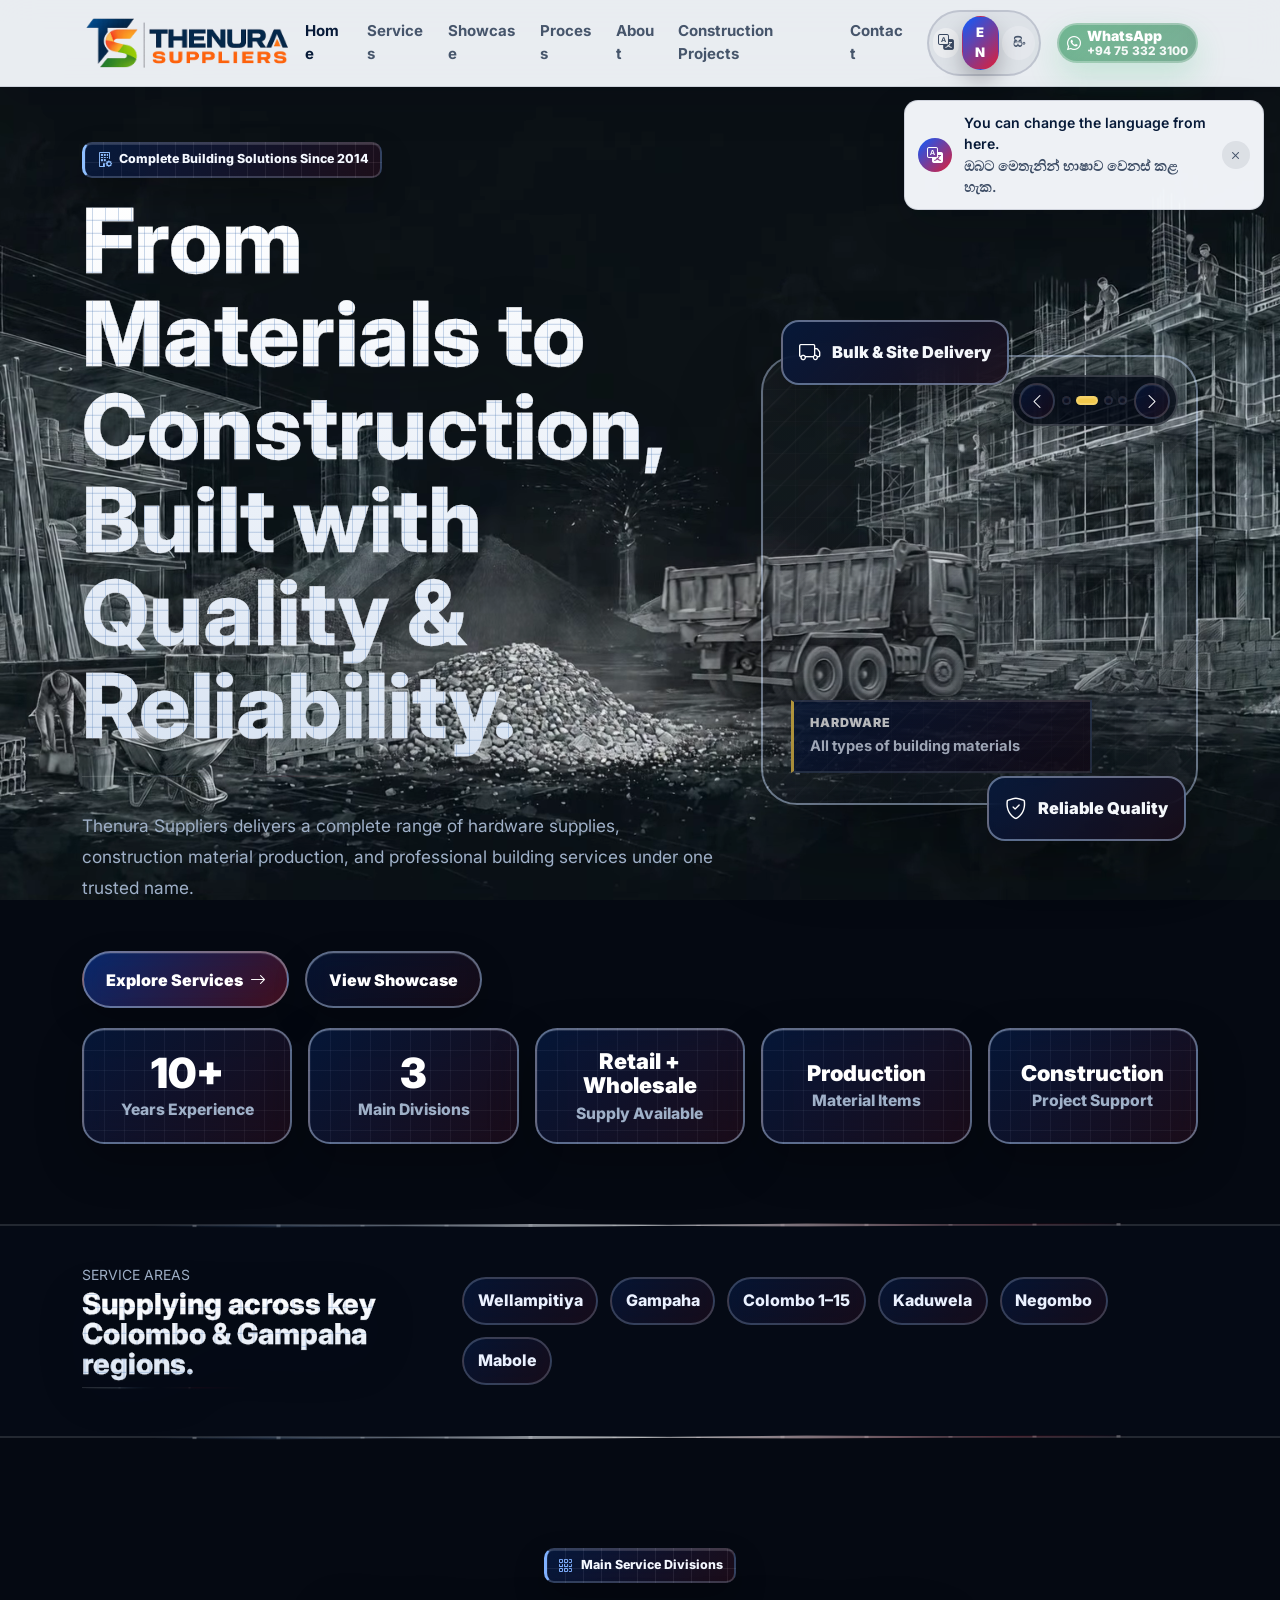
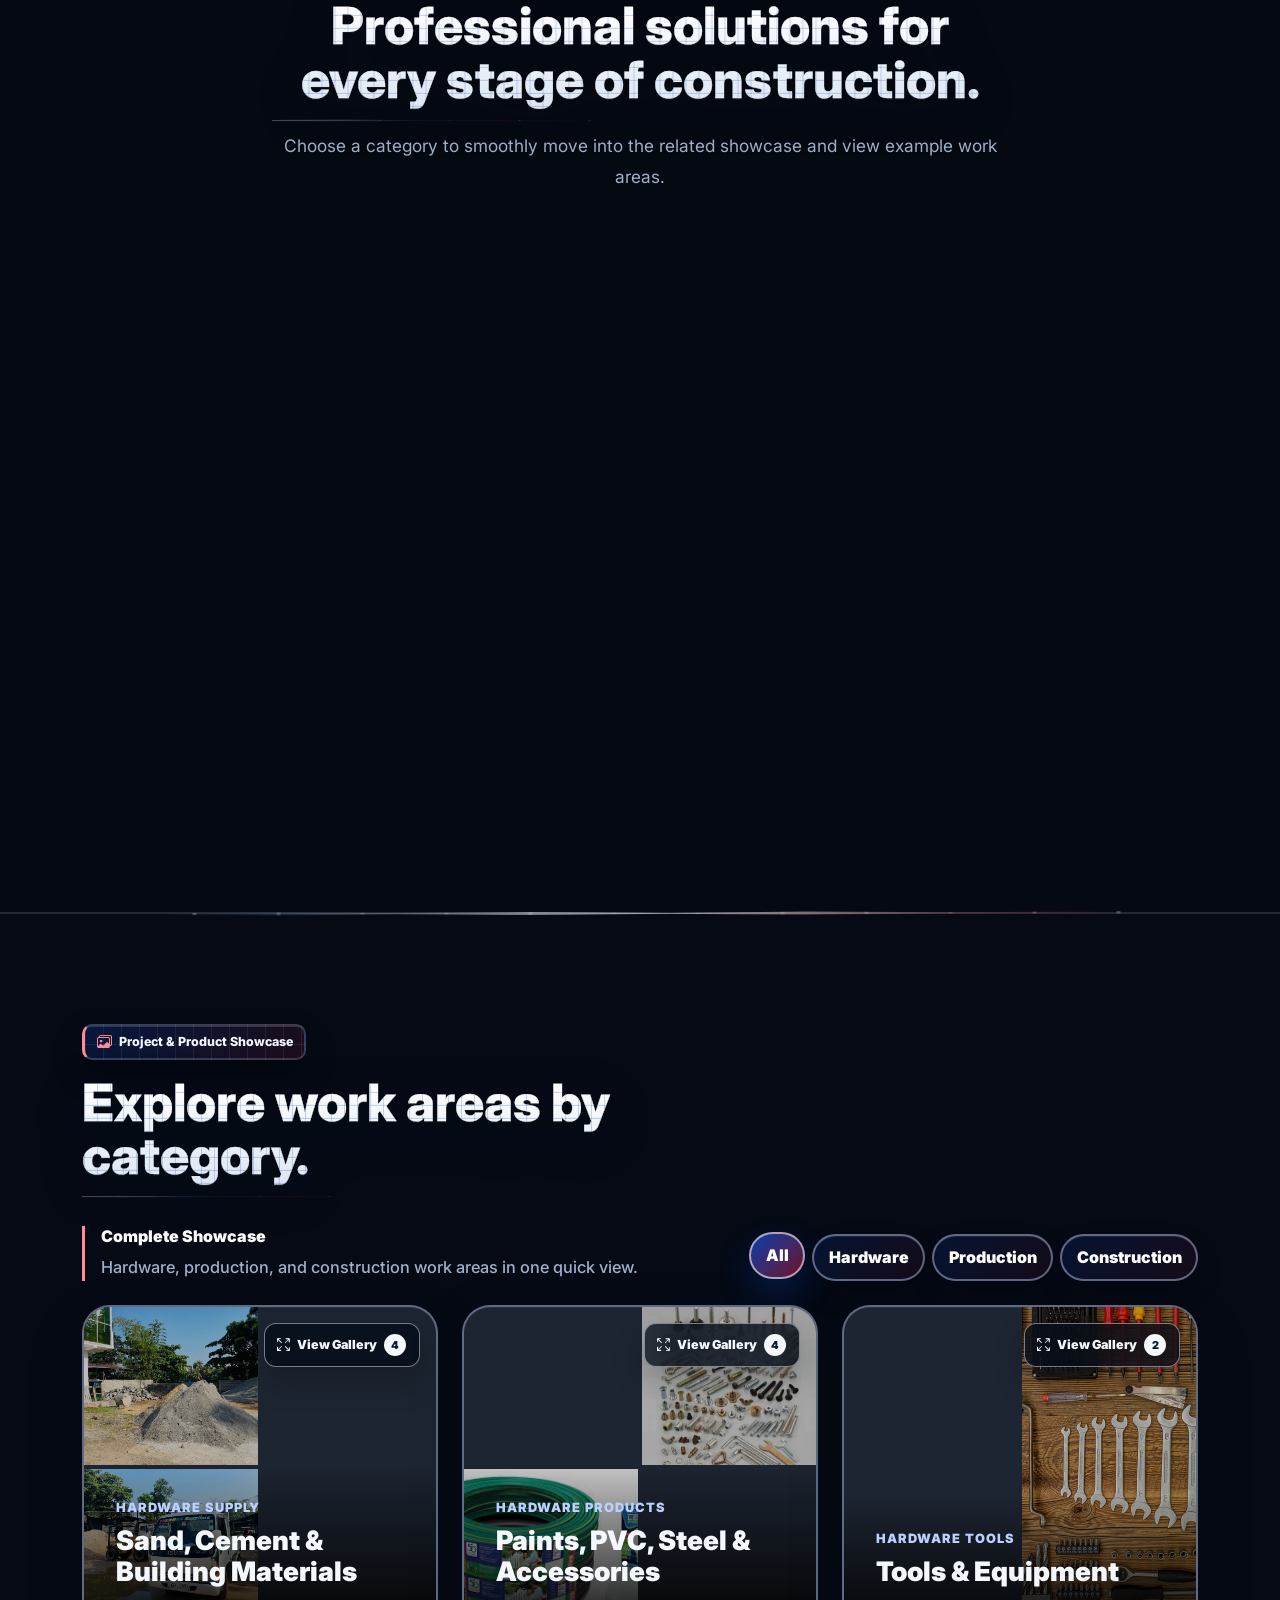
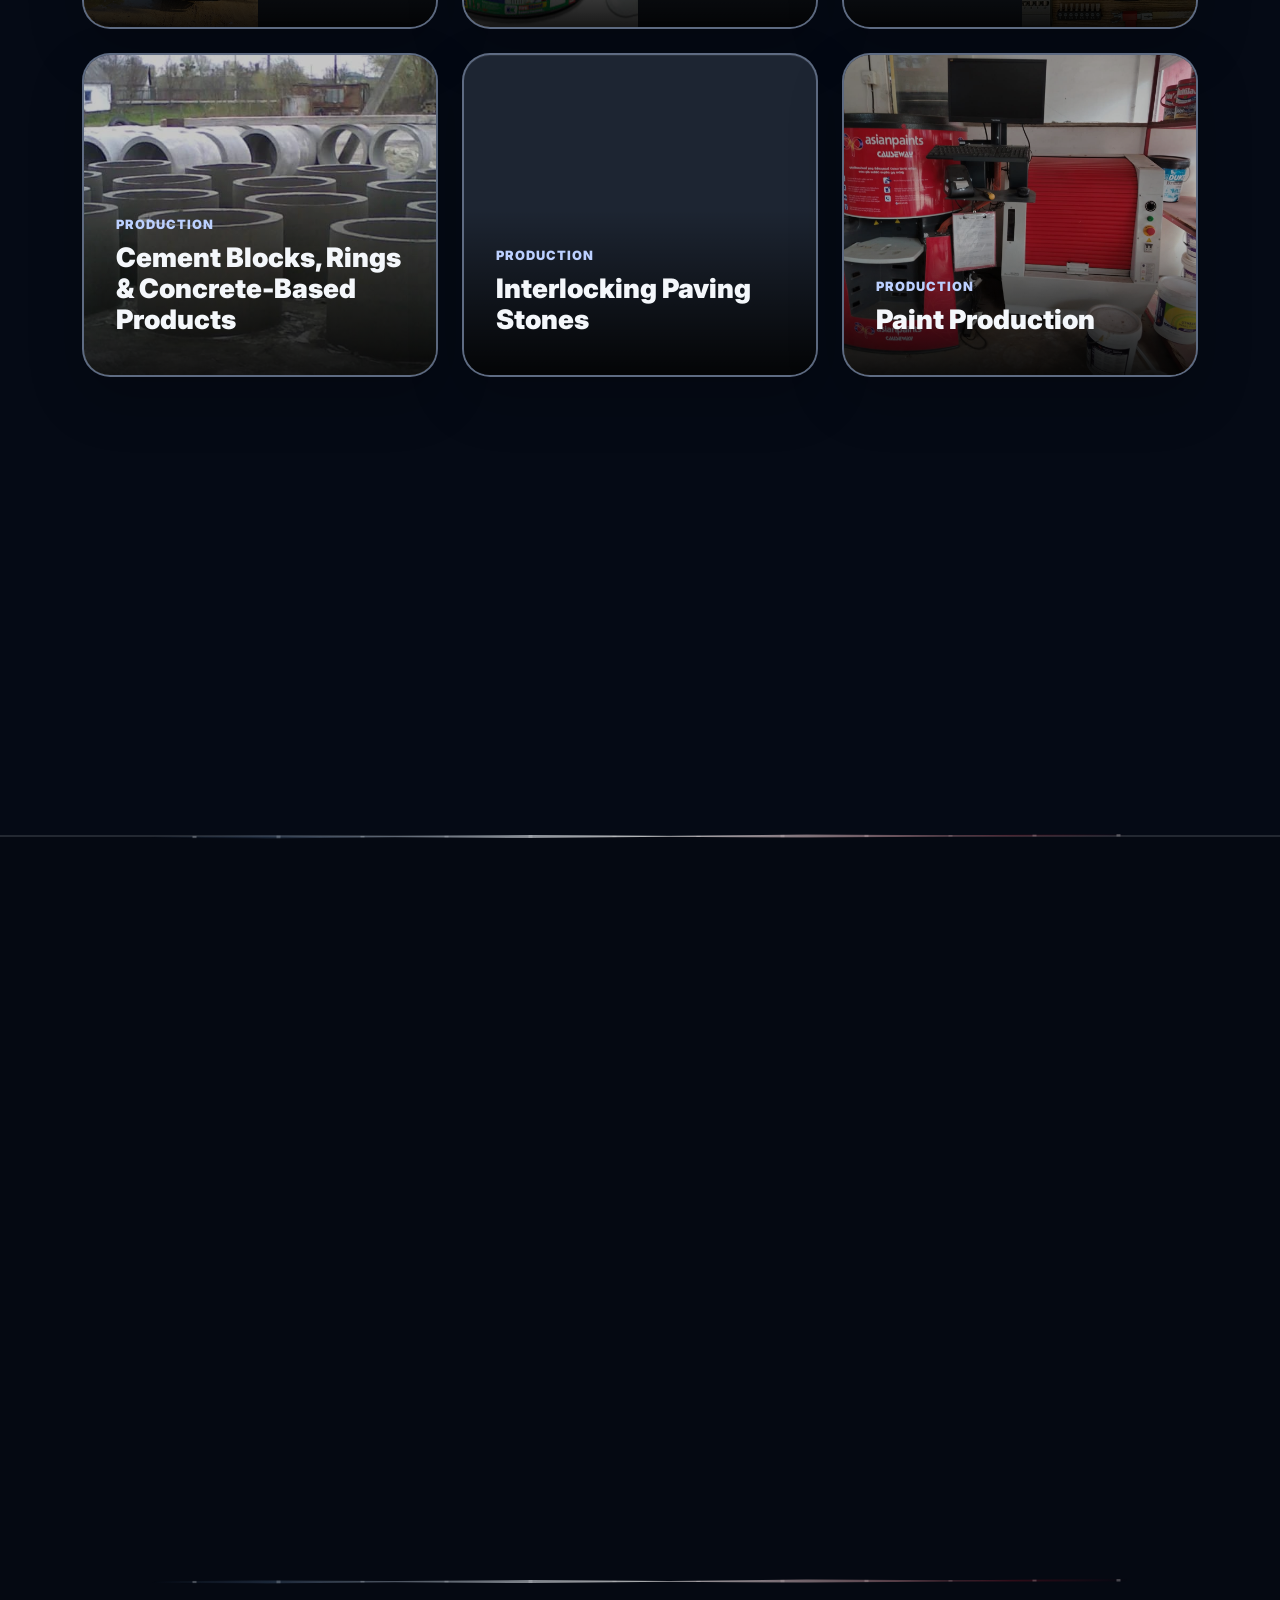
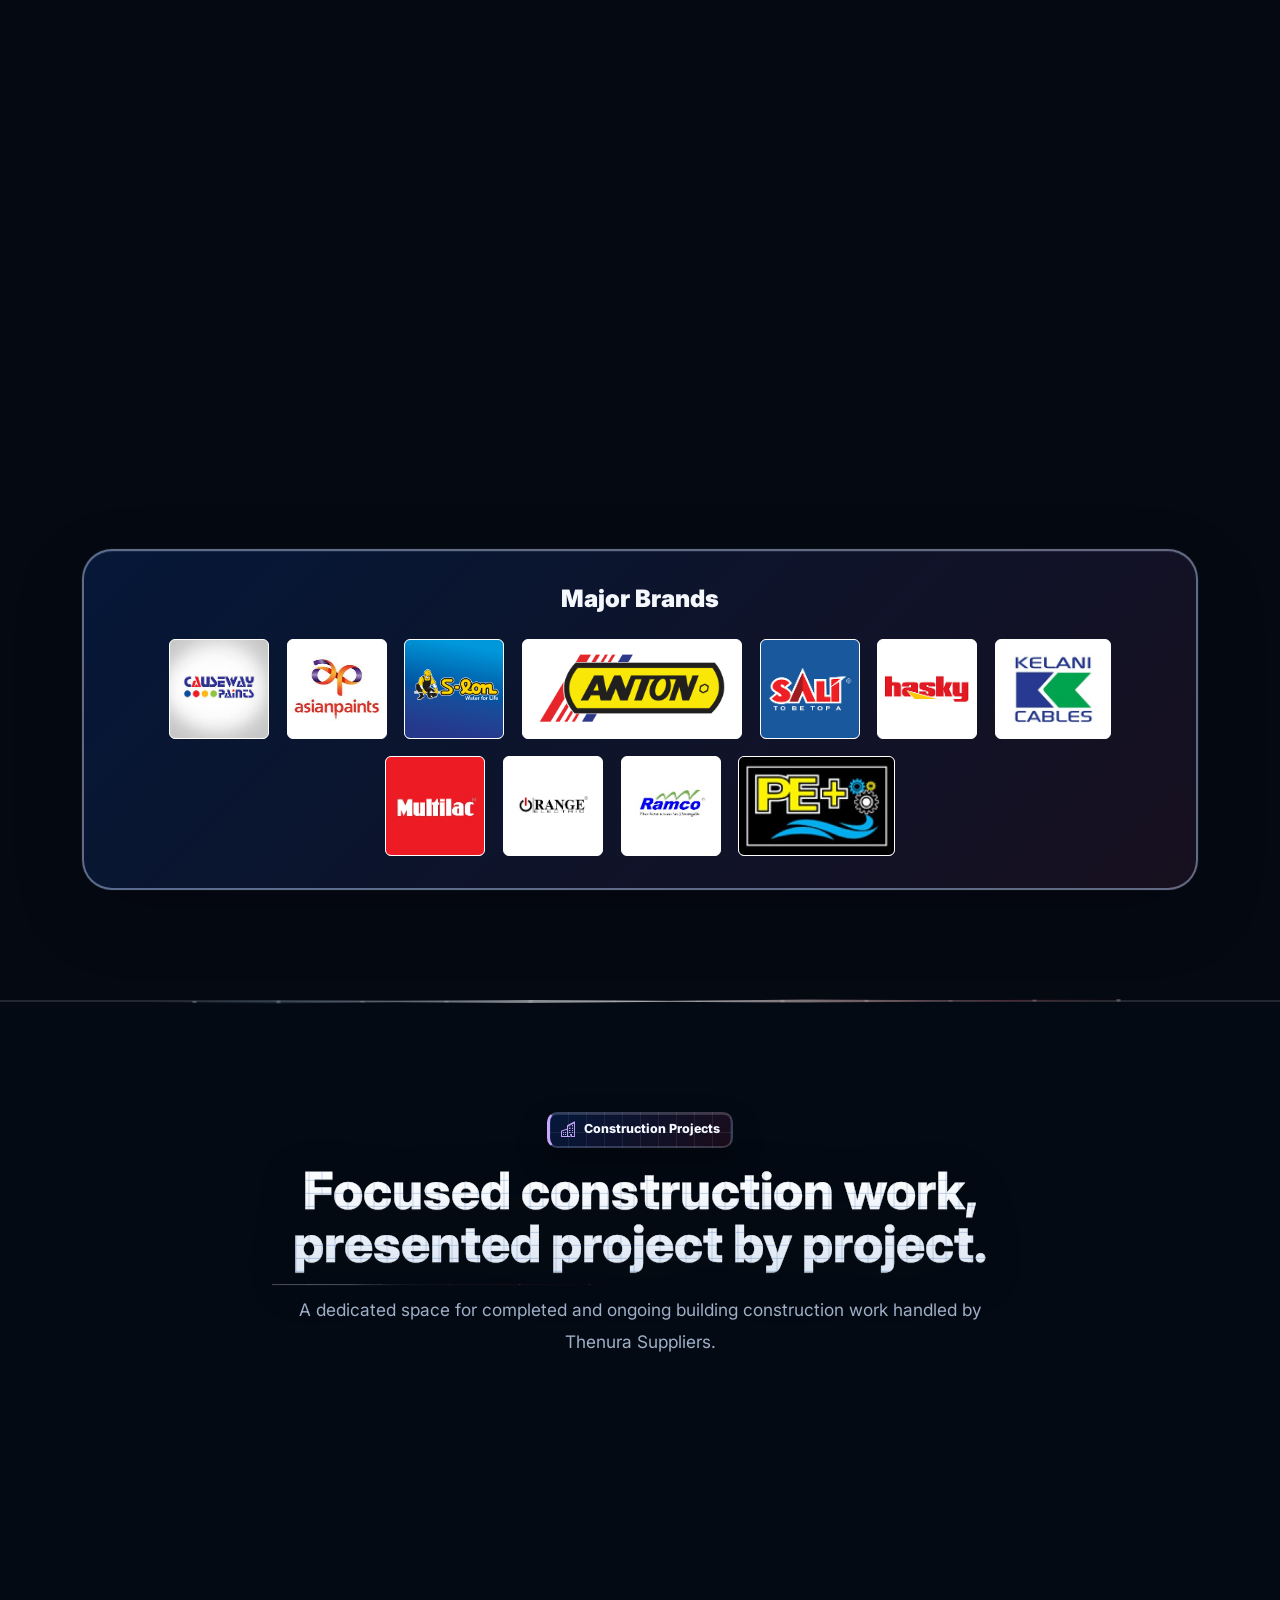
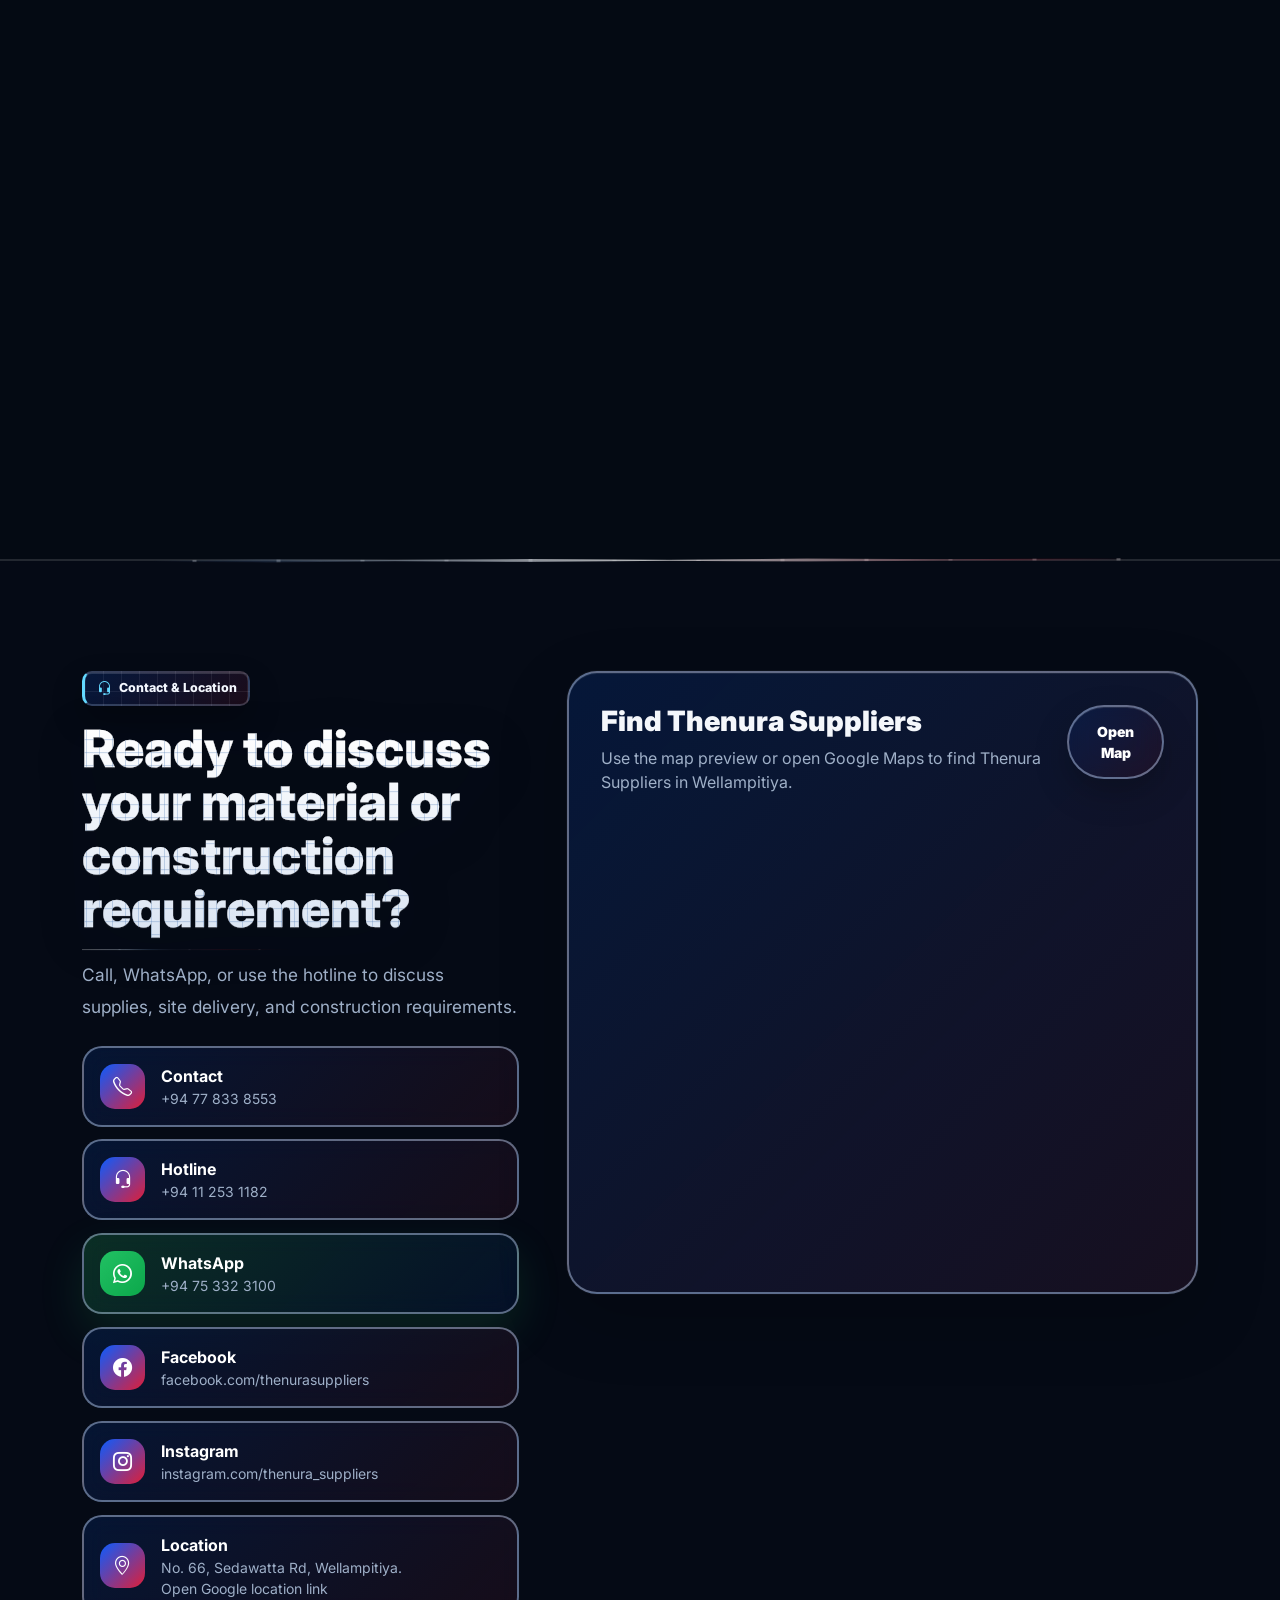
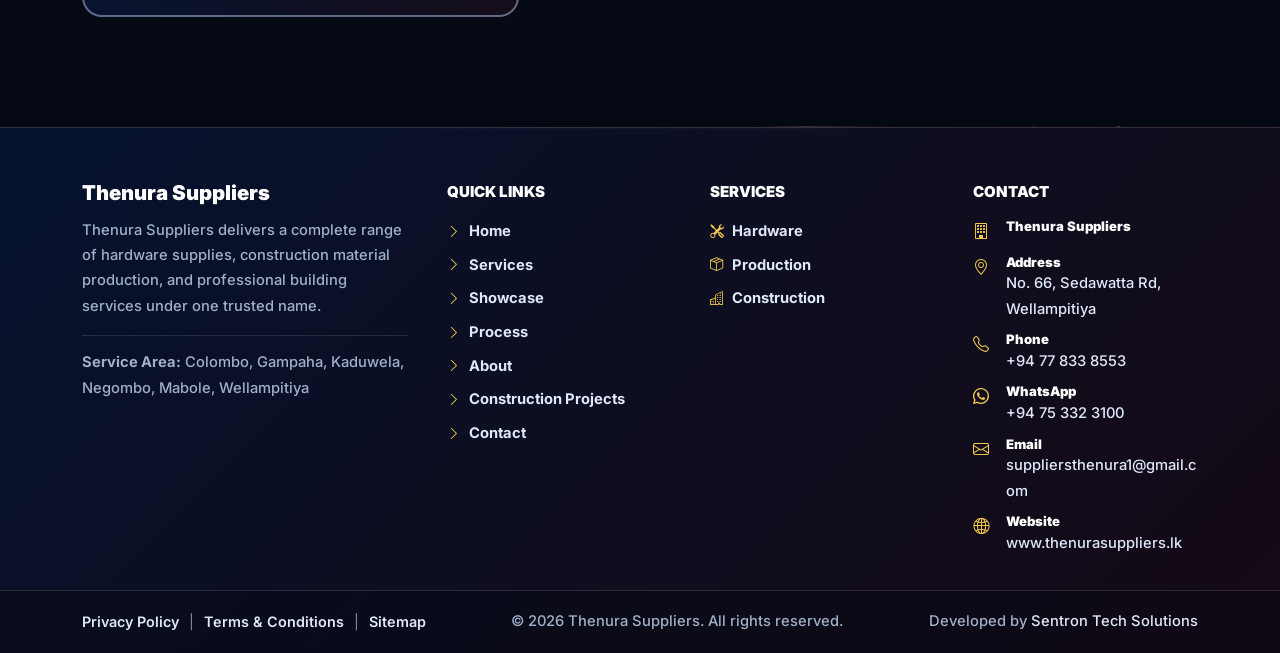
<file: index.html>
<!DOCTYPE html>
<html lang="en" data-bs-theme="dark">

<head>
  <meta charset="UTF-8" />
  <meta name="viewport" content="width=device-width, initial-scale=1.0" />
  <meta name="description" id="meta-description" data-i18n="meta.description"
    content="Thenura Suppliers provides hardware supplies, cement blocks, construction materials, and building contract services across Colombo, Gampaha, and nearby Sri Lankan regions." />
  <meta name="robots" content="index, follow, max-image-preview:large, max-snippet:-1, max-video-preview:-1" />
  <meta name="author" content="Thenura Suppliers" />
  <meta name="keywords"
    content="Thenura Suppliers, hardware supplies Sri Lanka, building materials Colombo, cement blocks Gampaha, sand cement stone supplier, construction services Sri Lanka" />
  <meta name="geo.region" content="LK" />
  <meta name="geo.placename" content="Sri Lanka" />
  <meta name="format-detection" content="telephone=yes" />
  <meta name="theme-color" content="#071a38" />
  <title data-i18n="meta.title">Thenura Suppliers | Complete Building Solutions</title>

  <link rel="canonical" href="https://www.thenurasuppliers.lk/" />
  <link rel="alternate" hreflang="en-LK" href="https://www.thenurasuppliers.lk/" />
  <link rel="alternate" hreflang="si-LK" href="https://www.thenurasuppliers.lk/" />
  <link rel="alternate" hreflang="x-default" href="https://www.thenurasuppliers.lk/" />

  <meta property="og:type" content="website" />
  <meta property="og:locale" content="en_LK" />
  <meta property="og:locale:alternate" content="si_LK" />
  <meta property="og:site_name" content="Thenura Suppliers" />
  <meta property="og:title" content="Thenura Suppliers | Complete Building Solutions" />
  <meta property="og:description"
    content="Hardware supplies, cement-based production, site delivery, and construction services for homes, contractors, and project sites in Sri Lanka." />
  <meta property="og:url" content="https://www.thenurasuppliers.lk/" />
  <meta property="og:image" content="https://www.thenurasuppliers.lk/resources/images/internal/logo.png" />
  <meta property="og:image:alt" content="Thenura Suppliers logo" />
  <meta name="twitter:card" content="summary_large_image" />
  <meta name="twitter:title" content="Thenura Suppliers | Complete Building Solutions" />
  <meta name="twitter:description"
    content="Hardware supplies, cement-based production, site delivery, and construction services in Sri Lanka." />
  <meta name="twitter:image" content="https://www.thenurasuppliers.lk/resources/images/internal/logo.png" />
  <meta name="twitter:image:alt" content="Thenura Suppliers logo" />

  <!-- favicon -->
  <link rel="icon"  sizes="any" href="favicon/favicon.ico" />
  <link rel="icon" type="image/png" sizes="48x48" href="favicon/favicon-48x48.png" />
  <link rel="icon" type="image/png" sizes="96x96" href="favicon/favicon-96x96.png" />
  <link rel="apple-touch-icon" sizes="180x180" href="favicon/apple-touch-icon.png" />

  <!-- Bootstrap CSS CDN -->
  <link href="https://cdn.jsdelivr.net/npm/bootstrap@5.3.3/dist/css/bootstrap.min.css" rel="stylesheet" />

  <!-- Bootstrap Icons CDN -->
  <link href="https://cdn.jsdelivr.net/npm/bootstrap-icons@1.11.3/font/bootstrap-icons.min.css" rel="stylesheet" />


  <!-- Google Fonts: Inter for English, Noto Sans Sinhala for Sinhala -->
  <link rel="preconnect" href="https://fonts.googleapis.com">
  <link rel="preconnect" href="https://fonts.gstatic.com" crossorigin>
  <link
    href="https://fonts.googleapis.com/css2?family=Inter:wght@400;500;600;700;800;900&family=Noto+Sans+Sinhala:wght@400;500;600;700;800;900&display=swap"
    rel="stylesheet">

  <!-- Custom CSS -->
  <link rel="stylesheet" href="assets/css/style.css" />
  <link rel="stylesheet" href="assets/css/background.css" />
  <noscript>
    <style>
      .site-loader {
        display: none !important;
      }

      body.is-loading {
        overflow: auto !important;
      }
    </style>
  </noscript>


  <script type="application/ld+json">
  {
    "@context": "https://schema.org",
    "@type": ["LocalBusiness", "HardwareStore", "ConstructionBusiness"],
    "@id": "https://www.thenurasuppliers.lk/#business",
    "name": "Thenura Suppliers",
    "url": "https://www.thenurasuppliers.lk/",
    "logo": "https://www.thenurasuppliers.lk/resources/images/internal/logo.png",
    "image": "https://www.thenurasuppliers.lk/resources/images/internal/logo.png",
    "description": "Thenura Suppliers provides hardware supplies, construction material production, site delivery, and building construction services in Sri Lanka.",
    "telephone": "+94778338553",
    "contactPoint": [
      { "@type": "ContactPoint", "telephone": "+94778338553", "contactType": "customer service" },
      { "@type": "ContactPoint", "telephone": "+94112531182", "contactType": "hotline" },
      { "@type": "ContactPoint", "telephone": "+94753323100", "contactType": "WhatsApp" }
    ],
    "foundingDate": "2014",
    "areaServed": [
      { "@type": "Place", "name": "Colombo" },
      { "@type": "Place", "name": "Gampaha" },
      { "@type": "Place", "name": "Kaduwela" },
      { "@type": "Place", "name": "Negombo" },
      { "@type": "Place", "name": "Mabole" },
      { "@type": "Place", "name": "Wellampitiya" }
    ],
    "makesOffer": [
      { "@type": "Offer", "itemOffered": { "@type": "Service", "name": "Hardware items selling and supplying" } },
      { "@type": "Offer", "itemOffered": { "@type": "Service", "name": "Construction materials production" } },
      { "@type": "Offer", "itemOffered": { "@type": "Service", "name": "Building construction and contracts" } }
    ],
    "sameAs": [
      "https://www.facebook.com/thenurasuppliers"
    ]
  }
  </script>
  <!-- Instagram profile link disabled until the official Instagram page is hosted:
  https://www.instagram.com/thenurasuppliers -->

</head>

<body class="is-loading">
  <div class="site-loader" role="status" aria-live="polite" aria-label="Loading Thenura Suppliers" data-site-loader>
    <div class="site-loader__panel">
      <img class="site-loader__logo" src="resources/images/internal/logo.png" alt="Thenura Suppliers Logo" width="218"
        height="146" />
      <div class="site-loader__bar" aria-hidden="true">
        <span></span>
      </div>
    </div>
  </div>

  <!-- Header / Navbar -->
  <header class="site-header fixed-top">
    <nav class="navbar navbar-expand-lg navbar-light">
      <div class="container">
        <a class="navbar-brand d-flex align-items-center gap-2" href="#home" aria-label="Thenura Suppliers Home">
          <!-- <span class="brand-mark">TS</span>
          <span class="brand-text">Thenura <strong>Suppliers</strong></span> -->
          <img class="brand-logo" src="resources/images/internal/logo.png" alt="Thenura Suppliers Logo" width="108"
            height="72" />
        </a>

        <button class="navbar-toggler" type="button" data-bs-toggle="collapse" data-bs-target="#mainNavbar"
          aria-controls="mainNavbar" aria-expanded="false" aria-label="Toggle navigation">
          <span class="navbar-toggler-icon"></span>
        </button>

        <div class="collapse navbar-collapse" id="mainNavbar">
          <ul class="navbar-nav ms-auto align-items-lg-center gap-lg-2">
            <li class="nav-item"><a class="nav-link" href="#home" data-i18n="nav.home">Home</a></li>
            <li class="nav-item"><a class="nav-link" href="#services" data-i18n="nav.services">Services</a></li>
            <li class="nav-item"><a class="nav-link" href="#projects" data-i18n="nav.projects">Showcase</a></li>
            <li class="nav-item"><a class="nav-link" href="#process" data-i18n="nav.process">Process</a></li>
            <li class="nav-item"><a class="nav-link" href="#about" data-i18n="nav.about">About</a></li>
            <li class="nav-item"><a class="nav-link" href="#construction-projects"
                data-i18n="nav.constructionProjects">Construction Projects</a></li>
            <li class="nav-item"><a class="nav-link" href="#contact" data-i18n="nav.contact">Contact</a></li>
            <li class="nav-item ms-lg-2">
              <!-- Language switcher: dynamically changes website content without page reload -->
              <div class="language-switcher" aria-label="Language selector">
                <span class="language-switcher-icon" aria-hidden="true"><i class="bi bi-translate"></i></span>
                <button class="lang-btn active" type="button" data-lang="en">EN</button>
                <button class="lang-btn" type="button" data-lang="si">&#3523;&#3538;&#3458;</button>
              </div>
            </li>
            <li class="nav-item ms-lg-2">
              <a class="btn btn-whatsapp btn-sm magnetic-btn" href="https://wa.me/94753323100" target="_blank"
                rel="noopener" aria-label="Contact Thenura Suppliers on WhatsApp at +94 75 332 3100">
                <i class="bi bi-whatsapp"></i>
                <span class="nav-whatsapp-copy">
                  <span data-i18n="nav.whatsapp">WhatsApp</span>
                  <span class="nav-contact-number">+94 75 332 3100</span>
                </span>
              </a>
            </li>
          </ul>
        </div>
      </div>
    </nav>
  </header>

  <!-- Language Change Notification -->
  <div class="language-hint" role="status" aria-live="polite" data-language-hint>
    <span class="language-hint__icon" aria-hidden="true"><i class="bi bi-translate"></i></span>
    <p class="mb-0">
      <span>You can change the language from here.</span>
      <span lang="si">ඔබට මෙතැනින් භාෂාව වෙනස් කළ හැක.</span>
    </p>
    <button class="language-hint__close" type="button" aria-label="Close language message" data-language-hint-close>
      <i class="bi bi-x"></i>
    </button>
  </div>

  <main>

    <!-- Background Video -->
    <section aria-hidden="true">
      <div class="bg-stack">
        <video class="bg-stack__video" autoplay muted loop playsinline preload="metadata">
          <source src="resources/videos/background-videos/bg-video-webm.webm" type="video/webm" />
          <source src="resources/videos/background-videos/bg-video-mp4.mp4" type="video/mp4" />
        </video>
      </div>
    </section>

    <!-- Hero Section -->
    <section id="home" class="hero-section min-vh-100 d-flex align-items-center">
      <div class="container">
        <div class="row align-items-center g-5">
          <div class="col-lg-7" data-reveal>
            <span class="section-kicker"><i class="bi bi-building-gear"></i> <span data-i18n="hero.kicker">Complete
                Building Solutions Since 2014</span></span>
            <h1 class="hero-title mt-3" data-i18n="hero.title">From Building Materials to Construction, Built with
              Quality &
              Reliability.</h1>
            <p class="hero-text mt-4" data-i18n="hero.text">Thenura Suppliers delivers a complete range of hardware
              supplies, construction material production, and professional building services under one trusted name.</p>

            <div class="hero-actions d-flex flex-wrap gap-3 mt-5">
              <a href="#services" class="btn btn-primary-custom magnetic-btn"><span data-i18n="hero.primaryBtn">Explore
                  Services</span> <i class="bi bi-arrow-right"></i></a>
              <a href="#projects" class="btn btn-outline-custom" data-i18n="hero.secondaryBtn">View Showcase</a>
            </div>
          </div>

          <div class="col-lg-5" data-reveal>
            <div class="hero-visual">

              <div class="floating-card card-1">
                <i class="bi bi-truck"></i>
                <span data-i18n="hero.float1">Bulk & Site Delivery</span>
              </div>

              <!-- Home Main Image Panel -->
              <div class="construction-panel">
                <div class="panel-grid" aria-hidden="true"></div>
                <!-- Hero category carousel: auto-advances every 3 seconds and still supports manual controls. -->
                <div class="category-carousel" data-category-carousel aria-live="polite">

                  <!-- Category photos used in the hero carousel. -->

                  <!-- MAIN -->
                  <article class="category-slide is-active" data-carousel-slide>
                    <img src="resources/images/home-main-panel/home-main.png"
                      alt="Thenura Suppliers hardware, production, and construction overview" loading="lazy"
                      decoding="async" width="900" height="700" />
                    <div class="category-slide-caption">
                      <span data-i18n="hero.categoryMainTitle">Hardware | Production | Construction</span>
                      <p data-i18n="hero.categoryMainText">All under one trusted name</p>
                    </div>
                  </article>

                   <!-- HARDWARE -->
                  <article class="category-slide" data-carousel-slide>
                    <img
                      src="resources/images/home-main-panel/home-hardware.png"
                      alt="Hardware supplies category preview" loading="lazy" decoding="async" width="900"
                      height="700" />
                    <div class="category-slide-caption">
                      <span data-i18n="hero.categoryHardwareTitle">Hardware</span>
                      <p data-i18n="hero.categoryHardwareText">All types of building materials</p>
                    </div>
                  </article>

                  <!-- PRODUCTION -->
                  <article class="category-slide" data-carousel-slide>
                    <img
                      src="resources/images/home-main-panel/home-production.png"
                      alt="Construction material production category preview" loading="lazy" decoding="async"
                      width="900" height="700" />
                    <div class="category-slide-caption">
                      <span data-i18n="hero.categoryProductionTitle">Production</span>
                      <p data-i18n="hero.categoryProductionText">Construction materials production</p>
                    </div>
                  </article>

                  <!-- CONSTRUCTION -->
                  <article class="category-slide" data-carousel-slide>
                    <img src="resources/images/home-main-panel/home-construction.png"
                      alt="Building construction category preview" loading="lazy" decoding="async" width="900"
                      height="700" />
                    <div class="category-slide-caption">
                      <span data-i18n="hero.categoryConstructionTitle">Construction</span>
                      <p data-i18n="hero.categoryConstructionText">Building construction and contracts</p>
                    </div>
                  </article>
                </div>

                <!-- Category carousel controls: buttons switch one card at a time with a sketch-style transition. -->
                <div class="category-carousel-controls" aria-label="Business category carousel controls">
                  <button class="carousel-control-btn" type="button" data-carousel-prev
                    aria-label="Show previous category">
                    <i class="bi bi-chevron-left"></i>
                  </button>
                  <div class="carousel-dots" role="tablist" aria-label="Business categories">
                    <button class="carousel-dot is-active" type="button" data-carousel-dot data-slide-index="0"
                      aria-label="Show main overview" aria-current="true"></button>
                    <button class="carousel-dot" type="button" data-carousel-dot data-slide-index="1"
                      aria-label="Show Hardware category"></button>
                    <button class="carousel-dot" type="button" data-carousel-dot data-slide-index="2"
                      aria-label="Show Production category"></button>
                    <button class="carousel-dot" type="button" data-carousel-dot data-slide-index="3"
                      aria-label="Show Construction category"></button>
                  </div>
                  <button class="carousel-control-btn" type="button" data-carousel-next aria-label="Show next category">
                    <i class="bi bi-chevron-right"></i>
                  </button>
                </div>
              </div>

              <div class="floating-card card-2">
                <i class="bi bi-shield-check"></i>
                <span data-i18n="hero.float2">Reliable Quality</span>
              </div>

            </div>
          </div>

          <div class="col-12 hero-stats-wrap" data-reveal>
            <div class="hero-stats row row-cols-1 row-cols-sm-2 row-cols-lg-5 g-3 justify-content-center">
              <div class="col">
                <div class="stat-card">
                  <strong data-i18n="hero.stat1Value" data-count-target="10" data-count-suffix="+">10+</strong>
                  <span data-i18n="hero.stat1Label">Years Experience</span>
                </div>
              </div>
              <div class="col">
                <div class="stat-card">
                  <strong data-i18n="hero.stat2Value" data-count-target="3">3</strong>
                  <span data-i18n="hero.stat2Label">Main Divisions</span>
                </div>
              </div>
              <div class="col">
                <div class="stat-card">
                  <strong data-i18n="hero.stat3Value">Retail + Wholesale</strong>
                  <span data-i18n="hero.stat3Label">Supply Available</span>
                </div>
              </div>
              <div class="col">
                <div class="stat-card">
                  <strong data-i18n="hero.stat4Value">Production</strong>
                  <span data-i18n="hero.stat4Label">Material Items</span>
                </div>
              </div>
              <div class="col">
                <div class="stat-card">
                  <strong data-i18n="hero.stat5Value">Construction</strong>
                  <span data-i18n="hero.stat5Label">Project Support</span>
                </div>
              </div>
            </div>
          </div>
        </div>
      </div>
    </section>

    <!-- Service Area / Brands -->
    <section class="compact-section border-section">
      <div class="container">
        <div class="row g-4 align-items-center">
          <div class="col-lg-4" data-reveal>
            <p class="mb-1 text-uppercase small text-muted-custom" data-i18n="areas.label">Service Areas</p>
            <h2 class="section-mini-title" data-i18n="areas.title">Supplying across key Colombo & Gampaha regions.</h2>
          </div>
          <div class="col-lg-8" data-reveal>
            <div class="area-list">
              <span>Wellampitiya</span>
              <span>Gampaha</span>
              <span>Colombo 1&ndash;15</span>
              <span>Kaduwela</span>
              <span>Negombo</span>
              <span>Mabole</span>
            </div>
          </div>
        </div>
      </div>
    </section>

    <!-- Services Section -->
    <section id="services" class="section-padding">
      <div class="container">
        <div class="row justify-content-center text-center mb-5" data-reveal>
          <div class="col-lg-8">
            <span class="section-kicker"><i class="bi bi-grid-3x3-gap"></i> <span data-i18n="services.kicker">Main
                Service Divisions</span></span>
            <h2 class="section-title mt-3" data-i18n="services.title">Professional solutions for every stage of
              construction.</h2>
            <p class="section-subtitle" data-i18n="services.subtitle">Choose a category to smoothly move into the
              related showcase and view example work areas.</p>
          </div>
        </div>

        <div class="row g-4">
          <div class="col-md-6 col-lg-4" data-reveal>
            <article class="service-card h-100" data-category-target="hardware">
              <div class="service-icon"><i class="bi bi-tools"></i></div>
              <h3 data-i18n="services.hardware.title">Hardware Items Selling & Supplying</h3>
              <p data-i18n="services.hardware.text">Retail and wholesale supply of sand, stones, cement, PVC, steel,
                paints, bricks, and all essential building materials.</p>
              <ul>
                <li data-i18n="services.hardware.li1">Site delivery and bulk supply</li>
                <li data-i18n="services.hardware.li2">Trusted brands and essential materials</li>
                <li data-i18n="services.hardware.li3">Hardware solutions for contractors and homeowners</li>
              </ul>
              <button class="btn btn-card-action" data-i18n="services.hardware.btn">View Hardware Showcase</button>
            </article>
          </div>

          <div class="col-md-6 col-lg-4" data-reveal>
            <article class="service-card h-100" data-category-target="production">
              <div class="service-icon"><i class="bi bi-bricks"></i></div>
              <h3 data-i18n="services.production.title">Construction Materials Production</h3>
              <p data-i18n="services.production.text">Production and supply of cement blocks, cement rings, concrete
                products, interlock stones, and construction material items.</p>
              <ul>
                <li data-i18n="services.production.li1">Cement blocks and cement rings</li>
                <li data-i18n="services.production.li2">Concrete and cement-based items</li>
                <li data-i18n="services.production.li3">Reliable production for project needs</li>
              </ul>
              <button class="btn btn-card-action" data-i18n="services.production.btn">View Production Showcase</button>
            </article>
          </div>

          <div class="col-md-12 col-lg-4" data-reveal>
            <article class="service-card h-100" data-category-target="construction">
              <div class="service-icon"><i class="bi bi-house-gear"></i></div>
              <h3 data-i18n="services.construction.title">Building Construction & Contracts</h3>
              <p data-i18n="services.construction.text">Professional building, home construction, and contract work
                supported by reliable material supply and field experience.</p>
              <ul>
                <li data-i18n="services.construction.li1">Home and building construction</li>
                <li data-i18n="services.construction.li2">Construction contracts</li>
                <li data-i18n="services.construction.li3">End-to-end project support</li>
              </ul>
              <button class="btn btn-card-action" data-i18n="services.construction.btn">View Construction
                Showcase</button>
            </article>
          </div>
        </div>
      </div>
    </section>

    <!-- Projects / Showcase Section -->
    <section id="projects" class="section-padding project-section">

      <div class="container">

        <div class="row align-items-end mb-4" data-reveal>
          <div class="col-lg-7">
            <span class="section-kicker"><i class="bi bi-images"></i> <span data-i18n="projects.kicker">Project &
                Product Showcase</span></span>
            <h2 class="section-title mt-3" data-i18n="projects.title">Explore work areas by category.</h2>
            <div class="project-filter-summary" aria-live="polite">
              <h3 data-project-summary-title>Complete Showcase</h3>
              <p class="mb-0" data-project-summary-text>Hardware, production, and construction work areas in one quick
                view.</p>
            </div>
          </div>
          <div class="col-lg-5 text-lg-end mt-4 mt-lg-0">
            <div class="filter-buttons" role="group" aria-label="Project filters">
              <button class="filter-btn active" data-filter="all" data-i18n="projects.filterAll">All</button>
              <button class="filter-btn" data-filter="hardware" data-i18n="projects.filterHardware">Hardware</button>
              <button class="filter-btn" data-filter="production"
                data-i18n="projects.filterProduction">Production</button>
              <button class="filter-btn" data-filter="construction"
                data-i18n="projects.filterConstruction">Construction</button>
            </div>
          </div>
        </div>

        <div class="row g-4 project-grid">

          <!-- Product and project showcase cards. -->

          <!-- Hardware Supply -->
          <div class="col-md-6 col-lg-4 project-item" data-category="hardware" data-reveal>
            <div class="project-card">

              <div class="project-gallery project-gallery--quad">
                <img src="resources/images/hardware/h-img1.png"
                  alt="Hardware materials and construction supplies" loading="lazy" decoding="async" width="900"
                  height="600" />
                <img src="resources/images/hardware/h-img2.png"
                  alt="Hardware items arranged for building material supply" loading="lazy" decoding="async"
                  width="900" height="600" />
                <img src="resources/images/hardware/h-img3.png"
                  alt="Construction materials and hardware products" loading="lazy" decoding="async" width="900"
                  height="600" />
                <img src="resources/images/hardware/h-img4.png"
                  alt="Bulk hardware and building materials for site requirements" loading="lazy" decoding="async"
                  width="900" height="600" />

              </div>

              <div class="project-overlay">

                <span data-i18n="projects.card1Tag">Hardware Supply</span>
                <h3 data-i18n="projects.card1Title">Sand, Cement & Building Materials</h3>
              </div>

            </div>

          </div>

          <!-- Paints, PVC, Steel & Accessories -->
          <div class="col-md-6 col-lg-4 project-item" data-category="hardware" data-reveal>

            <div class="project-card">
              <div class="project-gallery">
                <img
                  src="resources/images/hardware/h-img7.png"
                  alt="Paint, PVC, steel, and hardware products for building projects" loading="lazy" decoding="async"
                  width="900" height="600" />
                
                  <img
                  src="resources/images/hardware/h-img8.jpg"
                  alt="Paint, PVC, steel, and hardware products for building projects" loading="lazy" decoding="async"
                  width="900" height="600" />

                  <img
                  src="resources/images/hardware/h-img9.jpg"
                  alt="Paint, PVC, steel, and hardware products for building projects" loading="lazy" decoding="async"
                  width="900" height="600" />

                  <img
                  src="resources/images/hardware/h-img10.png"
                  alt="Paint, PVC, steel, and hardware products for building projects" loading="lazy" decoding="async"
                  width="900" height="600" />

              </div>
              <div class="project-overlay">
                <span data-i18n="projects.card2Tag">Hardware Products</span>
                <h3 data-i18n="projects.card2Title">Paints, PVC, Steel & Accessories</h3>
              </div>
            </div>

          </div>

          <!-- Tools & Equipments -->
          <div class="col-md-6 col-lg-4 project-item" data-category="hardware" data-reveal>
            <div class="project-card">

              <div class="project-gallery">
                <img src="resources/images/hardware/h-img5.jpeg" alt="Hardware tools and equipment for building projects"
                  loading="lazy" decoding="async" width="900" height="600" />

                 <img src="resources/images/hardware/h-img6.jpg" alt="Hardware tools and equipment for building projects"
                  loading="lazy" decoding="async" width="900" height="600" />

              </div>

              <div class="project-overlay">
                <span data-i18n="projects.card7Tag">Hardware Tools</span>
                <h3 data-i18n="projects.card7Title">Tools & Equipment</h3>
              </div>
            </div>
          </div>


          <!-- Cement Based Production -->
          <div class="col-md-6 col-lg-4 project-item" data-category="production" data-reveal>
            <div class="project-card">
              <div class="project-gallery">
                <img
                  src="resources/images/production/p-img1.jpeg"
                  alt="Cement block and concrete item production" loading="lazy" decoding="async" width="900"
                  height="600" />
              </div>
              <div class="project-overlay">
                <span data-i18n="projects.card3Tag">Production</span>
                <h3 data-i18n="projects.card3Title">Cement Blocks, Rings & Concrete-Based Products</h3>
              </div>
            </div>
          </div>

          <!-- Interlocking Paving Stones Production -->
          <div class="col-md-6 col-lg-4 project-item" data-category="production" data-reveal>
            <div class="project-card">
              <div class="project-gallery">
                <img
                  src="resources/images/production/p-img3.png"
                  alt="Concrete production materials and cement rings for site work" loading="lazy" decoding="async"
                  width="900" height="600" />
              </div>
              <div class="project-overlay">
                <span data-i18n="projects.card4Tag">Production</span>
                <h3 data-i18n="projects.card4Title">Interlocking Paving Stones</h3>
              </div>
            </div>
          </div>

          <!-- Paint Production -->
          <div class="col-md-6 col-lg-4 project-item" data-category="production" data-reveal>
            <div class="project-card">
              <div class="project-gallery">
                <img
                  src="resources/images/production/p-img2.jpeg"
                  alt="Concrete production materials and cement rings for site work" loading="lazy" decoding="async"
                  width="900" height="600" />
              </div>
              <div class="project-overlay">
                <span data-i18n="projects.card8Tag">Production</span>
                <h3 data-i18n="projects.card8Title">Paint Production</h3>
              </div>
            </div>
          </div>

          <!-- Home & Building Construction -->
          <div class="col-md-6 col-lg-4 project-item" data-category="construction" data-reveal>
            <div class="project-card">
              <div class="project-gallery">
                <img src="resources/images/construction/plan.png"
                  alt="Residential and commercial building construction project" loading="lazy" decoding="async"
                  width="900" height="600" />
              </div>
              <div class="project-overlay">
                <span data-i18n="projects.card5Tag">Construction</span>
                <h3 data-i18n="projects.card5Title">Home & Building Construction</h3>
              </div>
            </div>
          </div>

          <!-- Contract Work -->
          <div class="col-md-6 col-lg-4 project-item" data-category="construction" data-reveal>
            <div class="project-card">
              <div class="project-gallery">
                <img src="resources/images/construction/2_story_building.png"
                  alt="End-to-end construction contract work and site management" loading="lazy" decoding="async"
                  width="900" height="600" />
              </div>
              <div class="project-overlay">
                <span data-i18n="projects.card6Tag">Contracts</span>
                <h3 data-i18n="projects.card6Title">End-to-End Contract Work</h3>
              </div>
            </div>
          </div>
        </div>

      </div>
    </section>

    <!-- Process Section -->
    <section id="process" class="section-padding">
      <div class="container">
        <div class="row justify-content-center text-center mb-5" data-reveal>
          <div class="col-lg-8">
            <span class="section-kicker"><i class="bi bi-diagram-3"></i> <span data-i18n="process.kicker">How We
                Work</span></span>
            <h2 class="section-title mt-3" data-i18n="process.title">A clear process from requirement to delivery.</h2>
          </div>
        </div>

        <div class="row g-4 process-timeline">
          <div class="col-md-4" data-reveal>
            <div class="process-card">
              <span class="process-number">01</span>
              <h3 data-i18n="process.step1Title">Requirement Review</h3>
              <p data-i18n="process.step1Text">We understand the material requirement, project scale, site needs, and
                delivery expectations.</p>
            </div>
          </div>
          <div class="col-md-4" data-reveal>
            <div class="process-card">
              <span class="process-number">02</span>
              <h3 data-i18n="process.step2Title">Supply or Production</h3>
              <p data-i18n="process.step2Text">We prepare hardware items, construction materials, or produced
                cement-based items for the requirement.</p>
            </div>
          </div>
          <div class="col-md-4" data-reveal>
            <div class="process-card">
              <span class="process-number">03</span>
              <h3 data-i18n="process.step3Title">Delivery & Construction Support</h3>
              <p data-i18n="process.step3Text">We support site delivery, bulk transportation, and construction-related
                service execution.</p>
            </div>
          </div>
        </div>
      </div>
    </section>

    <!-- About Section -->
    <section id="about" class="section-padding about-section">
      <div class="container">
        <div class="row g-5 align-items-center">

          <div class="col-lg-6" data-reveal>
            <span class="section-kicker"><i class="bi bi-award"></i> <span data-i18n="about.kicker">About Thenura
                Suppliers</span></span>
            <h2 class="section-title mt-3" data-i18n="about.title">A practical construction partner for homes,
              contractors, and project sites.</h2>
            <p class="section-subtitle" data-i18n="about.text">Established in 2014, Thenura Suppliers serves retail and
              wholesale customers with building materials, hardware products, production items, and construction
              services.</p>

          </div>

          <div class="col-lg-6" data-reveal>
            <div class="about-card">
              <h3 data-i18n="about.cardTitle">What We Supply</h3>
              <div class="supply-grid">
                <span data-i18n="about.item1">Sand</span>
                <span data-i18n="about.item2">Stones</span>
                <span data-i18n="about.item3">Cement</span>
                <span data-i18n="about.item4">PVC Products</span>
                <span data-i18n="about.item5">Steel Products</span>
                <span data-i18n="about.item6">Paint Items</span>
                <span data-i18n="about.item7">Concrete Cylinders</span>
                <span data-i18n="about.item8">Cement Blocks</span>
                <span data-i18n="about.item9">Interlock Stones</span>
                <span data-i18n="about.item10">Bricks</span>
                <span data-i18n="about.item11">All kind of Building Materials</span>
              </div>
            </div>
          </div>

          <div class="col-12 mt-2" data-reveal>
            <div class="about-card major-brands-card">
              <h4 class="major-brands-title mb-4"><strong data-i18n="about.majorBrands">Major Brands</strong></h4>

              <div class="major-brand-logos">
              <img src="resources/images/brands/causeway.jpg" height="100px" class="rounded mx-auto"
                style="border: ridge 1px white">
              <img src="resources/images/brands/asian-paints.jpg" height="100px" class="rounded mx-auto "
                style="border: ridge 1px white">
              <img src="resources/images/brands/s-lon.jpeg" height="100px" class="rounded mx-auto"
                style="border: ridge 1px white">
              <img src="resources/images/brands/anton.png" height="100px" class="rounded mx-auto"
                style="border: ridge 1px white">
              <img src="resources/images/brands/sali.png" height="100px" class="rounded mx-auto"
                style="border: ridge 1px white">
              <img src="resources/images/brands/hasky.png" height="100px" class="rounded mx-auto"
                style="border: ridge 1px white">
              <img src="resources/images/brands/kelani_cables.jpeg" height="100px" class="rounded mx-auto"
                style="border: ridge 1px white">
              <img src="resources/images/brands/multilac.jpeg" height="100px" class="rounded mx-auto"
                style="border: ridge 1px white">
              <img src="resources/images/brands/orange.jpeg" height="100px" class="rounded mx-auto"
                style="border: ridge 1px white">
              <img src="resources/images/brands/ramco.jpeg" height="100px" class="rounded mx-auto"
                style="border: ridge 1px white">
              <img src="resources/images/brands/pe.jpeg" height="100px" class="rounded mx-auto"
                style="border: ridge 1px white">


              </div>
            </div>

          </div>

        </div>
      </div>
    </section>

    <!-- Construction Projects Section -->
    <section id="construction-projects" class="section-padding construction-projects-section">
      <div class="container">
        <div class="row justify-content-center text-center mb-5" data-reveal>
          <div class="col-lg-8">
            <span class="section-kicker"><i class="bi bi-buildings"></i> <span
                data-i18n="constructionProjects.kicker">Construction Projects</span></span>
            <h2 class="section-title mt-3" data-i18n="constructionProjects.title">Focused construction work, presented
              project by project.</h2>
            <p class="section-subtitle" data-i18n="constructionProjects.subtitle">A dedicated space for completed and
              ongoing building construction work handled by Thenura Suppliers.</p>
          </div>
        </div>

        <div class="construction-project-carousel about-card" data-construction-project-carousel data-reveal>
          <div class="construction-project-frame">
            <div class="construction-project-grid" aria-hidden="true"></div>

            <!-- Construction project cards are rendered from assets/js/main.js for easy future updates. -->
            <div class="construction-project-slides" data-construction-project-slides aria-live="polite"></div>

            <!-- These controls move through one construction project card at a time. -->
            <div class="construction-project-controls" aria-label="Construction project carousel controls">
              <button class="carousel-control-btn" type="button" data-construction-project-prev
                aria-label="Show previous construction project">
                <i class="bi bi-chevron-left"></i>
              </button>
              <div class="carousel-dots construction-project-dots" data-construction-project-dots role="tablist"
                aria-label="Construction projects"></div>
              <button class="carousel-control-btn" type="button" data-construction-project-next
                aria-label="Show next construction project">
                <i class="bi bi-chevron-right"></i>
              </button>
            </div>
          </div>
        </div>
      </div>
    </section>

    <!-- Contact Section -->
    <section id="contact" class="section-padding contact-section">
      <div class="container">
        <div class="row g-5">
          <div class="col-lg-5" data-reveal>
            <span class="section-kicker"><i class="bi bi-headset"></i> <span data-i18n="contact.kicker">Contact &
                Location</span></span>
            <h2 class="section-title mt-3" data-i18n="contact.title">Ready to discuss your material or construction
              requirement?</h2>
            <p class="section-subtitle" data-i18n="contact.subtitle">Call, WhatsApp, or use the hotline to discuss
              supplies, site delivery, and construction requirements.</p>

            <div class="contact-list mt-4">
              <a href="tel:+94778338553" class="contact-item">
                <i class="bi bi-telephone"></i>
                <span><strong data-i18n="contact.contactLabel">Contact</strong><small>+94 77 833 8553</small></span>
              </a>
              <a href="tel:+94112531182" class="contact-item">
                <i class="bi bi-headset"></i>
                <span><strong data-i18n="contact.hotlineLabel">Hotline</strong><small>+94 11 253 1182</small></span>
              </a>
              <a href="https://wa.me/94753323100" target="_blank" rel="noopener" class="contact-item whatsapp-special">
                <i class="bi bi-whatsapp"></i>
                <span><strong data-i18n="contact.whatsappLabel">WhatsApp</strong><small>+94 75 332 3100</small></span>
              </a>
              <a href="https://www.facebook.com/thenurasuppliers" target="_blank" rel="noopener" class="contact-item">
                <i class="bi bi-facebook"></i>
                <span><strong>Facebook</strong><small>facebook.com/thenurasuppliers</small></span>
              </a>
              
              <!-- Instagram -->
              <a href="https://www.instagram.com/thenura_suppliers" target="_blank" rel="noopener" class="contact-item">
                <i class="bi bi-instagram"></i>
                <span><strong>Instagram</strong><small>instagram.com/thenura_suppliers</small></span>
              </a> 

              <a href="https://share.google/AQuJoamq6BBmkPFFu" target="_blank" rel="noopener" class="contact-item">
                <i class="bi bi-geo-alt"></i>
                <span><strong data-i18n="contact.locationLabel">Location</strong><small>No. 66, Sedawatta Rd,
                    Wellampitiya.</small><small data-i18n="contact.locationText">Open Google location link</small></span>
              </a>
            </div>
          </div>

          <div class="col-lg-7" data-reveal>
            <div class="map-card">
              <div class="map-header">
                <div>
                  <h3 data-i18n="contact.mapTitle">Find Thenura Suppliers</h3>
                  <p data-i18n="contact.mapText">Use the map preview or open Google Maps to find Thenura Suppliers in
                    Wellampitiya.</p>
                </div>
                <a href="https://maps.app.goo.gl/KZBJQb39rgdTDu1A9" target="_blank" rel="noopener"
                  class="btn btn-outline-custom btn-sm" data-i18n="contact.mapBtn">Open Map</a>
              </div>
              <!-- Google short/share links cannot be embedded directly as iframe maps, so this uses a search-based Google Maps preview. -->
              <iframe title="Thenura Suppliers map preview"
                src="https://www.google.com/maps?q=Thenura%20Suppliers%20Sri%20Lanka&output=embed" loading="lazy"
                referrerpolicy="no-referrer-when-downgrade"></iframe>
            </div>
          </div>
        </div>
      </div>
    </section>
  </main>

  <button class="back-to-top" type="button" aria-label="Back to top" data-back-to-top>
    <i class="bi bi-arrow-up"></i>
  </button>

  <!-- Footer -->
  <footer class="site-footer">
    <div class="site-footer__top">
      <div class="container">
        <div class="site-footer__grid">
          <div class="footer-column">
            <h2 class="footer-brand">Thenura Suppliers</h2>
            <p class="footer-text mb-0" data-i18n="footer.companyText">Thenura Suppliers delivers a complete range of
              hardware supplies, construction material production, and professional building services under one trusted
              name.</p>
            <p class="footer-area mb-0"><strong data-i18n="footer.serviceAreaLabel">Service Area:</strong> Colombo,
              Gampaha, Kaduwela, Negombo, Mabole, Wellampitiya</p>
          </div>

          <div class="footer-column">
            <h3 class="footer-title" data-i18n="footer.quickLinksTitle">Quick Links</h3>
            <ul class="footer-list">
              <li><a href="index.html#home"><i class="bi bi-chevron-right"></i><span data-i18n="nav.home">Home</span></a></li>
              <li><a href="index.html#services"><i class="bi bi-chevron-right"></i><span data-i18n="nav.services">Services</span></a></li>
              <li><a href="index.html#projects"><i class="bi bi-chevron-right"></i><span data-i18n="nav.projects">Showcase</span></a></li>
              <li><a href="index.html#process"><i class="bi bi-chevron-right"></i><span data-i18n="nav.process">Process</span></a></li>
              <li><a href="index.html#about"><i class="bi bi-chevron-right"></i><span data-i18n="nav.about">About</span></a></li>
              <li><a href="index.html#construction-projects"><i class="bi bi-chevron-right"></i><span data-i18n="nav.constructionProjects">Construction Projects</span></a></li>
              <li><a href="index.html#contact"><i class="bi bi-chevron-right"></i><span data-i18n="nav.contact">Contact</span></a></li>
            </ul>
          </div>

          <div class="footer-column">
            <h3 class="footer-title" data-i18n="footer.servicesTitle">Services</h3>
            <ul class="footer-list">
              <li><a href="index.html?showcase=hardware#projects" data-showcase-filter="hardware"><i class="bi bi-tools"></i><span data-i18n="projects.filterHardware">Hardware</span></a></li>
              <li><a href="index.html?showcase=production#projects" data-showcase-filter="production"><i class="bi bi-box-seam"></i><span data-i18n="projects.filterProduction">Production</span></a></li>
              <li><a href="index.html?showcase=construction#projects" data-showcase-filter="construction"><i class="bi bi-buildings"></i><span data-i18n="projects.filterConstruction">Construction</span></a></li>
            </ul>
          </div>

          <div class="footer-column">
            <h3 class="footer-title" data-i18n="footer.contactTitle">Contact</h3>
            <ul class="footer-contact-list">
              <li class="footer-contact-line"><i class="bi bi-building"></i><span><strong>Thenura Suppliers</strong></span></li>
              <li class="footer-contact-line"><i class="bi bi-geo-alt"></i><span><strong data-i18n="footer.addressLabel">Address</strong>No. 66, Sedawatta Rd, Wellampitiya</span></li>
              <li><a class="footer-contact-line" href="tel:+94778338553"><i class="bi bi-telephone"></i><span><strong data-i18n="footer.phoneLabel">Phone</strong>+94 77 833 8553</span></a></li>
              <li><a class="footer-contact-line" href="https://wa.me/94753323100" target="_blank" rel="noopener"><i class="bi bi-whatsapp"></i><span><strong data-i18n="footer.whatsappLabel">WhatsApp</strong>+94 75 332 3100</span></a></li>
              <li><a class="footer-contact-line" href="mailto:suppliersthenura1@gmail.com"><i class="bi bi-envelope"></i><span><strong data-i18n="footer.emailLabel">Email</strong>suppliersthenura1@gmail.com</span></a></li>
              <li><a class="footer-contact-line" href="https://www.thenurasuppliers.lk/"><i class="bi bi-globe2"></i><span><strong data-i18n="footer.websiteLabel">Website</strong>www.thenurasuppliers.lk</span></a></li>
            </ul>
          </div>
        </div>
      </div>
    </div>

    <div class="site-footer__bottom">
      <div class="container">
        <div class="footer-bottom">
          <nav class="footer-bottom-links" aria-label="Footer legal links">
            <a href="privacy-policy.html" data-i18n="footer.privacyLink">Privacy Policy</a>
            <span aria-hidden="true">|</span>
            <a href="terms-and-conditions.html" data-i18n="footer.termsLink">Terms &amp; Conditions</a>
            <span aria-hidden="true">|</span>
            <a href="sitemap.html" data-i18n="footer.sitemapLink">Sitemap</a>
          </nav>
          <p class="footer-copy">&copy; <span id="year"></span> Thenura Suppliers. <span
              data-i18n="footer.rights">All rights reserved.</span></p>
          <p class="footer-dev mb-0"><span data-i18n="footer.developedBy">Developed by</span>
            <a href="https://sentrontech.online/" target="_blank" rel="noopener">Sentron Tech Solutions</a></p>
        </div>
      </div>
    </div>
  </footer>

  <!-- Bootstrap JS Bundle -->
  <script src="https://cdn.jsdelivr.net/npm/bootstrap@5.3.3/dist/js/bootstrap.bundle.min.js"></script>

  <!-- Custom JS -->
  <script src="assets/js/main.js"></script>
  <script src="assets/js/background.js"></script>
</body>

</html>
</file>
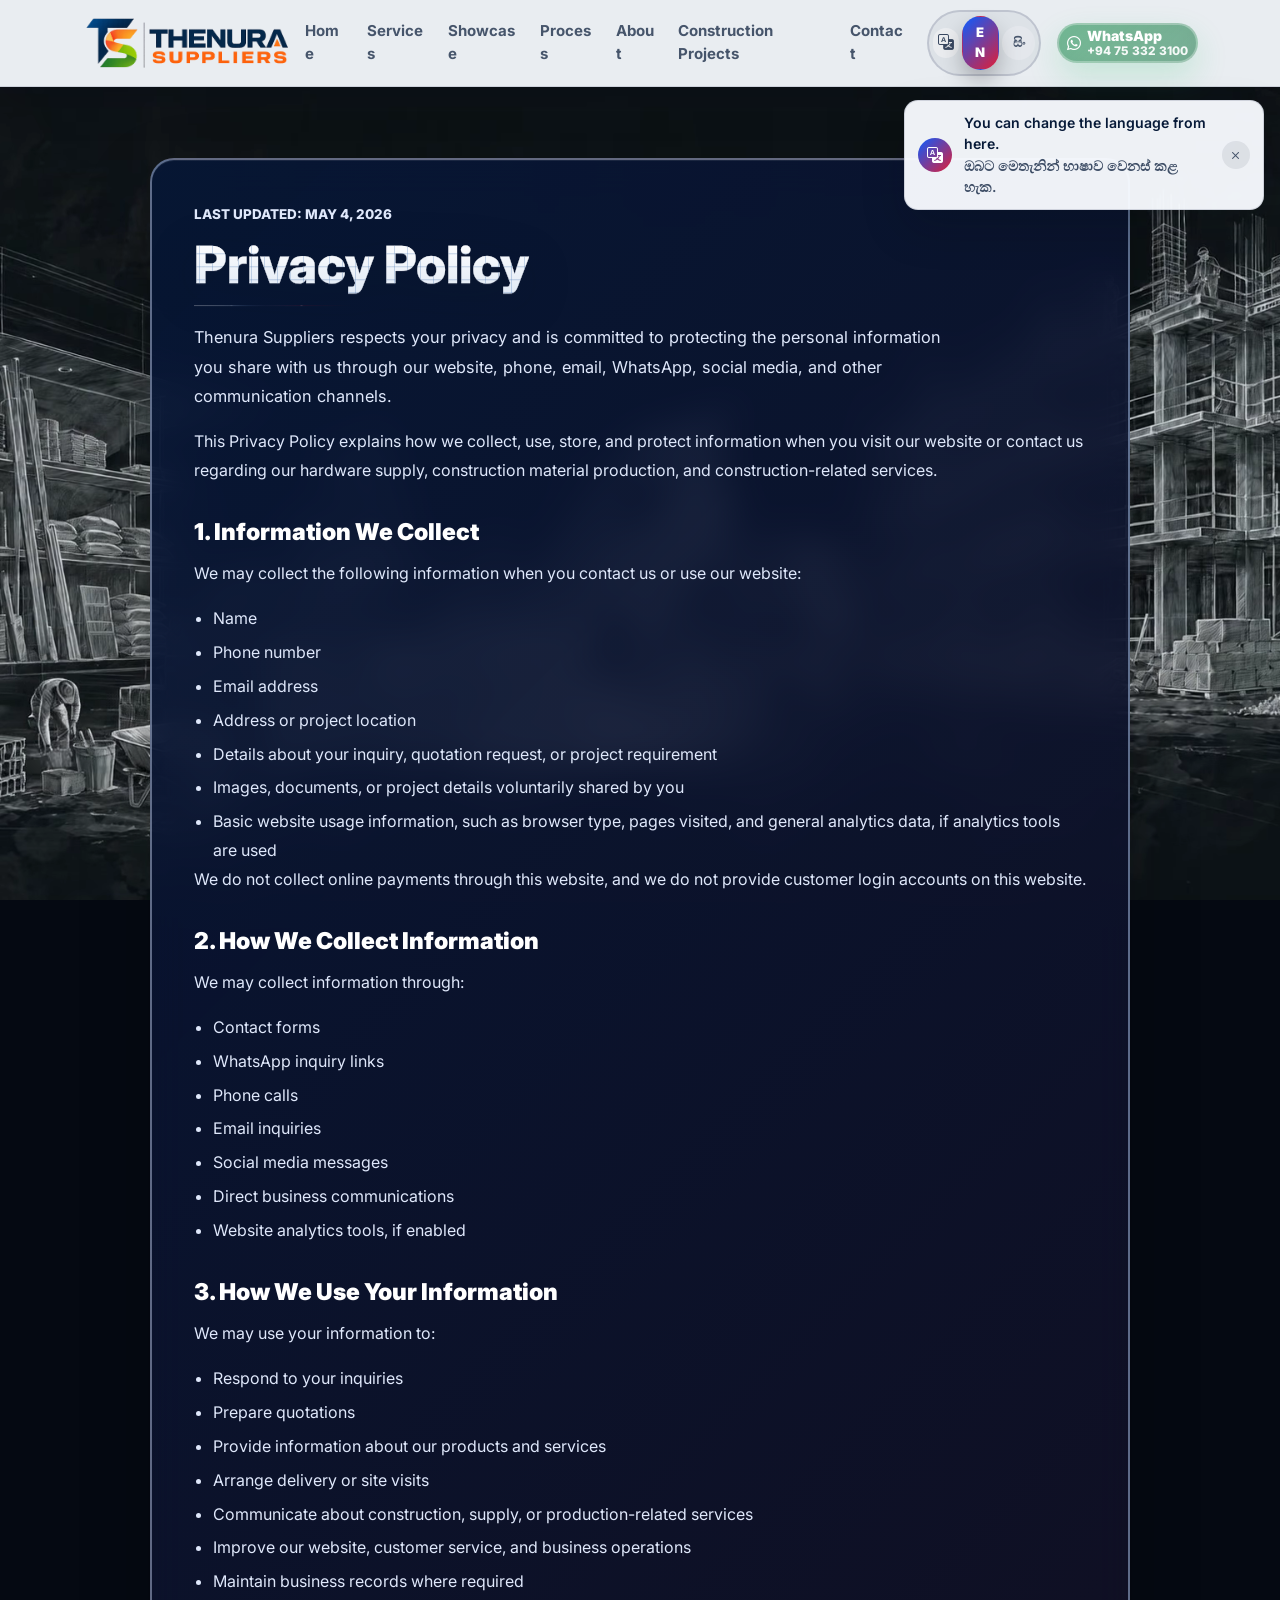
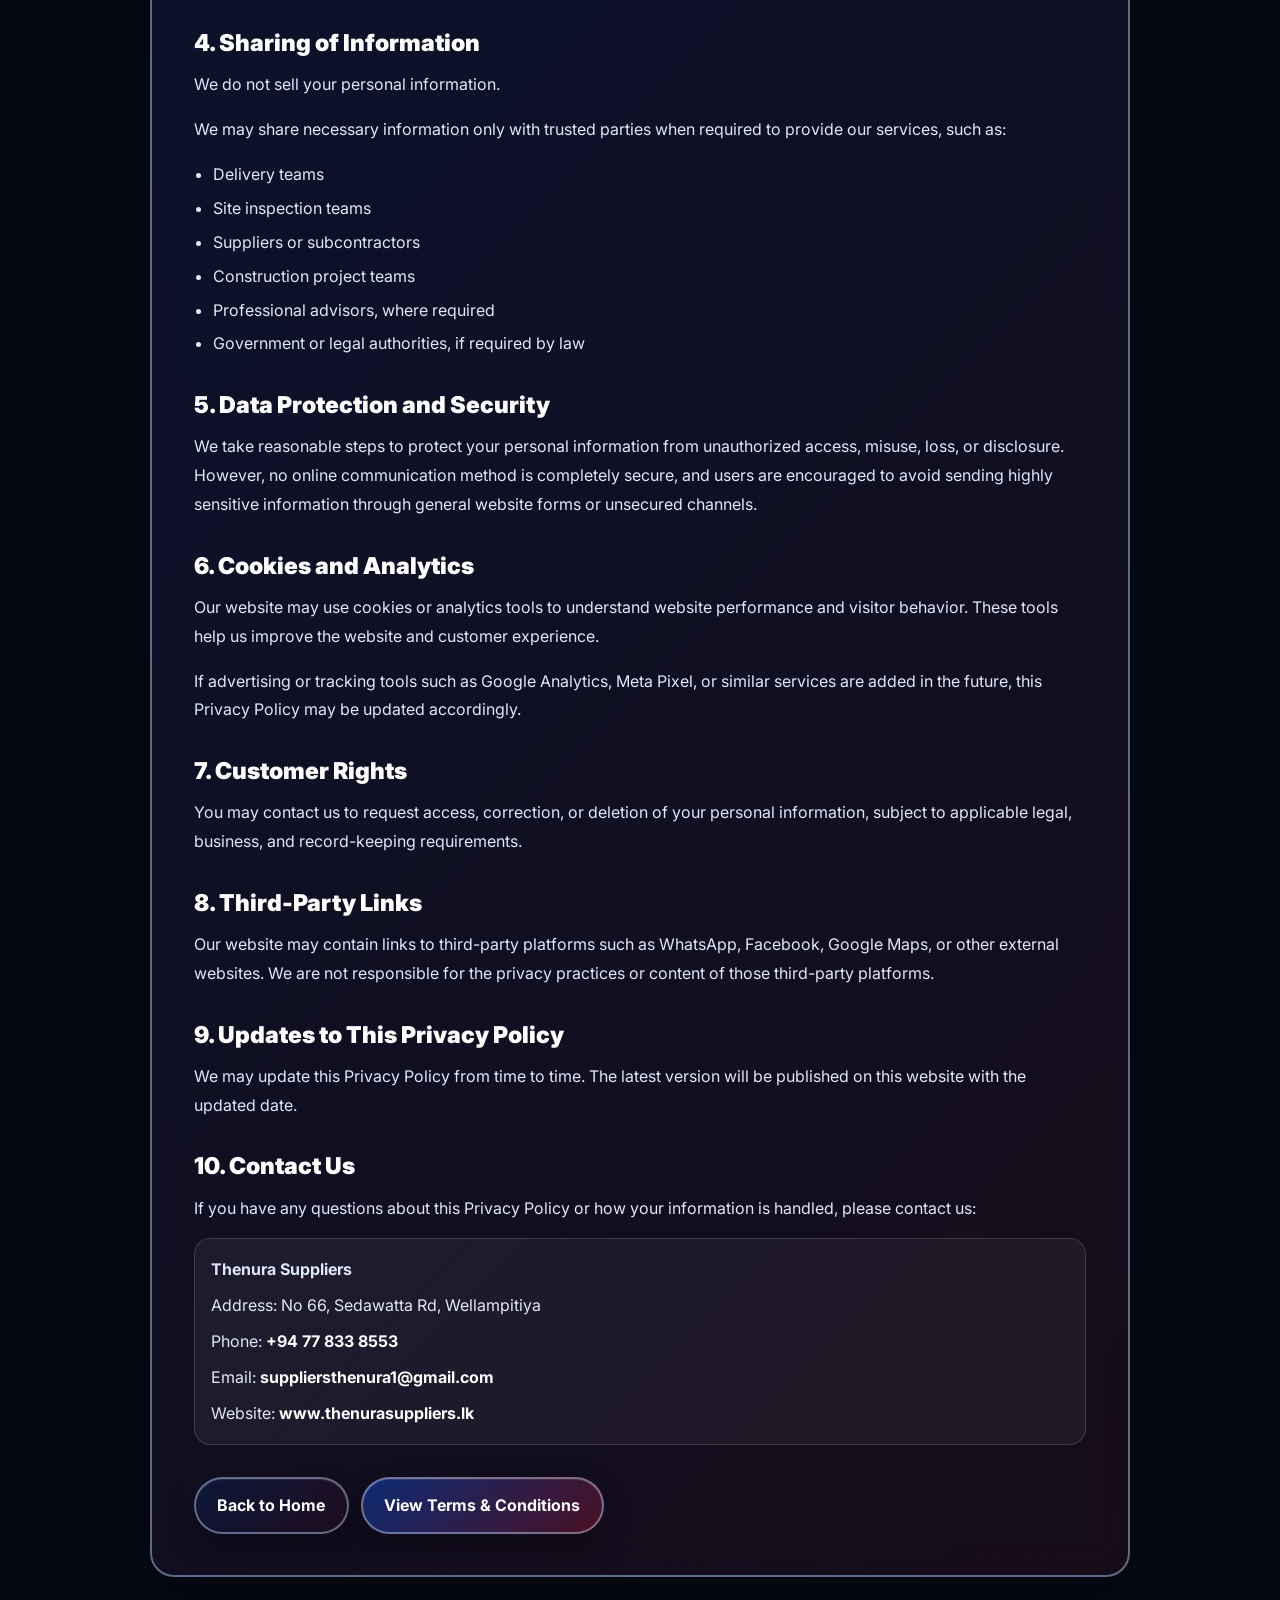
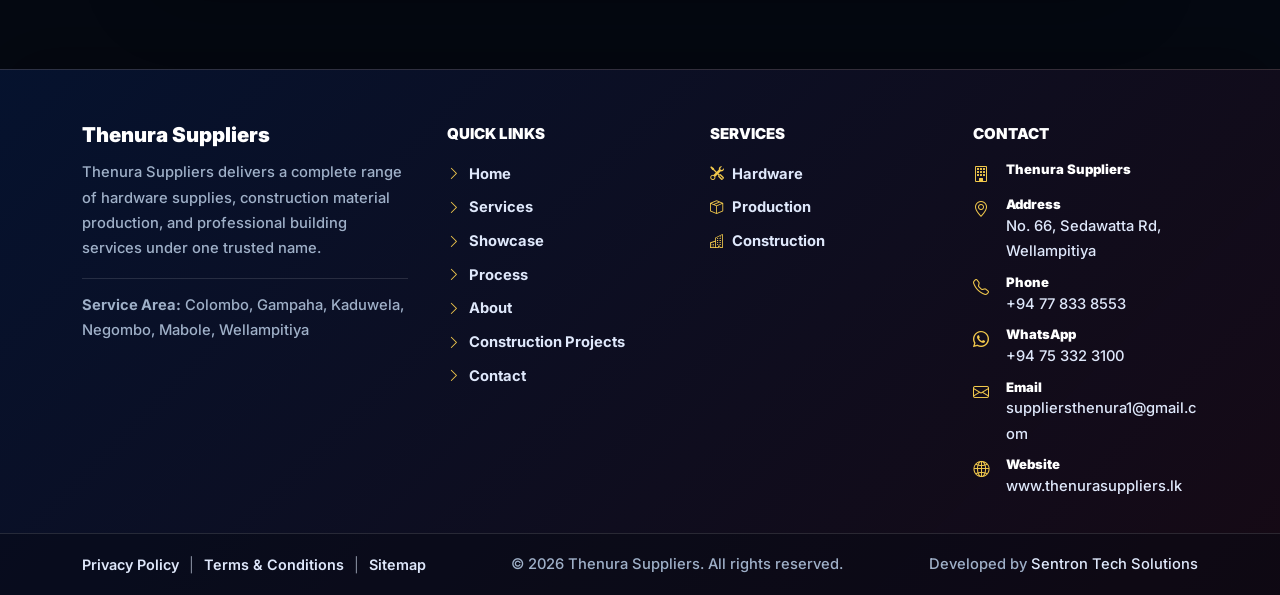
<file: privacy-policy.html>
<!DOCTYPE html>
<html lang="en" data-bs-theme="dark">

<head>
  <meta charset="UTF-8" />
  <meta name="viewport" content="width=device-width, initial-scale=1.0" />
  <meta name="description"
    content="Privacy Policy for Thenura Suppliers, explaining how customer information is collected, used, stored, and protected." />
  <meta name="robots" content="index, follow" />
  <meta name="author" content="Thenura Suppliers" />
  <meta name="theme-color" content="#071a38" />
  <title>Privacy Policy | Thenura Suppliers</title>

  <link rel="canonical" href="https://www.thenurasuppliers.lk/privacy-policy.html" />

  <!-- favicons -->
  <link rel="icon"  sizes="any" href="favicon/favicon.ico" />
  <link rel="icon" type="image/png" sizes="48x48" href="favicon/favicon-48x48.png" />
  <link rel="icon" type="image/png" sizes="96x96" href="favicon/favicon-96x96.png" />
  <link rel="apple-touch-icon" sizes="180x180" href="favicon/apple-touch-icon.png" />

  <link href="https://cdn.jsdelivr.net/npm/bootstrap@5.3.3/dist/css/bootstrap.min.css" rel="stylesheet" />
  <link href="https://cdn.jsdelivr.net/npm/bootstrap-icons@1.11.3/font/bootstrap-icons.min.css" rel="stylesheet" />
  <link rel="preconnect" href="https://fonts.googleapis.com">
  <link rel="preconnect" href="https://fonts.gstatic.com" crossorigin>
  <link
    href="https://fonts.googleapis.com/css2?family=Inter:wght@400;500;600;700;800;900&family=Noto+Sans+Sinhala:wght@400;500;600;700;800;900&display=swap"
    rel="stylesheet">

  <link rel="stylesheet" href="assets/css/style.css" />
  <link rel="stylesheet" href="assets/css/background.css" />
  <noscript>
    <style>
      .site-loader {
        display: none !important;
      }

      body.is-loading {
        overflow: auto !important;
      }
    </style>
  </noscript>
</head>

<body class="is-loading">
  <div class="site-loader" role="status" aria-live="polite" aria-label="Loading Thenura Suppliers" data-site-loader>
    <div class="site-loader__panel">
      <img class="site-loader__logo" src="resources/images/internal/logo.png" alt="Thenura Suppliers Logo" width="218"
        height="146" />
      <div class="site-loader__bar" aria-hidden="true">
        <span></span>
      </div>
    </div>
  </div>

  <header class="site-header fixed-top">
    <nav class="navbar navbar-expand-lg navbar-light">
      <div class="container">
        <a class="navbar-brand d-flex align-items-center gap-2" href="index.html#home"
          aria-label="Thenura Suppliers Home">
          <img class="brand-logo" src="resources/images/internal/logo.png" alt="Thenura Suppliers Logo" width="108"
            height="72" />
        </a>

        <button class="navbar-toggler" type="button" data-bs-toggle="collapse" data-bs-target="#mainNavbar"
          aria-controls="mainNavbar" aria-expanded="false" aria-label="Toggle navigation">
          <span class="navbar-toggler-icon"></span>
        </button>

        <div class="collapse navbar-collapse" id="mainNavbar">
          <ul class="navbar-nav ms-auto align-items-lg-center gap-lg-2">
            <li class="nav-item"><a class="nav-link" href="index.html#home" data-i18n="nav.home">Home</a></li>
            <li class="nav-item"><a class="nav-link" href="index.html#services" data-i18n="nav.services">Services</a>
            </li>
            <li class="nav-item"><a class="nav-link" href="index.html#projects" data-i18n="nav.projects">Showcase</a>
            </li>
            <li class="nav-item"><a class="nav-link" href="index.html#process" data-i18n="nav.process">Process</a>
            </li>
            <li class="nav-item"><a class="nav-link" href="index.html#about" data-i18n="nav.about">About</a></li>
            <li class="nav-item"><a class="nav-link" href="index.html#construction-projects"
                data-i18n="nav.constructionProjects">Construction Projects</a></li>
            <li class="nav-item"><a class="nav-link" href="index.html#contact" data-i18n="nav.contact">Contact</a>
            </li>
            <li class="nav-item ms-lg-2">
              <div class="language-switcher" aria-label="Language selector">
                <span class="language-switcher-icon" aria-hidden="true"><i class="bi bi-translate"></i></span>
                <button class="lang-btn active" type="button" data-lang="en">EN</button>
                <button class="lang-btn" type="button" data-lang="si">&#3523;&#3538;&#3458;</button>
              </div>
            </li>
            <li class="nav-item ms-lg-2">
              <a class="btn btn-whatsapp btn-sm magnetic-btn" href="https://wa.me/94753323100" target="_blank"
                rel="noopener" aria-label="Contact Thenura Suppliers on WhatsApp at +94 75 332 3100">
                <i class="bi bi-whatsapp"></i>
                <span class="nav-whatsapp-copy">
                  <span data-i18n="nav.whatsapp">WhatsApp</span>
                  <span class="nav-contact-number">+94 75 332 3100</span>
                </span>
              </a>
            </li>
          </ul>
        </div>
      </div>
    </nav>
  </header>

  <div class="language-hint" role="status" aria-live="polite" data-language-hint>
    <span class="language-hint__icon" aria-hidden="true"><i class="bi bi-translate"></i></span>
    <p class="mb-0">
      <span>You can change the language from here.</span>
      <span lang="si">ඔබට මෙතැනින් භාෂාව වෙනස් කළ හැක.</span>
    </p>
    <button class="language-hint__close" type="button" aria-label="Close language message" data-language-hint-close>
      <i class="bi bi-x"></i>
    </button>
  </div>

  <main>
    <section aria-hidden="true">
      <div class="bg-stack">
        <video class="bg-stack__video" autoplay muted loop playsinline preload="metadata">
          <source src="resources/videos/background-videos/bg-video-webm.webm" type="video/webm" />
          <source src="resources/videos/background-videos/bg-video-mp4.mp4" type="video/mp4" />
        </video>
      </div>
    </section>

    <section class="legal-section">
      <div class="container">
        <div class="legal-shell">
          <article class="legal-card">
            <p class="legal-eyebrow">Last Updated: May 4, 2026</p>
            <h1 class="section-title legal-title">Privacy Policy</h1>
            <p class="legal-intro">Thenura Suppliers respects your privacy and is committed to protecting the personal
              information you share with us through our website, phone, email, WhatsApp, social media, and other
              communication channels.</p>
            <p>This Privacy Policy explains how we collect, use, store, and protect information when you visit our
              website or contact us regarding our hardware supply, construction material production, and
              construction-related services.</p>

            <h2>1. Information We Collect</h2>
            <p>We may collect the following information when you contact us or use our website:</p>
            <ul>
              <li>Name</li>
              <li>Phone number</li>
              <li>Email address</li>
              <li>Address or project location</li>
              <li>Details about your inquiry, quotation request, or project requirement</li>
              <li>Images, documents, or project details voluntarily shared by you</li>
              <li>Basic website usage information, such as browser type, pages visited, and general analytics data, if
                analytics tools are used</li>
            </ul>
            <p>We do not collect online payments through this website, and we do not provide customer login accounts on
              this website.</p>

            <h2>2. How We Collect Information</h2>
            <p>We may collect information through:</p>
            <ul>
              <li>Contact forms</li>
              <li>WhatsApp inquiry links</li>
              <li>Phone calls</li>
              <li>Email inquiries</li>
              <li>Social media messages</li>
              <li>Direct business communications</li>
              <li>Website analytics tools, if enabled</li>
            </ul>

            <h2>3. How We Use Your Information</h2>
            <p>We may use your information to:</p>
            <ul>
              <li>Respond to your inquiries</li>
              <li>Prepare quotations</li>
              <li>Provide information about our products and services</li>
              <li>Arrange delivery or site visits</li>
              <li>Communicate about construction, supply, or production-related services</li>
              <li>Improve our website, customer service, and business operations</li>
              <li>Maintain business records where required</li>
            </ul>

            <h2>4. Sharing of Information</h2>
            <p>We do not sell your personal information.</p>
            <p>We may share necessary information only with trusted parties when required to provide our services, such
              as:</p>
            <ul>
              <li>Delivery teams</li>
              <li>Site inspection teams</li>
              <li>Suppliers or subcontractors</li>
              <li>Construction project teams</li>
              <li>Professional advisors, where required</li>
              <li>Government or legal authorities, if required by law</li>
            </ul>

            <h2>5. Data Protection and Security</h2>
            <p>We take reasonable steps to protect your personal information from unauthorized access, misuse, loss, or
              disclosure. However, no online communication method is completely secure, and users are encouraged to avoid
              sending highly sensitive information through general website forms or unsecured channels.</p>

            <h2>6. Cookies and Analytics</h2>
            <p>Our website may use cookies or analytics tools to understand website performance and visitor behavior.
              These tools help us improve the website and customer experience.</p>
            <p>If advertising or tracking tools such as Google Analytics, Meta Pixel, or similar services are added in
              the future, this Privacy Policy may be updated accordingly.</p>

            <h2>7. Customer Rights</h2>
            <p>You may contact us to request access, correction, or deletion of your personal information, subject to
              applicable legal, business, and record-keeping requirements.</p>

            <h2>8. Third-Party Links</h2>
            <p>Our website may contain links to third-party platforms such as WhatsApp, Facebook, Google Maps,
              or other external websites. We are not responsible for the privacy practices or content of those
              third-party platforms.</p>

            <h2>9. Updates to This Privacy Policy</h2>
            <p>We may update this Privacy Policy from time to time. The latest version will be published on this website
              with the updated date.</p>

            <h2>10. Contact Us</h2>
            <p>If you have any questions about this Privacy Policy or how your information is handled, please contact
              us:</p>
            <div class="legal-contact">
              <p><strong>Thenura Suppliers</strong></p>
              <p>Address: No 66, Sedawatta Rd, Wellampitiya</p>
              <p>Phone: <a href="tel:+94778338553">+94 77 833 8553</a></p>
              <p>Email: <a href="mailto:suppliersthenura1@gmail.com">suppliersthenura1@gmail.com</a></p>
              <p>Website: <a href="https://www.thenurasuppliers.lk/">www.thenurasuppliers.lk</a></p>
            </div>

            <div class="legal-actions">
              <a href="index.html#home" class="btn btn-outline-custom">Back to Home</a>
              <a href="terms-and-conditions.html" class="btn btn-primary-custom">View Terms &amp; Conditions</a>
            </div>
          </article>
        </div>
      </div>
    </section>
  </main>

  <button class="back-to-top" type="button" aria-label="Back to top" data-back-to-top>
    <i class="bi bi-arrow-up"></i>
  </button>

  <footer class="site-footer">
    <div class="site-footer__top">
      <div class="container">
        <div class="site-footer__grid">
          <div class="footer-column">
            <h2 class="footer-brand">Thenura Suppliers</h2>
            <p class="footer-text mb-0" data-i18n="footer.companyText">Thenura Suppliers delivers a complete range of
              hardware supplies, construction material production, and professional building services under one trusted
              name.</p>
            <p class="footer-area mb-0"><strong data-i18n="footer.serviceAreaLabel">Service Area:</strong> Colombo,
              Gampaha, Kaduwela, Negombo, Mabole, Wellampitiya</p>
          </div>

          <div class="footer-column">
            <h3 class="footer-title" data-i18n="footer.quickLinksTitle">Quick Links</h3>
            <ul class="footer-list">
              <li><a href="index.html#home"><i class="bi bi-chevron-right"></i><span data-i18n="nav.home">Home</span></a></li>
              <li><a href="index.html#services"><i class="bi bi-chevron-right"></i><span data-i18n="nav.services">Services</span></a></li>
              <li><a href="index.html#projects"><i class="bi bi-chevron-right"></i><span data-i18n="nav.projects">Showcase</span></a></li>
              <li><a href="index.html#process"><i class="bi bi-chevron-right"></i><span data-i18n="nav.process">Process</span></a></li>
              <li><a href="index.html#about"><i class="bi bi-chevron-right"></i><span data-i18n="nav.about">About</span></a></li>
              <li><a href="index.html#construction-projects"><i class="bi bi-chevron-right"></i><span data-i18n="nav.constructionProjects">Construction Projects</span></a></li>
              <li><a href="index.html#contact"><i class="bi bi-chevron-right"></i><span data-i18n="nav.contact">Contact</span></a></li>
            </ul>
          </div>

          <div class="footer-column">
            <h3 class="footer-title" data-i18n="footer.servicesTitle">Services</h3>
            <ul class="footer-list">
              <li><a href="index.html?showcase=hardware#projects" data-showcase-filter="hardware"><i class="bi bi-tools"></i><span data-i18n="projects.filterHardware">Hardware</span></a></li>
              <li><a href="index.html?showcase=production#projects" data-showcase-filter="production"><i class="bi bi-box-seam"></i><span data-i18n="projects.filterProduction">Production</span></a></li>
              <li><a href="index.html?showcase=construction#projects" data-showcase-filter="construction"><i class="bi bi-buildings"></i><span data-i18n="projects.filterConstruction">Construction</span></a></li>
            </ul>
          </div>

          <div class="footer-column">
            <h3 class="footer-title" data-i18n="footer.contactTitle">Contact</h3>
            <ul class="footer-contact-list">
              <li class="footer-contact-line"><i class="bi bi-building"></i><span><strong>Thenura Suppliers</strong></span></li>
              <li class="footer-contact-line"><i class="bi bi-geo-alt"></i><span><strong data-i18n="footer.addressLabel">Address</strong>No. 66, Sedawatta Rd, Wellampitiya</span></li>
              <li><a class="footer-contact-line" href="tel:+94778338553"><i class="bi bi-telephone"></i><span><strong data-i18n="footer.phoneLabel">Phone</strong>+94 77 833 8553</span></a></li>
              <li><a class="footer-contact-line" href="https://wa.me/94753323100" target="_blank" rel="noopener"><i class="bi bi-whatsapp"></i><span><strong data-i18n="footer.whatsappLabel">WhatsApp</strong>+94 75 332 3100</span></a></li>
              <li><a class="footer-contact-line" href="mailto:suppliersthenura1@gmail.com"><i class="bi bi-envelope"></i><span><strong data-i18n="footer.emailLabel">Email</strong>suppliersthenura1@gmail.com</span></a></li>
              <li><a class="footer-contact-line" href="https://www.thenurasuppliers.lk/"><i class="bi bi-globe2"></i><span><strong data-i18n="footer.websiteLabel">Website</strong>www.thenurasuppliers.lk</span></a></li>
            </ul>
          </div>
        </div>
      </div>
    </div>

    <div class="site-footer__bottom">
      <div class="container">
        <div class="footer-bottom">
          <nav class="footer-bottom-links" aria-label="Footer legal links">
            <a href="privacy-policy.html" aria-current="page" data-i18n="footer.privacyLink">Privacy Policy</a>
            <span aria-hidden="true">|</span>
            <a href="terms-and-conditions.html" data-i18n="footer.termsLink">Terms &amp; Conditions</a>
            <span aria-hidden="true">|</span>
            <a href="sitemap.html" data-i18n="footer.sitemapLink">Sitemap</a>
          </nav>
          <p class="footer-copy">&copy; <span id="year"></span> Thenura Suppliers. <span
              data-i18n="footer.rights">All rights reserved.</span></p>
          <p class="footer-dev mb-0"><span data-i18n="footer.developedBy">Developed by</span>
            <a href="https://sentrontech.online/" target="_blank" rel="noopener">Sentron Tech Solutions</a></p>
        </div>
      </div>
    </div>
  </footer>

  <script src="https://cdn.jsdelivr.net/npm/bootstrap@5.3.3/dist/js/bootstrap.bundle.min.js"></script>
  <script src="assets/js/main.js"></script>
  <script src="assets/js/background.js"></script>
</body>

</html>
</file>
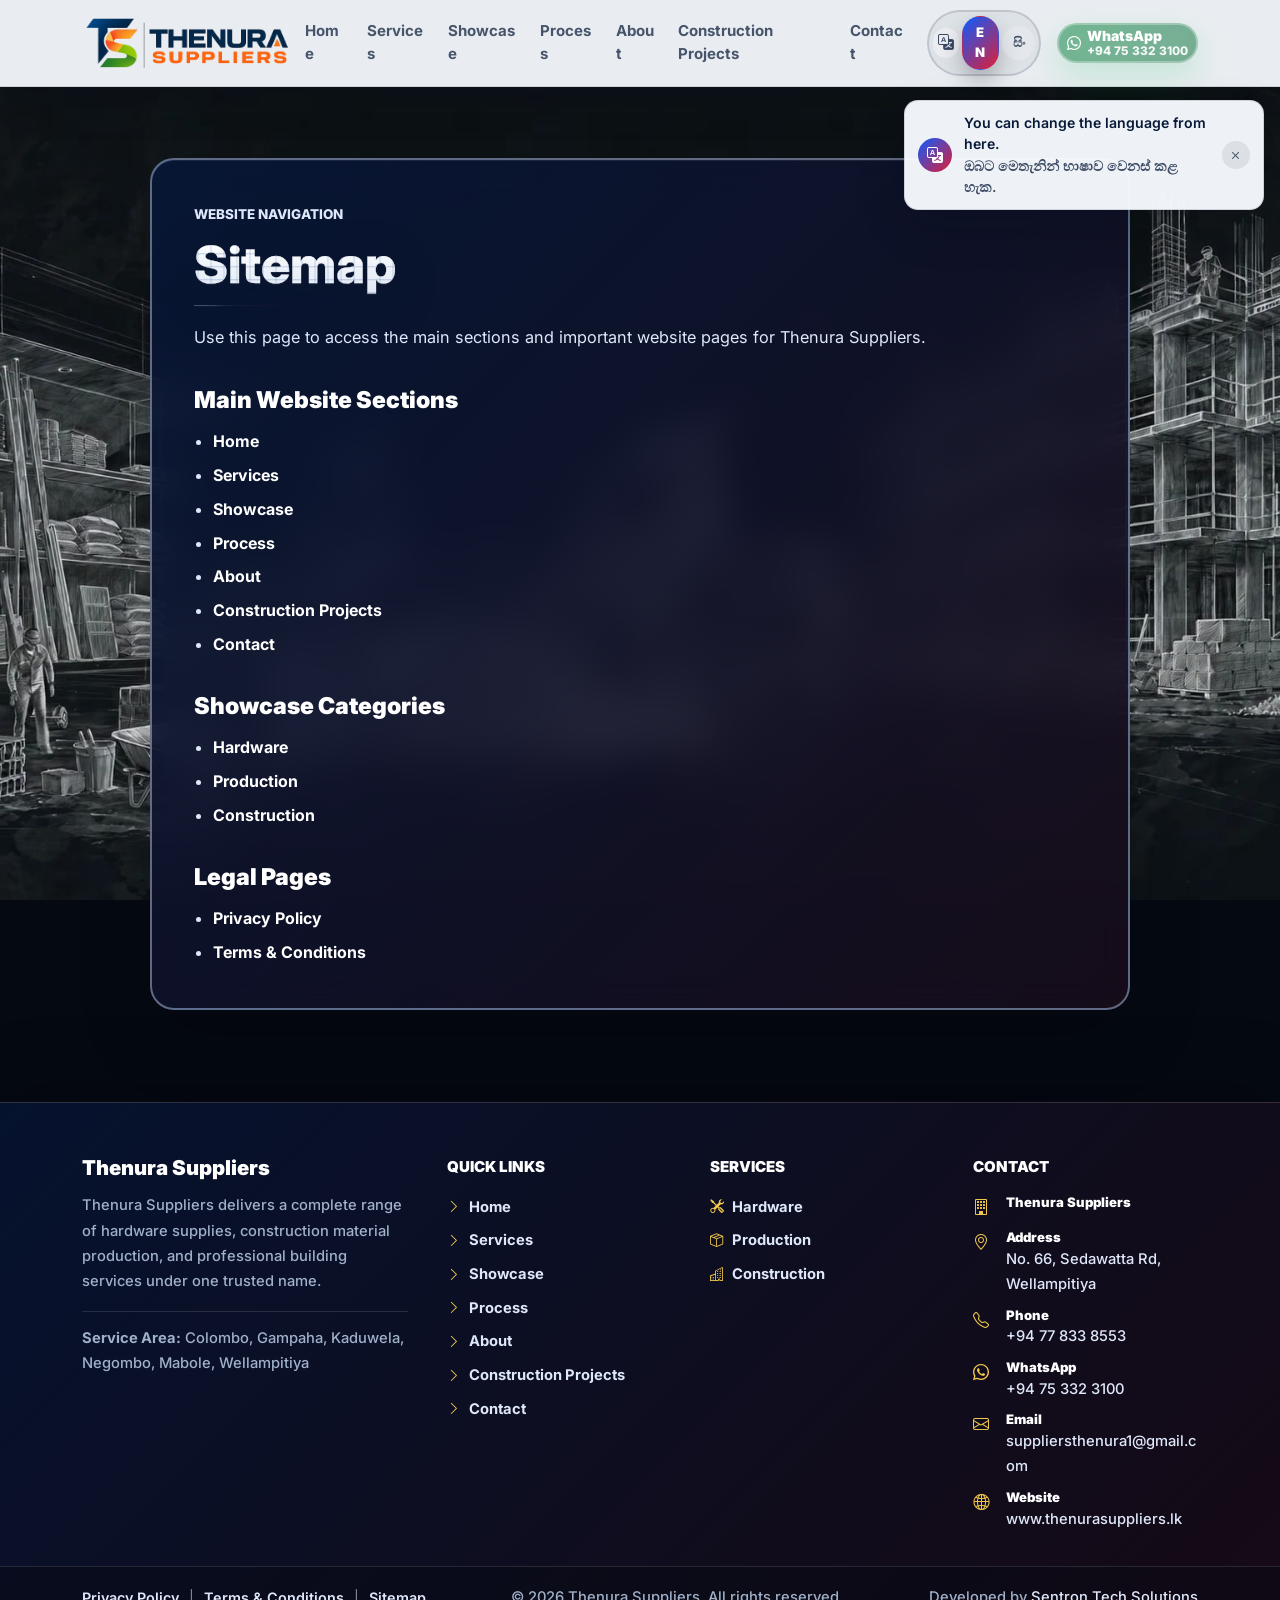
<file: sitemap.html>
<!DOCTYPE html>
<html lang="en" data-bs-theme="dark">

<head>
  <meta charset="UTF-8" />
  <meta name="viewport" content="width=device-width, initial-scale=1.0" />
  <meta name="description" content="Sitemap for Thenura Suppliers website pages and main sections." />
  <meta name="robots" content="index, follow" />
  <meta name="author" content="Thenura Suppliers" />
  <meta name="theme-color" content="#071a38" />
  <title>Sitemap | Thenura Suppliers</title>

  <link rel="canonical" href="https://www.thenurasuppliers.lk/sitemap.html" />

    <!-- favicons -->
  <link rel="icon"  sizes="any" href="favicon/favicon.ico" />
  <link rel="icon" type="image/png" sizes="48x48" href="favicon/favicon-48x48.png" />
  <link rel="icon" type="image/png" sizes="96x96" href="favicon/favicon-96x96.png" />
  <link rel="apple-touch-icon" sizes="180x180" href="favicon/apple-touch-icon.png" />

  <link href="https://cdn.jsdelivr.net/npm/bootstrap@5.3.3/dist/css/bootstrap.min.css" rel="stylesheet" />
  <link href="https://cdn.jsdelivr.net/npm/bootstrap-icons@1.11.3/font/bootstrap-icons.min.css" rel="stylesheet" />
  <link rel="preconnect" href="https://fonts.googleapis.com">
  <link rel="preconnect" href="https://fonts.gstatic.com" crossorigin>
  <link
    href="https://fonts.googleapis.com/css2?family=Inter:wght@400;500;600;700;800;900&family=Noto+Sans+Sinhala:wght@400;500;600;700;800;900&display=swap"
    rel="stylesheet">

  <link rel="stylesheet" href="assets/css/style.css" />
  <link rel="stylesheet" href="assets/css/background.css" />
  <noscript>
    <style>
      .site-loader {
        display: none !important;
      }

      body.is-loading {
        overflow: auto !important;
      }
    </style>
  </noscript>
</head>

<body class="is-loading">
  <div class="site-loader" role="status" aria-live="polite" aria-label="Loading Thenura Suppliers" data-site-loader>
    <div class="site-loader__panel">
      <img class="site-loader__logo" src="resources/images/internal/logo.png" alt="Thenura Suppliers Logo" width="218"
        height="146" />
      <div class="site-loader__bar" aria-hidden="true">
        <span></span>
      </div>
    </div>
  </div>

  <header class="site-header fixed-top">
    <nav class="navbar navbar-expand-lg navbar-light">
      <div class="container">
        <a class="navbar-brand d-flex align-items-center gap-2" href="index.html#home"
          aria-label="Thenura Suppliers Home">
          <img class="brand-logo" src="resources/images/internal/logo.png" alt="Thenura Suppliers Logo" width="108"
            height="72" />
        </a>

        <button class="navbar-toggler" type="button" data-bs-toggle="collapse" data-bs-target="#mainNavbar"
          aria-controls="mainNavbar" aria-expanded="false" aria-label="Toggle navigation">
          <span class="navbar-toggler-icon"></span>
        </button>

        <div class="collapse navbar-collapse" id="mainNavbar">
          <ul class="navbar-nav ms-auto align-items-lg-center gap-lg-2">
            <li class="nav-item"><a class="nav-link" href="index.html#home" data-i18n="nav.home">Home</a></li>
            <li class="nav-item"><a class="nav-link" href="index.html#services" data-i18n="nav.services">Services</a></li>
            <li class="nav-item"><a class="nav-link" href="index.html#projects" data-i18n="nav.projects">Showcase</a></li>
            <li class="nav-item"><a class="nav-link" href="index.html#process" data-i18n="nav.process">Process</a></li>
            <li class="nav-item"><a class="nav-link" href="index.html#about" data-i18n="nav.about">About</a></li>
            <li class="nav-item"><a class="nav-link" href="index.html#construction-projects"
                data-i18n="nav.constructionProjects">Construction Projects</a></li>
            <li class="nav-item"><a class="nav-link" href="index.html#contact" data-i18n="nav.contact">Contact</a></li>
            <li class="nav-item ms-lg-2">
              <div class="language-switcher" aria-label="Language selector">
                <span class="language-switcher-icon" aria-hidden="true"><i class="bi bi-translate"></i></span>
                <button class="lang-btn active" type="button" data-lang="en">EN</button>
                <button class="lang-btn" type="button" data-lang="si">&#3523;&#3538;&#3458;</button>
              </div>
            </li>
            <li class="nav-item ms-lg-2">
              <a class="btn btn-whatsapp btn-sm magnetic-btn" href="https://wa.me/94753323100" target="_blank"
                rel="noopener" aria-label="Contact Thenura Suppliers on WhatsApp at +94 75 332 3100">
                <i class="bi bi-whatsapp"></i>
                <span class="nav-whatsapp-copy">
                  <span data-i18n="nav.whatsapp">WhatsApp</span>
                  <span class="nav-contact-number">+94 75 332 3100</span>
                </span>
              </a>
            </li>
          </ul>
        </div>
      </div>
    </nav>
  </header>

  <div class="language-hint" role="status" aria-live="polite" data-language-hint>
    <span class="language-hint__icon" aria-hidden="true"><i class="bi bi-translate"></i></span>
    <p class="mb-0">
      <span>You can change the language from here.</span>
      <span lang="si">ඔබට මෙතැනින් භාෂාව වෙනස් කළ හැක.</span>
    </p>
    <button class="language-hint__close" type="button" aria-label="Close language message" data-language-hint-close>
      <i class="bi bi-x"></i>
    </button>
  </div>

  <main>
    <section aria-hidden="true">
      <div class="bg-stack">
        <video class="bg-stack__video" autoplay muted loop playsinline preload="metadata">
          <source src="resources/videos/background-videos/bg-video-webm.webm" type="video/webm" />
          <source src="resources/videos/background-videos/bg-video-mp4.mp4" type="video/mp4" />
        </video>
      </div>
    </section>

    <section class="legal-section">
      <div class="container">
        <div class="legal-shell">
          <article class="legal-card">
            <p class="legal-eyebrow">Website Navigation</p>
            <h1 class="section-title legal-title">Sitemap</h1>
            <p class="legal-intro">Use this page to access the main sections and important website pages for Thenura
              Suppliers.</p>

            <h2>Main Website Sections</h2>
            <ul>
              <li><a href="index.html#home">Home</a></li>
              <li><a href="index.html#services">Services</a></li>
              <li><a href="index.html#projects">Showcase</a></li>
              <li><a href="index.html#process">Process</a></li>
              <li><a href="index.html#about">About</a></li>
              <li><a href="index.html#construction-projects">Construction Projects</a></li>
              <li><a href="index.html#contact">Contact</a></li>
            </ul>

            <h2>Showcase Categories</h2>
            <ul>
              <li><a href="index.html?showcase=hardware#projects">Hardware</a></li>
              <li><a href="index.html?showcase=production#projects">Production</a></li>
              <li><a href="index.html?showcase=construction#projects">Construction</a></li>
            </ul>

            <h2>Legal Pages</h2>
            <ul>
              <li><a href="privacy-policy.html">Privacy Policy</a></li>
              <li><a href="terms-and-conditions.html">Terms &amp; Conditions</a></li>
            </ul>
          </article>
        </div>
      </div>
    </section>
  </main>

  <button class="back-to-top" type="button" aria-label="Back to top" data-back-to-top>
    <i class="bi bi-arrow-up"></i>
  </button>

  <footer class="site-footer">
    <div class="site-footer__top">
      <div class="container">
        <div class="site-footer__grid">
          <div class="footer-column">
            <h2 class="footer-brand">Thenura Suppliers</h2>
            <p class="footer-text mb-0" data-i18n="footer.companyText">Thenura Suppliers delivers a complete range of
              hardware supplies, construction material production, and professional building services under one trusted
              name.</p>
            <p class="footer-area mb-0"><strong data-i18n="footer.serviceAreaLabel">Service Area:</strong> Colombo,
              Gampaha, Kaduwela, Negombo, Mabole, Wellampitiya</p>
          </div>

          <div class="footer-column">
            <h3 class="footer-title" data-i18n="footer.quickLinksTitle">Quick Links</h3>
            <ul class="footer-list">
              <li><a href="index.html#home"><i class="bi bi-chevron-right"></i><span data-i18n="nav.home">Home</span></a></li>
              <li><a href="index.html#services"><i class="bi bi-chevron-right"></i><span data-i18n="nav.services">Services</span></a></li>
              <li><a href="index.html#projects"><i class="bi bi-chevron-right"></i><span data-i18n="nav.projects">Showcase</span></a></li>
              <li><a href="index.html#process"><i class="bi bi-chevron-right"></i><span data-i18n="nav.process">Process</span></a></li>
              <li><a href="index.html#about"><i class="bi bi-chevron-right"></i><span data-i18n="nav.about">About</span></a></li>
              <li><a href="index.html#construction-projects"><i class="bi bi-chevron-right"></i><span data-i18n="nav.constructionProjects">Construction Projects</span></a></li>
              <li><a href="index.html#contact"><i class="bi bi-chevron-right"></i><span data-i18n="nav.contact">Contact</span></a></li>
            </ul>
          </div>

          <div class="footer-column">
            <h3 class="footer-title" data-i18n="footer.servicesTitle">Services</h3>
            <ul class="footer-list">
              <li><a href="index.html?showcase=hardware#projects"><i class="bi bi-tools"></i><span data-i18n="projects.filterHardware">Hardware</span></a></li>
              <li><a href="index.html?showcase=production#projects"><i class="bi bi-box-seam"></i><span data-i18n="projects.filterProduction">Production</span></a></li>
              <li><a href="index.html?showcase=construction#projects"><i class="bi bi-buildings"></i><span data-i18n="projects.filterConstruction">Construction</span></a></li>
            </ul>
          </div>

          <div class="footer-column">
            <h3 class="footer-title" data-i18n="footer.contactTitle">Contact</h3>
            <ul class="footer-contact-list">
              <li class="footer-contact-line"><i class="bi bi-building"></i><span><strong>Thenura Suppliers</strong></span></li>
              <li class="footer-contact-line"><i class="bi bi-geo-alt"></i><span><strong data-i18n="footer.addressLabel">Address</strong>No. 66, Sedawatta Rd, Wellampitiya</span></li>
              <li><a class="footer-contact-line" href="tel:+94778338553"><i class="bi bi-telephone"></i><span><strong data-i18n="footer.phoneLabel">Phone</strong>+94 77 833 8553</span></a></li>
              <li><a class="footer-contact-line" href="https://wa.me/94753323100" target="_blank" rel="noopener"><i class="bi bi-whatsapp"></i><span><strong data-i18n="footer.whatsappLabel">WhatsApp</strong>+94 75 332 3100</span></a></li>
              <li><a class="footer-contact-line" href="mailto:suppliersthenura1@gmail.com"><i class="bi bi-envelope"></i><span><strong data-i18n="footer.emailLabel">Email</strong>suppliersthenura1@gmail.com</span></a></li>
              <li><a class="footer-contact-line" href="https://www.thenurasuppliers.lk/"><i class="bi bi-globe2"></i><span><strong data-i18n="footer.websiteLabel">Website</strong>www.thenurasuppliers.lk</span></a></li>
            </ul>
          </div>
        </div>
      </div>
    </div>

    <div class="site-footer__bottom">
      <div class="container">
        <div class="footer-bottom">
          <nav class="footer-bottom-links" aria-label="Footer legal links">
            <a href="privacy-policy.html" data-i18n="footer.privacyLink">Privacy Policy</a>
            <span aria-hidden="true">|</span>
            <a href="terms-and-conditions.html" data-i18n="footer.termsLink">Terms &amp; Conditions</a>
            <span aria-hidden="true">|</span>
            <a href="sitemap.html" aria-current="page" data-i18n="footer.sitemapLink">Sitemap</a>
          </nav>
          <p class="footer-copy">&copy; <span id="year"></span> Thenura Suppliers. <span
              data-i18n="footer.rights">All rights reserved.</span></p>
          <p class="footer-dev mb-0"><span data-i18n="footer.developedBy">Developed by</span>
            <a href="https://sentrontech.online/" target="_blank" rel="noopener">Sentron Tech Solutions</a></p>
        </div>
      </div>
    </div>
  </footer>

  <script src="https://cdn.jsdelivr.net/npm/bootstrap@5.3.3/dist/js/bootstrap.bundle.min.js"></script>
  <script src="assets/js/main.js"></script>
  <script src="assets/js/background.js"></script>
</body>

</html>
</file>
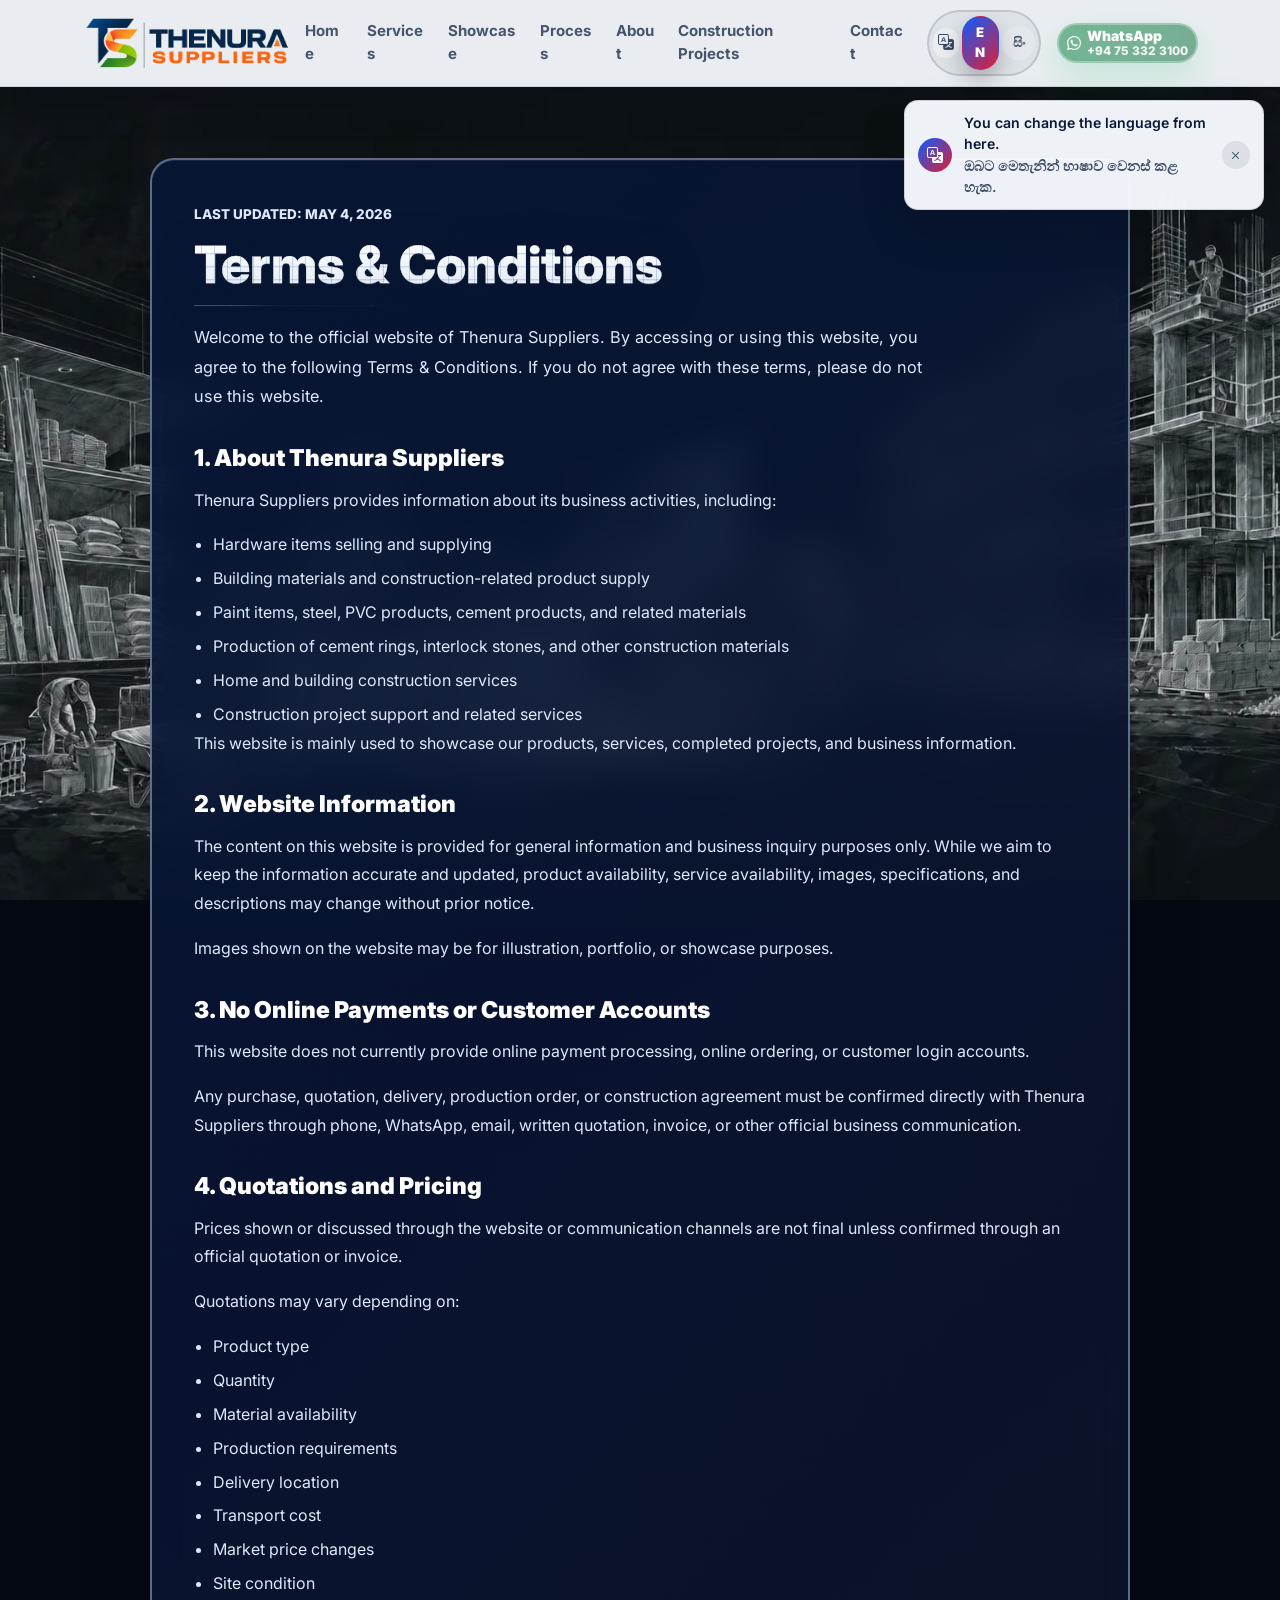
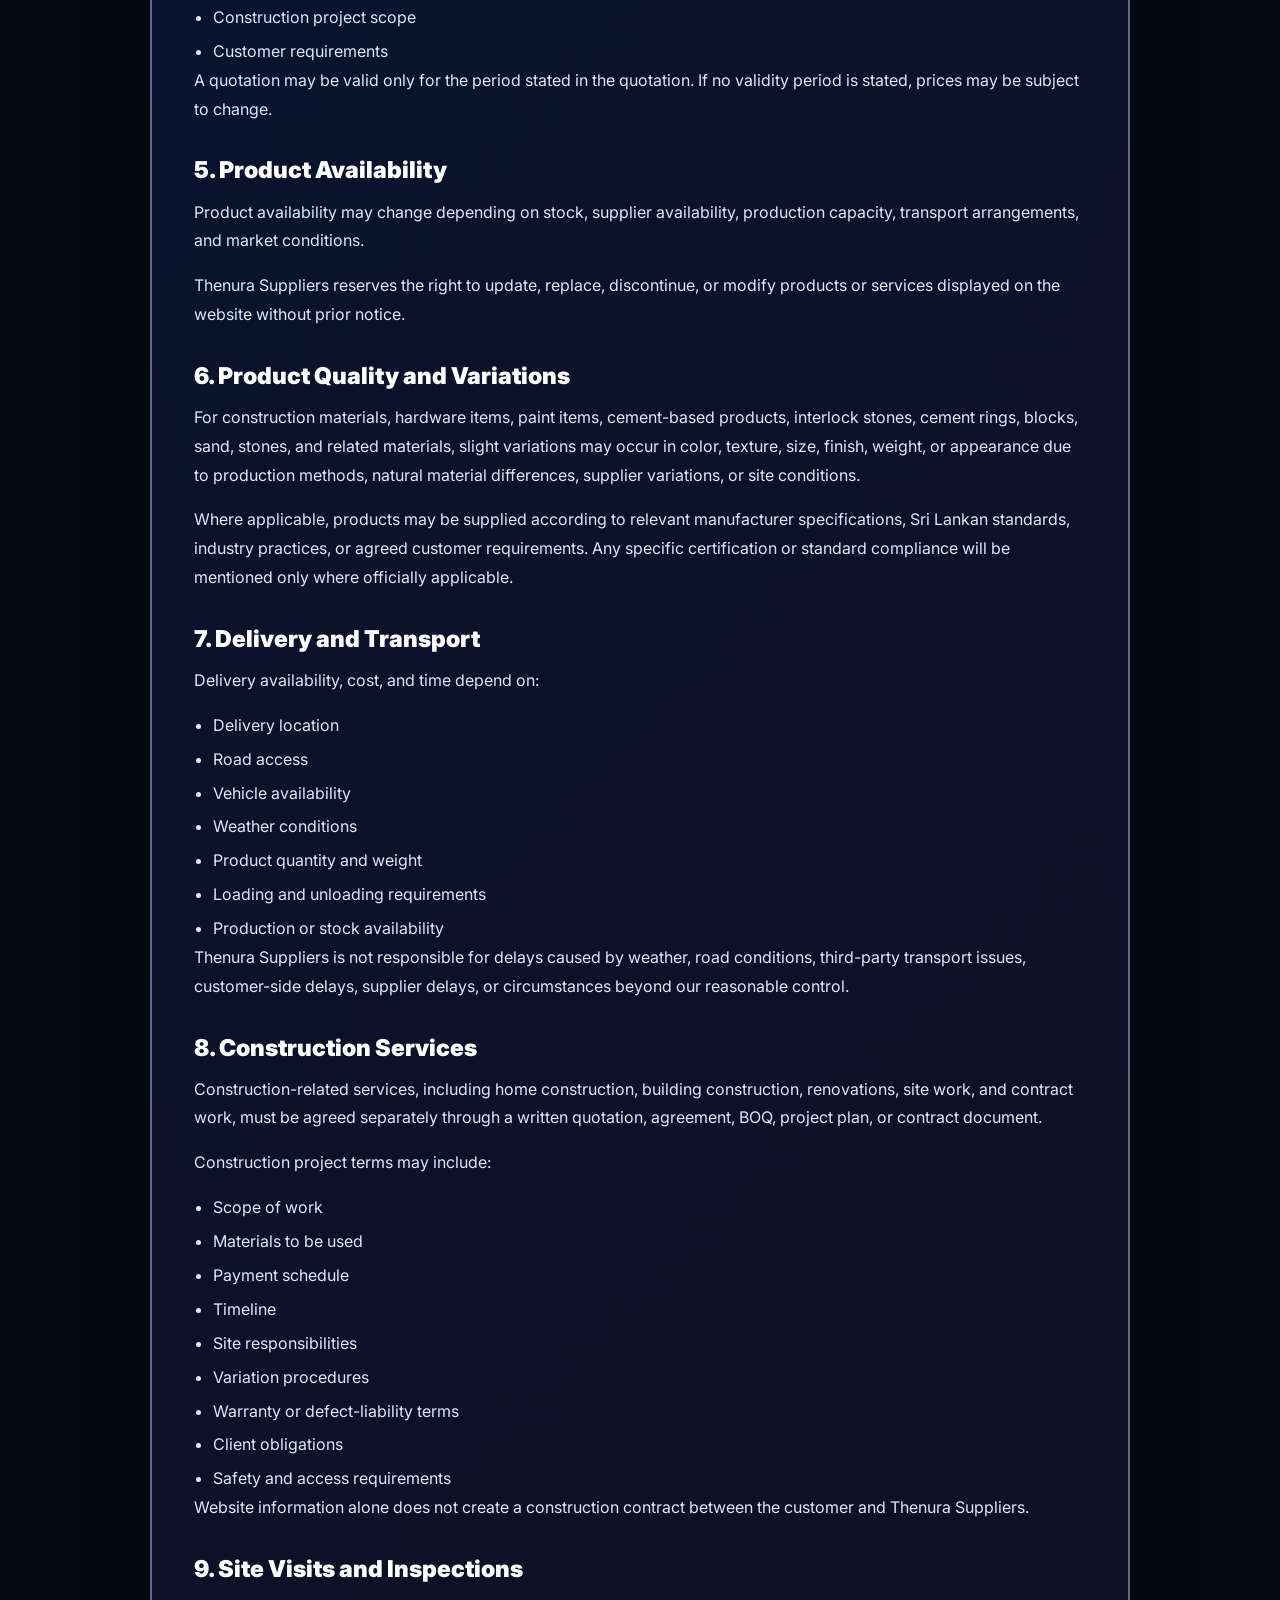
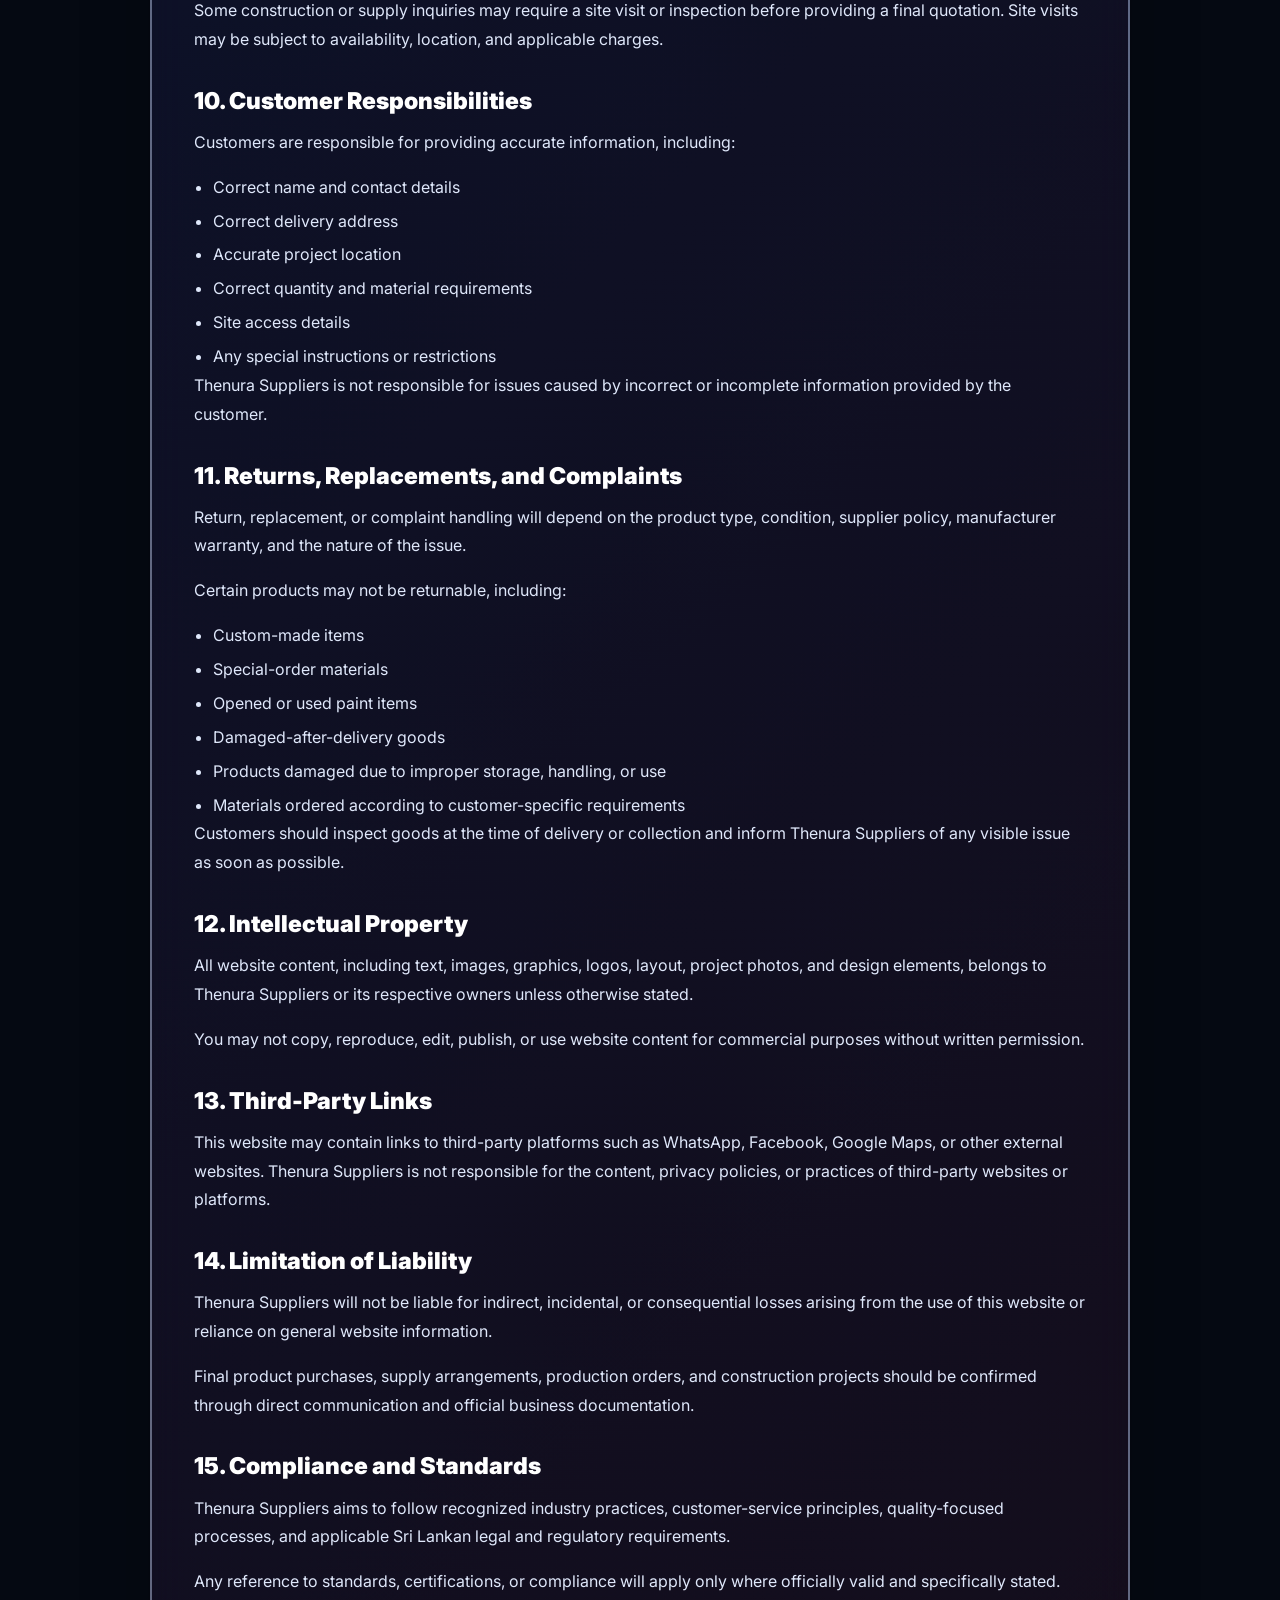
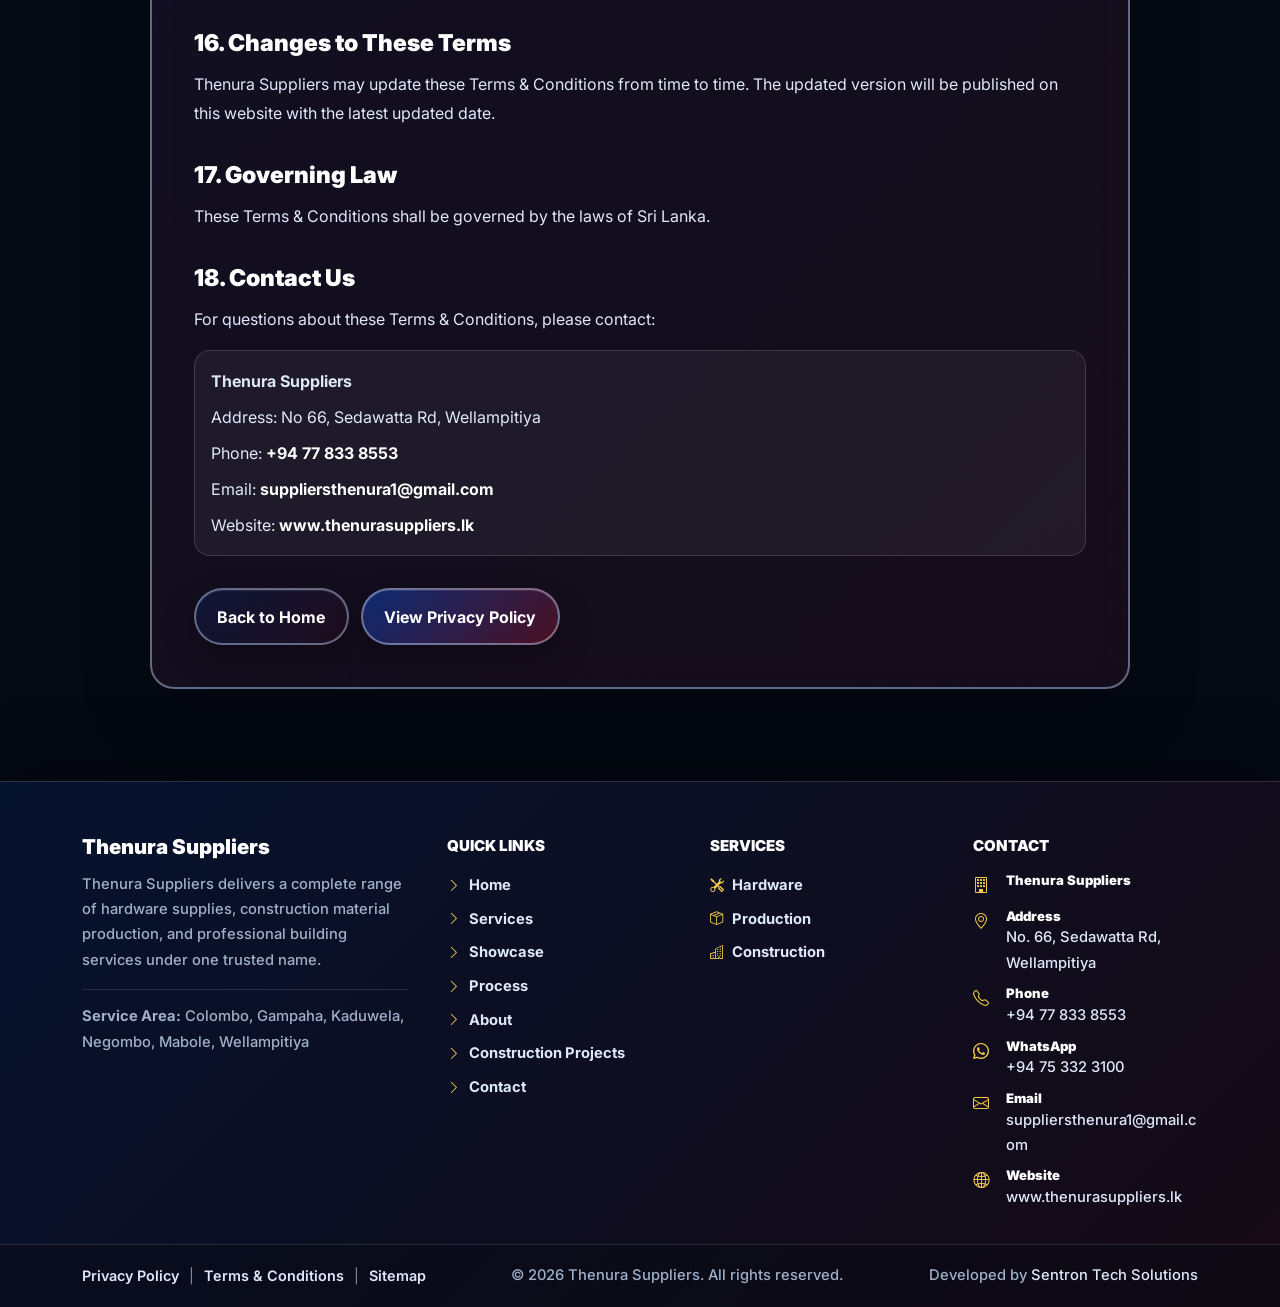
<file: terms-and-conditions.html>
<!DOCTYPE html>
<html lang="en" data-bs-theme="dark">

<head>
  <meta charset="UTF-8" />
  <meta name="viewport" content="width=device-width, initial-scale=1.0" />
  <meta name="description"
    content="Terms and Conditions for using the Thenura Suppliers website and making business inquiries about hardware supply, construction materials, and construction services." />
  <meta name="robots" content="index, follow" />
  <meta name="author" content="Thenura Suppliers" />
  <meta name="theme-color" content="#071a38" />
  <title>Terms &amp; Conditions | Thenura Suppliers</title>

  <link rel="canonical" href="https://www.thenurasuppliers.lk/terms-and-conditions.html" />

    <!-- favicons -->
  <link rel="icon"  sizes="any" href="favicon/favicon.ico" />
  <link rel="icon" type="image/png" sizes="48x48" href="favicon/favicon-48x48.png" />
  <link rel="icon" type="image/png" sizes="96x96" href="favicon/favicon-96x96.png" />
  <link rel="apple-touch-icon" sizes="180x180" href="favicon/apple-touch-icon.png" />

  <link href="https://cdn.jsdelivr.net/npm/bootstrap@5.3.3/dist/css/bootstrap.min.css" rel="stylesheet" />
  <link href="https://cdn.jsdelivr.net/npm/bootstrap-icons@1.11.3/font/bootstrap-icons.min.css" rel="stylesheet" />
  <link rel="preconnect" href="https://fonts.googleapis.com">
  <link rel="preconnect" href="https://fonts.gstatic.com" crossorigin>
  <link
    href="https://fonts.googleapis.com/css2?family=Inter:wght@400;500;600;700;800;900&family=Noto+Sans+Sinhala:wght@400;500;600;700;800;900&display=swap"
    rel="stylesheet">

  <link rel="stylesheet" href="assets/css/style.css" />
  <link rel="stylesheet" href="assets/css/background.css" />
  <noscript>
    <style>
      .site-loader {
        display: none !important;
      }

      body.is-loading {
        overflow: auto !important;
      }
    </style>
  </noscript>
</head>

<body class="is-loading">
  <div class="site-loader" role="status" aria-live="polite" aria-label="Loading Thenura Suppliers" data-site-loader>
    <div class="site-loader__panel">
      <img class="site-loader__logo" src="resources/images/internal/logo.png" alt="Thenura Suppliers Logo" width="218"
        height="146" />
      <div class="site-loader__bar" aria-hidden="true">
        <span></span>
      </div>
    </div>
  </div>

  <header class="site-header fixed-top">
    <nav class="navbar navbar-expand-lg navbar-light">
      <div class="container">
        <a class="navbar-brand d-flex align-items-center gap-2" href="index.html#home"
          aria-label="Thenura Suppliers Home">
          <img class="brand-logo" src="resources/images/internal/logo.png" alt="Thenura Suppliers Logo" width="108"
            height="72" />
        </a>

        <button class="navbar-toggler" type="button" data-bs-toggle="collapse" data-bs-target="#mainNavbar"
          aria-controls="mainNavbar" aria-expanded="false" aria-label="Toggle navigation">
          <span class="navbar-toggler-icon"></span>
        </button>

        <div class="collapse navbar-collapse" id="mainNavbar">
          <ul class="navbar-nav ms-auto align-items-lg-center gap-lg-2">
            <li class="nav-item"><a class="nav-link" href="index.html#home" data-i18n="nav.home">Home</a></li>
            <li class="nav-item"><a class="nav-link" href="index.html#services" data-i18n="nav.services">Services</a>
            </li>
            <li class="nav-item"><a class="nav-link" href="index.html#projects" data-i18n="nav.projects">Showcase</a>
            </li>
            <li class="nav-item"><a class="nav-link" href="index.html#process" data-i18n="nav.process">Process</a>
            </li>
            <li class="nav-item"><a class="nav-link" href="index.html#about" data-i18n="nav.about">About</a></li>
            <li class="nav-item"><a class="nav-link" href="index.html#construction-projects"
                data-i18n="nav.constructionProjects">Construction Projects</a></li>
            <li class="nav-item"><a class="nav-link" href="index.html#contact" data-i18n="nav.contact">Contact</a>
            </li>
            <li class="nav-item ms-lg-2">
              <div class="language-switcher" aria-label="Language selector">
                <span class="language-switcher-icon" aria-hidden="true"><i class="bi bi-translate"></i></span>
                <button class="lang-btn active" type="button" data-lang="en">EN</button>
                <button class="lang-btn" type="button" data-lang="si">&#3523;&#3538;&#3458;</button>
              </div>
            </li>
            <li class="nav-item ms-lg-2">
              <a class="btn btn-whatsapp btn-sm magnetic-btn" href="https://wa.me/94753323100" target="_blank"
                rel="noopener" aria-label="Contact Thenura Suppliers on WhatsApp at +94 75 332 3100">
                <i class="bi bi-whatsapp"></i>
                <span class="nav-whatsapp-copy">
                  <span data-i18n="nav.whatsapp">WhatsApp</span>
                  <span class="nav-contact-number">+94 75 332 3100</span>
                </span>
              </a>
            </li>
          </ul>
        </div>
      </div>
    </nav>
  </header>

  <div class="language-hint" role="status" aria-live="polite" data-language-hint>
    <span class="language-hint__icon" aria-hidden="true"><i class="bi bi-translate"></i></span>
    <p class="mb-0">
      <span>You can change the language from here.</span>
      <span lang="si">ඔබට මෙතැනින් භාෂාව වෙනස් කළ හැක.</span>
    </p>
    <button class="language-hint__close" type="button" aria-label="Close language message" data-language-hint-close>
      <i class="bi bi-x"></i>
    </button>
  </div>

  <main>
    <section aria-hidden="true">
      <div class="bg-stack">
        <video class="bg-stack__video" autoplay muted loop playsinline preload="metadata">
          <source src="resources/videos/background-videos/bg-video-webm.webm" type="video/webm" />
          <source src="resources/videos/background-videos/bg-video-mp4.mp4" type="video/mp4" />
        </video>
      </div>
    </section>

    <section class="legal-section">
      <div class="container">
        <div class="legal-shell">
          <article class="legal-card">
            <p class="legal-eyebrow">Last Updated: May 4, 2026</p>
            <h1 class="section-title legal-title">Terms &amp; Conditions</h1>
            <p class="legal-intro">Welcome to the official website of Thenura Suppliers. By accessing or using this
              website, you agree to the following Terms &amp; Conditions. If you do not agree with these terms, please
              do not use this website.</p>

            <h2>1. About Thenura Suppliers</h2>
            <p>Thenura Suppliers provides information about its business activities, including:</p>
            <ul>
              <li>Hardware items selling and supplying</li>
              <li>Building materials and construction-related product supply</li>
              <li>Paint items, steel, PVC products, cement products, and related materials</li>
              <li>Production of cement rings, interlock stones, and other construction materials</li>
              <li>Home and building construction services</li>
              <li>Construction project support and related services</li>
            </ul>
            <p>This website is mainly used to showcase our products, services, completed projects, and business
              information.</p>

            <h2>2. Website Information</h2>
            <p>The content on this website is provided for general information and business inquiry purposes only. While
              we aim to keep the information accurate and updated, product availability, service availability, images,
              specifications, and descriptions may change without prior notice.</p>
            <p>Images shown on the website may be for illustration, portfolio, or showcase purposes.</p>

            <h2>3. No Online Payments or Customer Accounts</h2>
            <p>This website does not currently provide online payment processing, online ordering, or customer login
              accounts.</p>
            <p>Any purchase, quotation, delivery, production order, or construction agreement must be confirmed directly
              with Thenura Suppliers through phone, WhatsApp, email, written quotation, invoice, or other official
              business communication.</p>

            <h2>4. Quotations and Pricing</h2>
            <p>Prices shown or discussed through the website or communication channels are not final unless confirmed
              through an official quotation or invoice.</p>
            <p>Quotations may vary depending on:</p>
            <ul>
              <li>Product type</li>
              <li>Quantity</li>
              <li>Material availability</li>
              <li>Production requirements</li>
              <li>Delivery location</li>
              <li>Transport cost</li>
              <li>Market price changes</li>
              <li>Site condition</li>
              <li>Construction project scope</li>
              <li>Customer requirements</li>
            </ul>
            <p>A quotation may be valid only for the period stated in the quotation. If no validity period is stated,
              prices may be subject to change.</p>

            <h2>5. Product Availability</h2>
            <p>Product availability may change depending on stock, supplier availability, production capacity, transport
              arrangements, and market conditions.</p>
            <p>Thenura Suppliers reserves the right to update, replace, discontinue, or modify products or services
              displayed on the website without prior notice.</p>

            <h2>6. Product Quality and Variations</h2>
            <p>For construction materials, hardware items, paint items, cement-based products, interlock stones, cement
              rings, blocks, sand, stones, and related materials, slight variations may occur in color, texture, size,
              finish, weight, or appearance due to production methods, natural material differences, supplier variations,
              or site conditions.</p>
            <p>Where applicable, products may be supplied according to relevant manufacturer specifications, Sri Lankan
              standards, industry practices, or agreed customer requirements. Any specific certification or standard
              compliance will be mentioned only where officially applicable.</p>

            <h2>7. Delivery and Transport</h2>
            <p>Delivery availability, cost, and time depend on:</p>
            <ul>
              <li>Delivery location</li>
              <li>Road access</li>
              <li>Vehicle availability</li>
              <li>Weather conditions</li>
              <li>Product quantity and weight</li>
              <li>Loading and unloading requirements</li>
              <li>Production or stock availability</li>
            </ul>
            <p>Thenura Suppliers is not responsible for delays caused by weather, road conditions, third-party transport
              issues, customer-side delays, supplier delays, or circumstances beyond our reasonable control.</p>

            <h2>8. Construction Services</h2>
            <p>Construction-related services, including home construction, building construction, renovations, site work,
              and contract work, must be agreed separately through a written quotation, agreement, BOQ, project plan, or
              contract document.</p>
            <p>Construction project terms may include:</p>
            <ul>
              <li>Scope of work</li>
              <li>Materials to be used</li>
              <li>Payment schedule</li>
              <li>Timeline</li>
              <li>Site responsibilities</li>
              <li>Variation procedures</li>
              <li>Warranty or defect-liability terms</li>
              <li>Client obligations</li>
              <li>Safety and access requirements</li>
            </ul>
            <p>Website information alone does not create a construction contract between the customer and Thenura
              Suppliers.</p>

            <h2>9. Site Visits and Inspections</h2>
            <p>Some construction or supply inquiries may require a site visit or inspection before providing a final
              quotation. Site visits may be subject to availability, location, and applicable charges.</p>

            <h2>10. Customer Responsibilities</h2>
            <p>Customers are responsible for providing accurate information, including:</p>
            <ul>
              <li>Correct name and contact details</li>
              <li>Correct delivery address</li>
              <li>Accurate project location</li>
              <li>Correct quantity and material requirements</li>
              <li>Site access details</li>
              <li>Any special instructions or restrictions</li>
            </ul>
            <p>Thenura Suppliers is not responsible for issues caused by incorrect or incomplete information provided by
              the customer.</p>

            <h2>11. Returns, Replacements, and Complaints</h2>
            <p>Return, replacement, or complaint handling will depend on the product type, condition, supplier policy,
              manufacturer warranty, and the nature of the issue.</p>
            <p>Certain products may not be returnable, including:</p>
            <ul>
              <li>Custom-made items</li>
              <li>Special-order materials</li>
              <li>Opened or used paint items</li>
              <li>Damaged-after-delivery goods</li>
              <li>Products damaged due to improper storage, handling, or use</li>
              <li>Materials ordered according to customer-specific requirements</li>
            </ul>
            <p>Customers should inspect goods at the time of delivery or collection and inform Thenura Suppliers of any
              visible issue as soon as possible.</p>

            <h2>12. Intellectual Property</h2>
            <p>All website content, including text, images, graphics, logos, layout, project photos, and design elements,
              belongs to Thenura Suppliers or its respective owners unless otherwise stated.</p>
            <p>You may not copy, reproduce, edit, publish, or use website content for commercial purposes without written
              permission.</p>

            <h2>13. Third-Party Links</h2>
            <p>This website may contain links to third-party platforms such as WhatsApp, Facebook, Google
              Maps, or other external websites. Thenura Suppliers is not responsible for the content, privacy policies,
              or practices of third-party websites or platforms.</p>

            <h2>14. Limitation of Liability</h2>
            <p>Thenura Suppliers will not be liable for indirect, incidental, or consequential losses arising from the
              use of this website or reliance on general website information.</p>
            <p>Final product purchases, supply arrangements, production orders, and construction projects should be
              confirmed through direct communication and official business documentation.</p>

            <h2>15. Compliance and Standards</h2>
            <p>Thenura Suppliers aims to follow recognized industry practices, customer-service principles,
              quality-focused processes, and applicable Sri Lankan legal and regulatory requirements.</p>
            <p>Any reference to standards, certifications, or compliance will apply only where officially valid and
              specifically stated.</p>

            <h2>16. Changes to These Terms</h2>
            <p>Thenura Suppliers may update these Terms &amp; Conditions from time to time. The updated version will be
              published on this website with the latest updated date.</p>

            <h2>17. Governing Law</h2>
            <p>These Terms &amp; Conditions shall be governed by the laws of Sri Lanka.</p>

            <h2>18. Contact Us</h2>
            <p>For questions about these Terms &amp; Conditions, please contact:</p>
            <div class="legal-contact">
              <p><strong>Thenura Suppliers</strong></p>
              <p>Address: No 66, Sedawatta Rd, Wellampitiya</p>
              <p>Phone: <a href="tel:+94778338553">+94 77 833 8553</a></p>
              <p>Email: <a href="mailto:suppliersthenura1@gmail.com">suppliersthenura1@gmail.com</a></p>
              <p>Website: <a href="https://www.thenurasuppliers.lk/">www.thenurasuppliers.lk</a></p>
            </div>

            <div class="legal-actions">
              <a href="index.html#home" class="btn btn-outline-custom">Back to Home</a>
              <a href="privacy-policy.html" class="btn btn-primary-custom">View Privacy Policy</a>
            </div>
          </article>
        </div>
      </div>
    </section>
  </main>

  <button class="back-to-top" type="button" aria-label="Back to top" data-back-to-top>
    <i class="bi bi-arrow-up"></i>
  </button>

  <footer class="site-footer">
    <div class="site-footer__top">
      <div class="container">
        <div class="site-footer__grid">
          <div class="footer-column">
            <h2 class="footer-brand">Thenura Suppliers</h2>
            <p class="footer-text mb-0" data-i18n="footer.companyText">Thenura Suppliers delivers a complete range of
              hardware supplies, construction material production, and professional building services under one trusted
              name.</p>
            <p class="footer-area mb-0"><strong data-i18n="footer.serviceAreaLabel">Service Area:</strong> Colombo,
              Gampaha, Kaduwela, Negombo, Mabole, Wellampitiya</p>
          </div>

          <div class="footer-column">
            <h3 class="footer-title" data-i18n="footer.quickLinksTitle">Quick Links</h3>
            <ul class="footer-list">
              <li><a href="index.html#home"><i class="bi bi-chevron-right"></i><span data-i18n="nav.home">Home</span></a></li>
              <li><a href="index.html#services"><i class="bi bi-chevron-right"></i><span data-i18n="nav.services">Services</span></a></li>
              <li><a href="index.html#projects"><i class="bi bi-chevron-right"></i><span data-i18n="nav.projects">Showcase</span></a></li>
              <li><a href="index.html#process"><i class="bi bi-chevron-right"></i><span data-i18n="nav.process">Process</span></a></li>
              <li><a href="index.html#about"><i class="bi bi-chevron-right"></i><span data-i18n="nav.about">About</span></a></li>
              <li><a href="index.html#construction-projects"><i class="bi bi-chevron-right"></i><span data-i18n="nav.constructionProjects">Construction Projects</span></a></li>
              <li><a href="index.html#contact"><i class="bi bi-chevron-right"></i><span data-i18n="nav.contact">Contact</span></a></li>
            </ul>
          </div>

          <div class="footer-column">
            <h3 class="footer-title" data-i18n="footer.servicesTitle">Services</h3>
            <ul class="footer-list">
              <li><a href="index.html?showcase=hardware#projects" data-showcase-filter="hardware"><i class="bi bi-tools"></i><span data-i18n="projects.filterHardware">Hardware</span></a></li>
              <li><a href="index.html?showcase=production#projects" data-showcase-filter="production"><i class="bi bi-box-seam"></i><span data-i18n="projects.filterProduction">Production</span></a></li>
              <li><a href="index.html?showcase=construction#projects" data-showcase-filter="construction"><i class="bi bi-buildings"></i><span data-i18n="projects.filterConstruction">Construction</span></a></li>
            </ul>
          </div>

          <div class="footer-column">
            <h3 class="footer-title" data-i18n="footer.contactTitle">Contact</h3>
            <ul class="footer-contact-list">
              <li class="footer-contact-line"><i class="bi bi-building"></i><span><strong>Thenura Suppliers</strong></span></li>
              <li class="footer-contact-line"><i class="bi bi-geo-alt"></i><span><strong data-i18n="footer.addressLabel">Address</strong>No. 66, Sedawatta Rd, Wellampitiya</span></li>
              <li><a class="footer-contact-line" href="tel:+94778338553"><i class="bi bi-telephone"></i><span><strong data-i18n="footer.phoneLabel">Phone</strong>+94 77 833 8553</span></a></li>
              <li><a class="footer-contact-line" href="https://wa.me/94753323100" target="_blank" rel="noopener"><i class="bi bi-whatsapp"></i><span><strong data-i18n="footer.whatsappLabel">WhatsApp</strong>+94 75 332 3100</span></a></li>
              <li><a class="footer-contact-line" href="mailto:suppliersthenura1@gmail.com"><i class="bi bi-envelope"></i><span><strong data-i18n="footer.emailLabel">Email</strong>suppliersthenura1@gmail.com</span></a></li>
              <li><a class="footer-contact-line" href="https://www.thenurasuppliers.lk/"><i class="bi bi-globe2"></i><span><strong data-i18n="footer.websiteLabel">Website</strong>www.thenurasuppliers.lk</span></a></li>
            </ul>
          </div>
        </div>
      </div>
    </div>

    <div class="site-footer__bottom">
      <div class="container">
        <div class="footer-bottom">
          <nav class="footer-bottom-links" aria-label="Footer legal links">
            <a href="privacy-policy.html" data-i18n="footer.privacyLink">Privacy Policy</a>
            <span aria-hidden="true">|</span>
            <a href="terms-and-conditions.html" aria-current="page" data-i18n="footer.termsLink">Terms &amp; Conditions</a>
            <span aria-hidden="true">|</span>
            <a href="sitemap.html" data-i18n="footer.sitemapLink">Sitemap</a>
          </nav>
          <p class="footer-copy">&copy; <span id="year"></span> Thenura Suppliers. <span
              data-i18n="footer.rights">All rights reserved.</span></p>
          <p class="footer-dev mb-0"><span data-i18n="footer.developedBy">Developed by</span>
            <a href="https://sentrontech.online/" target="_blank" rel="noopener">Sentron Tech Solutions</a></p>
        </div>
      </div>
    </div>
  </footer>

  <script src="https://cdn.jsdelivr.net/npm/bootstrap@5.3.3/dist/js/bootstrap.bundle.min.js"></script>
  <script src="assets/js/main.js"></script>
  <script src="assets/js/background.js"></script>
</body>

</html>
</file>
<file: assets/css/style.css>
/*
  Thenura Suppliers Website Styles
  Theme: Enterprise-level, minimal dark construction website using blue and red accents.
  Edit brand colors from the :root variables below.
*/

:root {
  --primary-blue: #0b5cff;
  --deep-blue: #071a38;
  --accent-red: #e01e37;
  --sand-gold: #d8aa50;
  --safety-yellow: #f2c94c;
  --concrete-gray: #9aa4b2;
  --dark-bg: #050912;
  --dark-card: rgba(7, 16, 31, 0.84);
  --text-light: #f4f7fb;
  --text-muted: #9fb0c8;
  --border-soft: rgba(255, 255, 255, 0.12);
  --border-card: rgba(201, 221, 255, 0.44);
  --border-card-strong: rgba(232, 240, 255, 0.6);
  --shadow-blue: rgba(11, 92, 255, 0.35);
  --shadow-red: rgba(224, 30, 55, 0.25);
  --button-glass: rgba(5, 12, 24, 0.3);
  --button-glass-strong: rgba(5, 12, 24, 0.54);
  --button-border: rgba(232, 240, 255, 0.4);
  --header-height: 86px;
}

* { box-sizing: border-box; }
html {
  scroll-behavior: smooth;
  scroll-padding-top: calc(var(--header-height) + 22px);
}

body {
  font-family: "Inter", sans-serif;
  color: var(--text-light);
  background: var(--dark-bg);
  overflow-x: hidden;
  text-rendering: optimizeLegibility;
}

body.lang-si {
  font-family: "Noto Sans Sinhala", "Nirmala UI", "Iskoola Pota", "Inter", sans-serif;
}

a { text-decoration: none; }

h1, h2, h3, h4, h5, h6,
p, a, button, li, span, small, strong {
  overflow-wrap: anywhere;
}

section[id] {
  scroll-margin-top: calc(var(--header-height) + 22px);
}

body.is-loading {
  overflow: hidden;
}

.site-loader {
  position: fixed;
  inset: 0;
  z-index: 9999;
  display: grid;
  place-items: center;
  padding: 24px;
  color: #071a38;
  background: #050912;
  opacity: 1;
  visibility: visible;
  transition: opacity .55s ease, visibility .55s ease;
}

.site-loader::before {
  content: "";
  position: absolute;
  inset: 0;
  background: #050912;
}

.site-loader::after {
  content: none;
}

.loader-done .site-loader {
  opacity: 0;
  visibility: hidden;
  pointer-events: none;
}

.site-loader__panel {
  position: relative;
  z-index: 1;
  width: min(330px, calc(100vw - 48px));
  display: grid;
  justify-items: center;
  gap: 1.25rem;
  padding: 1.8rem 1.7rem;
  border: 1px solid rgba(255, 255, 255, .24);
  border-radius: 16px;
  background:
    linear-gradient(135deg, rgba(255, 255, 255, .98), rgba(239, 244, 251, .94));
  box-shadow: 0 28px 80px rgba(0, 0, 0, .38);
}

.site-loader__logo {
  width: min(210px, 64vw);
  height: auto;
  display: block;
  object-fit: contain;
  animation: loaderLogoPulse 1.5s ease-in-out infinite alternate;
  filter: drop-shadow(0 10px 20px rgba(7, 26, 56, .12));
}

.site-loader__bar {
  width: min(220px, 68vw);
  height: 4px;
  overflow: hidden;
  border-radius: 999px;
  background: rgba(7, 26, 56, .12);
}

.site-loader__bar span {
  display: block;
  width: 42%;
  height: 100%;
  border-radius: inherit;
  background: linear-gradient(90deg, var(--primary-blue), var(--accent-red));
  animation: loaderBuild 1.12s ease-in-out infinite;
}

@keyframes loaderBuild {
  0% { transform: translateX(-120%); }
  100% { transform: translateX(255%); }
}

@keyframes loaderLogoPulse {
  0% { opacity: .88; transform: translateY(0) scale(.995); }
  100% { opacity: 1; transform: translateY(-2px) scale(1); }
}

/* Navbar */
.site-header {
  background: rgba(248, 251, 255, 0.94);
  backdrop-filter: blur(18px);
  border-bottom: 1px solid rgba(7, 26, 56, 0.12);
  box-shadow: 0 16px 42px rgba(5, 9, 18, 0.14);
}

.navbar {
  min-height: 86px;
  padding: .35rem 0;
  --bs-navbar-color: rgba(7, 26, 56, 0.72);
  --bs-navbar-hover-color: #071a38;
  --bs-navbar-active-color: #071a38;
  --bs-navbar-toggler-border-color: rgba(7, 26, 56, 0.22);
}

.navbar-brand {
  min-width: 0;
  padding: 0;
}

.brand-logo {
  display: block;
  width: auto;
  height: 72px;
  max-height: 72px;
  max-width: 210px;
  object-fit: contain;
}

.brand-mark {
  width: 42px;
  height: 42px;
  display: inline-flex;
  align-items: center;
  justify-content: center;
  border-radius: 14px;
  background: linear-gradient(135deg, var(--primary-blue), var(--accent-red));
  color: white;
  font-weight: 900;
  letter-spacing: 0;
  box-shadow: 0 12px 30px var(--shadow-blue);
}

.brand-text { font-weight: 800; letter-spacing: 0; }

.nav-link {
  color: rgba(7, 26, 56, 0.72) !important;
  font-weight: 700;
  font-size: 0.94rem;
  padding-inline: .42rem !important;
}

.nav-link:hover,
.nav-link.active { color: #071a38 !important; }

.navbar-toggler {
  border: 2px solid rgba(7, 26, 56, 0.26);
  border-radius: 14px;
  background:
    linear-gradient(135deg, rgba(11, 92, 255, .1), rgba(224, 30, 55, .08)),
    rgba(255, 255, 255, .44);
  transition: transform .22s ease, border-color .22s ease, box-shadow .22s ease, background .22s ease;
}

.navbar-toggler:hover,
.navbar-toggler:focus {
  border-color: rgba(7, 26, 56, 0.42);
  box-shadow: 0 10px 24px rgba(7, 26, 56, .16);
  transform: translateY(-1px);
}

.navbar-toggler-icon {
  background-image: url("data:image/svg+xml,%3csvg xmlns='http://www.w3.org/2000/svg' viewBox='0 0 30 30'%3e%3cpath stroke='rgba%287, 26, 56, 0.86%29' stroke-linecap='round' stroke-miterlimit='10' stroke-width='2' d='M4 7h22M4 15h22M4 23h22'/%3e%3c/svg%3e");
}

.language-switcher {
  display: inline-flex;
  align-items: center;
  gap: .18rem;
  padding: 0.25rem;
  border: 2px solid rgba(7, 26, 56, 0.14);
  border-radius: 999px;
  background: rgba(7, 26, 56, 0.05);
}

.language-switcher-icon {
  width: 30px;
  height: 30px;
  display: inline-flex;
  align-items: center;
  justify-content: center;
  border-radius: 999px;
  color: rgba(7, 26, 56, .78);
  background: rgba(255, 255, 255, .38);
  font-size: .98rem;
}

.lang-btn {
  border: 1px solid transparent;
  color: rgba(7,26,56,.7);
  background: rgba(255, 255, 255, .2);
  border-radius: 999px;
  padding: 0.38rem 0.62rem;
  font-size: 0.82rem;
  font-weight: 900;
  transition: transform .22s ease, color .22s ease, border-color .22s ease, background .22s ease, box-shadow .22s ease;
  white-space: normal;
}

.lang-btn:hover,
.lang-btn:focus-visible {
  color: #071a38;
  border-color: rgba(7, 26, 56, .18);
  background: rgba(255, 255, 255, .56);
  box-shadow: 0 8px 18px rgba(7, 26, 56, .12);
  transform: translateY(-1px);
}

.lang-btn.active {
  color: white;
  background: linear-gradient(135deg, var(--primary-blue), var(--accent-red));
  box-shadow: 0 12px 22px rgba(0,0,0,.24);
}

.language-hint {
  position: fixed;
  top: calc(var(--header-height) + 14px);
  right: max(16px, calc((100vw - 1320px) / 2 + 16px));
  z-index: 1040;
  width: min(360px, calc(100vw - 32px));
  display: flex;
  align-items: center;
  gap: .72rem;
  padding: .78rem .82rem;
  border: 1px solid rgba(7, 26, 56, .14);
  border-radius: 14px;
  color: #071a38;
  background: rgba(248, 251, 255, .96);
  box-shadow: 0 18px 44px rgba(5, 9, 18, .18);
  opacity: 0;
  visibility: hidden;
  pointer-events: none;
  transform: translateY(-8px);
  transition: opacity .24s ease, transform .24s ease, visibility .24s ease;
}

.language-hint.is-visible {
  opacity: 1;
  visibility: visible;
  pointer-events: auto;
  transform: translateY(0);
}

.language-hint__icon {
  flex: 0 0 auto;
  width: 34px;
  height: 34px;
  display: inline-flex;
  align-items: center;
  justify-content: center;
  border-radius: 50%;
  color: white;
  background: linear-gradient(135deg, var(--primary-blue), var(--accent-red));
  font-size: 1rem;
}

.language-hint p {
  flex: 1 1 auto;
  color: inherit;
  font-size: .88rem;
  font-weight: 600;
  line-height: 1.45;
}

.language-hint p span {
  display: block;
}

.language-hint p span + span {
  margin-top: .12rem;
  color: rgba(7, 26, 56, .76);
}

.language-hint__close {
  flex: 0 0 auto;
  width: 28px;
  height: 28px;
  display: inline-flex;
  align-items: center;
  justify-content: center;
  border: 0;
  border-radius: 50%;
  color: rgba(7, 26, 56, .72);
  background: rgba(7, 26, 56, .08);
  transition: color .2s ease, background .2s ease;
}

.language-hint__close:hover,
.language-hint__close:focus-visible {
  color: #071a38;
  background: rgba(7, 26, 56, .14);
}

.btn-whatsapp {
  color: white;
  background:
    linear-gradient(135deg, rgba(33, 192, 99, .42), rgba(12, 168, 75, .32)),
    var(--button-glass);
  border: 2px solid rgba(255,255,255,.3);
  border-radius: 999px;
  font-weight: 900;
  line-height: 1.05;
  box-shadow: 0 14px 32px rgba(33, 192, 99, 0.18);
  backdrop-filter: blur(12px) saturate(1.12);
  display: inline-flex;
  align-items: center;
  justify-content: center;
  gap: .35rem;
  white-space: nowrap;
  transition: transform .22s ease, border-color .22s ease, box-shadow .22s ease, background .22s ease;
}

.btn-whatsapp:hover,
.btn-whatsapp:focus-visible,
.btn-whatsapp:active {
  color: #ffffff;
  border-color: rgba(255,255,255,.52);
  background:
    linear-gradient(135deg, rgba(33, 192, 99, .66), rgba(12, 168, 75, .56)),
    rgba(5, 12, 24, .56);
  box-shadow: 0 18px 38px rgba(33, 192, 99, .28);
  transform: translateY(-2px);
}

.nav-whatsapp-copy {
  display: grid;
  gap: .08rem;
  text-align: left;
}

.nav-contact-number {
  font-size: .74rem;
  font-weight: 800;
  opacity: .92;
}

/* General sections */
.section-padding,
.compact-section {
  position: relative;
}

.section-padding { padding: 110px 0; }
.compact-section { padding: 38px 0; }
.border-section {
  border-top: 2px solid var(--border-soft);
  border-bottom: 2px solid var(--border-soft);
  background: rgba(10, 25, 48, 0.12);
}

.hero-section::after,
.section-padding::after,
.compact-section::after {
  content: "";
  position: absolute;
  left: 50%;
  bottom: -6px;
  z-index: 4;
  width: min(82vw, 980px);
  height: 10px;
  pointer-events: none;
  transform: translateX(-50%) rotate(-0.12deg);
  opacity: .76;
  background:
    linear-gradient(90deg, transparent 0%, rgba(111, 150, 199, .28) 12%, rgba(255, 255, 255, .86) 50%, rgba(224, 30, 55, .26) 88%, transparent 100%),
    repeating-linear-gradient(90deg, transparent 0 42px, rgba(255, 255, 255, .34) 43px 46px, transparent 47px 84px);
  clip-path: polygon(0 42%, 12% 37%, 25% 46%, 39% 38%, 53% 51%, 67% 39%, 82% 48%, 100% 40%, 100% 66%, 82% 62%, 67% 70%, 53% 59%, 39% 68%, 25% 58%, 12% 66%, 0 59%);
  box-shadow:
    0 1px 0 rgba(255, 255, 255, .12),
    0 7px 22px rgba(11, 92, 255, .12);
}

.hero-section { --kicker-accent: #8fbfff; }
#services { --kicker-accent: #7fb0ff; }
#projects { --kicker-accent: #ff8a98; }
#process { --kicker-accent: #f2c94c; }
#about { --kicker-accent: #7fd6bf; }
#construction-projects { --kicker-accent: #c9a6ff; }
#contact { --kicker-accent: #63d8ff; }

.section-kicker {
  --kicker-grid: rgba(255, 255, 255, .08);
  position: relative;
  display: inline-flex;
  align-items: center;
  justify-content: center;
  flex-wrap: wrap;
  gap: 0.44rem;
  max-width: 100%;
  color: #f4f8ff;
  padding: 0.46rem 0.72rem;
  border: 2px solid rgba(222, 234, 255, .2);
  border-left: 3px solid var(--kicker-accent, #8fbfff);
  border-radius: 10px;
  background:
    linear-gradient(135deg, rgba(11, 92, 255, .16), rgba(224, 30, 55, .1)),
    linear-gradient(var(--kicker-grid) 1px, transparent 1px),
    linear-gradient(90deg, var(--kicker-grid) 1px, transparent 1px),
    rgba(5, 12, 24, .72);
  background-size: auto, 18px 18px, 18px 18px, auto;
  backdrop-filter: blur(12px) saturate(1.08);
  box-shadow:
    inset 0 1px 0 rgba(255, 255, 255, .08),
    0 14px 32px rgba(0, 0, 0, .24);
  font-size: 0.78rem;
  font-weight: 800;
  line-height: 1.35;
  text-align: left;
}

.section-kicker i {
  color: var(--kicker-accent, #8fbfff);
  font-size: 0.95rem;
  line-height: 1;
}

.section-title,
.section-mini-title,
.hero-title {
  font-weight: 800;
  line-height: 1.04;
  letter-spacing: 0;
}

.hero-title { font-size: clamp(2.7rem, 7vw, 5.8rem); }
.section-title { font-size: clamp(2.1rem, 4vw, 4rem); }
.section-mini-title { font-size: 1.8rem; }

.section-title,
.section-mini-title,
.hero-title {
  display: inline-block;
  color: #ffffff;
  background-color: #f6f9ff;
  background-image:
    linear-gradient(rgba(83, 126, 183, .34) 1px, transparent 1px),
    linear-gradient(90deg, rgba(83, 126, 183, .3) 1px, transparent 1px),
    linear-gradient(180deg, #ffffff 0%, #d8e3f2 100%);
  background-position: center;
  background-size: 13px 13px, 13px 13px, 100% 100%;
  background-clip: text;
  -webkit-background-clip: text;
  -webkit-text-fill-color: transparent;
  -webkit-text-stroke: .28px rgba(255, 255, 255, .28);
  filter: drop-shadow(0 1px 0 rgba(255, 255, 255, .08)) drop-shadow(0 10px 24px rgba(5, 9, 18, .2));
}

.section-title::after,
.section-mini-title::after,
.hero-title::after {
  content: "";
  display: block;
  width: min(48%, 360px);
  height: 4px;
  margin-top: .24em;
  background:
    linear-gradient(90deg, rgba(255, 255, 255, .68), rgba(111, 150, 199, .34), rgba(224, 30, 55, .16), transparent),
    repeating-linear-gradient(90deg, transparent 0 36px, rgba(255,255,255,.22) 37px 38px, transparent 39px 70px);
  clip-path: polygon(0 45%, 22% 41%, 45% 50%, 68% 43%, 100% 47%, 100% 58%, 68% 62%, 45% 56%, 22% 61%, 0 55%);
  opacity: .72;
}

body.lang-si .hero-title,
body.lang-si .section-title {
  letter-spacing: 0;
  line-height: 1.3;
}

body.lang-si .hero-title { font-size: clamp(2.15rem, 5.8vw, 4.95rem); }
body.lang-si .section-title { font-size: clamp(1.85rem, 3.55vw, 3.35rem); }

body.lang-si .section-kicker,
body.lang-si .nav-link,
body.lang-si .btn,
body.lang-si .service-card,
body.lang-si .process-card,
body.lang-si .about-card,
body.lang-si .map-card {
  line-height: 1.65;
}

.section-subtitle,
.hero-text {
  color: var(--text-muted);
  font-size: 1.08rem;
  line-height: 1.8;
}
.text-muted-custom { color: var(--text-muted) !important; }

/* Hero */
.hero-section {
  position: relative;
  padding: calc(var(--header-height) + 56px) 0 80px;
}

.btn-primary-custom,
.btn-outline-custom {
  border-radius: 999px;
  padding: 0.9rem 1.35rem;
  font-weight: 900;
  transition: transform .22s ease, border-color .22s ease, box-shadow .22s ease, background .22s ease;
  display: inline-flex;
  align-items: center;
  justify-content: center;
  gap: .45rem;
  white-space: normal;
  min-height: 48px;
  backdrop-filter: blur(12px) saturate(1.12);
  box-shadow:
    0 14px 34px rgba(0,0,0,.22),
    inset 0 1px 0 rgba(255,255,255,.1);
}

.btn-primary-custom {
  color: white;
  border: 2px solid var(--button-border);
  background:
    linear-gradient(135deg, rgba(11, 92, 255, .38), rgba(224, 30, 55, .28)),
    var(--button-glass);
}

.btn-primary-custom:hover,
.btn-outline-custom:hover,
.btn-primary-custom:focus-visible,
.btn-outline-custom:focus-visible,
.btn-primary-custom:active,
.btn-outline-custom:active {
  color: white;
  border-color: rgba(255,255,255,.68);
  background:
    linear-gradient(135deg, rgba(11, 92, 255, .64), rgba(224, 30, 55, .5)),
    var(--button-glass-strong);
  box-shadow:
    0 18px 42px rgba(11, 92, 255, .26),
    0 8px 26px rgba(224, 30, 55, .16),
    inset 0 1px 0 rgba(255,255,255,.16);
  transform: translateY(-3px);
}

.btn-outline-custom {
  color: white;
  border: 2px solid var(--border-card);
  background:
    linear-gradient(135deg, rgba(11, 92, 255, .12), rgba(224, 30, 55, .08)),
    var(--button-glass);
}

.btn-primary-custom,
.btn-outline-custom,
.btn-whatsapp,
.btn-card-action,
.filter-btn,
.lang-btn,
.language-hint__close,
.carousel-control-btn,
.carousel-dot,
.back-to-top,
.navbar-toggler {
  cursor: pointer;
  -webkit-tap-highlight-color: transparent;
}

.btn-primary-custom:focus-visible,
.btn-outline-custom:focus-visible,
.btn-whatsapp:focus-visible,
.btn-card-action:focus-visible,
.filter-btn:focus-visible,
.lang-btn:focus-visible,
.language-hint__close:focus-visible,
.carousel-control-btn:focus-visible,
.carousel-dot:focus-visible,
.back-to-top:focus-visible,
.navbar-toggler:focus-visible {
  outline: 2px solid rgba(242, 201, 76, .76);
  outline-offset: 3px;
}

.hero-stats-wrap {
  width: 100%;
  margin-top: 1.25rem;
}

.hero-stats {
  align-items: stretch;
}

.hero-stats .col {
  display: flex;
}

.stat-card {
  height: 100%;
  width: 100%;
  min-height: 116px;
  padding: 1.08rem 1rem;
  border: 2px solid var(--border-card);
  border-radius: 22px;
  display: flex;
  flex-direction: column;
  align-items: center;
  justify-content: center;
  background:
    linear-gradient(135deg, rgba(11, 92, 255, .14), rgba(224, 30, 55, .1)),
    linear-gradient(rgba(232, 240, 255, .06) 1px, transparent 1px),
    linear-gradient(90deg, rgba(232, 240, 255, .06) 1px, transparent 1px),
    rgba(5, 12, 24, .76);
  background-size: auto, 20px 20px, 20px 20px, auto;
  backdrop-filter: blur(14px) saturate(1.12);
  box-shadow:
    0 18px 46px rgba(0,0,0,.26),
    inset 0 1px 0 rgba(255,255,255,.08);
  text-align: center;
}
.stat-card strong { display: block; color: white; font-size: clamp(1.2rem, 1.7vw, 1.48rem); font-weight: 900; line-height: 1.12; }
.stat-card span { display: block; color: var(--text-muted); margin-top: 0.32rem; font-size: 0.98rem; font-weight: 800; line-height: 1.35; }
.hero-stats .col:nth-child(-n+2) .stat-card strong {
  font-size: clamp(2rem, 3.25vw, 3rem);
  line-height: .98;
}

.hero-visual { position: relative; min-height: 540px; }
.construction-panel {
  position: absolute;
  inset: 50px 0 40px 0;
  z-index: 1;
  border: 2px solid var(--border-card);
  border-radius: 36px;
  overflow: hidden;
  background: rgba(255, 255, 255, 0.035);
  box-shadow: 0 30px 90px rgba(0, 0, 0, 0.32);
}

.construction-panel::before,
.construction-panel::after {
  content: "";
  position: absolute;
  inset: 0;
  pointer-events: none;
}

.construction-panel::before {
  z-index: 3;
  background:
    linear-gradient(180deg, rgba(5, 9, 18, 0.02), rgba(5, 9, 18, 0.34)),
    repeating-linear-gradient(135deg, transparent 0 18px, rgba(255,255,255,.045) 19px, transparent 21px);
}

.construction-panel::after {
  z-index: 7;
  opacity: 0;
  background:
    repeating-linear-gradient(0deg, rgba(255,255,255,.72) 0 1px, transparent 2px 13px),
    repeating-linear-gradient(105deg, rgba(242,201,76,.38) 0 2px, transparent 3px 24px);
  mix-blend-mode: screen;
}

.construction-panel.is-sketching::after {
  animation: categorySketchPass .72s steps(8, end);
}

.panel-grid {
  position: absolute; inset: 0; z-index: 2; opacity: .14;
  background-image:
    linear-gradient(rgba(255,255,255,.12) 1px, transparent 1px),
    linear-gradient(90deg, rgba(255,255,255,.12) 1px, transparent 1px);
  background-size: 32px 32px;
}

/* Category carousel: one category card is displayed at a time inside the construction panel. */
.category-carousel {
  position: absolute;
  inset: 0;
  z-index: 1;
}

.category-slide {
  position: absolute;
  inset: 0;
  display: none;
}

.category-slide.is-active {
  display: block;
  animation: categoryCardSketchIn .62s steps(7, end) both;
}

.category-slide img {
  width: 100%;
  height: 100%;
  object-fit: cover;
  opacity: 1;
  filter: saturate(1.04) contrast(1.02) brightness(1);
  transform: scale(1.02);
}

.category-slide-caption {
  position: absolute;
  left: 28px;
  right: 104px;
  bottom: 30px;
  z-index: 4;
  padding: .85rem 1rem;
  border: 2px solid rgba(255,255,255,.16);
  border-left: 3px solid var(--safety-yellow);
  background:
    linear-gradient(135deg, rgba(11, 92, 255, .14), rgba(224, 30, 55, .08)),
    rgba(5, 12, 24, .82);
  backdrop-filter: blur(12px);
}

.category-slide-caption span {
  display: block;
  color: #ffffff;
  font-size: .78rem;
  font-weight: 900;
  letter-spacing: .08em;
  line-height: 1.2;
  text-transform: uppercase;
}

.category-slide-caption p {
  margin: .35rem 0 0;
  color: #dfe8fb;
  font-size: .92rem;
  font-weight: 700;
  line-height: 1.45;
}

.category-slide.is-active .category-slide-caption {
  animation: categoryTextSketch .52s steps(6, end) .12s both;
}

.category-carousel-controls {
  position: absolute;
  top: 18px;
  right: 18px;
  z-index: 8;
  display: inline-flex;
  align-items: center;
  gap: .45rem;
  padding: .35rem;
  border: 2px solid rgba(255,255,255,.18);
  border-radius: 999px;
  background: rgba(5, 12, 24, .82);
  backdrop-filter: blur(14px);
}

.carousel-control-btn,
.carousel-dot {
  border: 2px solid rgba(255,255,255,.16);
  color: white;
  background:
    linear-gradient(135deg, rgba(11, 92, 255, .12), rgba(224, 30, 55, .08)),
    rgba(5, 12, 24, .52);
  box-shadow:
    0 10px 22px rgba(0,0,0,.2),
    inset 0 1px 0 rgba(255,255,255,.08);
  backdrop-filter: blur(10px) saturate(1.08);
}

.carousel-control-btn {
  display: inline-flex;
  align-items: center;
  justify-content: center;
  width: 36px;
  height: 36px;
  border-radius: 50%;
  transition: transform .22s ease, border-color .22s ease, box-shadow .22s ease, background .22s ease;
}

.carousel-control-btn:hover,
.carousel-control-btn:focus-visible,
.carousel-control-btn:active {
  border-color: rgba(255,255,255,.58);
  background:
    linear-gradient(135deg, rgba(11, 92, 255, .64), rgba(224, 30, 55, .5)),
    var(--button-glass-strong);
  box-shadow: 0 14px 30px rgba(11, 92, 255, .24);
  transform: translateY(-2px);
}

.carousel-dots {
  display: inline-flex;
  align-items: center;
  gap: .34rem;
}

.carousel-dot {
  width: 9px;
  height: 9px;
  padding: 0;
  border-radius: 999px;
  opacity: .7;
  transition: width .22s ease, opacity .22s ease, background .22s ease, transform .22s ease, border-color .22s ease;
}

.carousel-dot:hover,
.carousel-dot:focus-visible,
.carousel-dot:active {
  opacity: 1;
  border-color: rgba(255,255,255,.58);
  transform: scale(1.15);
}

.carousel-dot.is-active {
  width: 22px;
  opacity: 1;
  background: var(--safety-yellow);
}

@keyframes categoryCardSketchIn {
  0% {
    opacity: .22;
    filter: grayscale(1) contrast(1.45);
    clip-path: polygon(0 0, 18% 0, 13% 100%, 0 100%);
  }
  48% {
    opacity: .72;
    clip-path: polygon(0 0, 70% 0, 63% 100%, 0 100%);
  }
  100% {
    opacity: 1;
    filter: grayscale(0) contrast(1);
    clip-path: polygon(0 0, 100% 0, 100% 100%, 0 100%);
  }
}

@keyframes categoryTextSketch {
  0% { opacity: 0; clip-path: inset(0 100% 0 0); }
  56% { opacity: .75; }
  100% { opacity: 1; clip-path: inset(0 0 0 0); }
}

@keyframes categorySketchPass {
  0% { opacity: 0; clip-path: inset(0 100% 0 0); }
  22% { opacity: .82; }
  70% { opacity: .6; clip-path: inset(0 0 0 0); }
  100% { opacity: 0; clip-path: inset(0 0 0 100%); }
}

body.lang-si .category-slide-caption span,
body.lang-si .project-overlay span,
body.lang-si .construction-project-content span {
  letter-spacing: 0;
  text-transform: none;
}

.floating-card {
  position: absolute;
  z-index: 2;
  display: flex; align-items: center; gap: .7rem;
  padding: .9rem 1rem;
  border: 2px solid var(--border-card);
  border-radius: 18px;
  background:
    linear-gradient(135deg, rgba(11, 92, 255, .14), rgba(224, 30, 55, .08)),
    rgba(5, 12, 24, .82);
  backdrop-filter: blur(14px);
  font-size: 1.02rem;
  font-weight: 900;
  box-shadow: 0 20px 48px rgba(0,0,0,.28);
  animation: floatY 5s ease-in-out infinite;
}
.floating-card i { color: #fff; font-size: 1.35rem; }
.card-1 { top: 15px; left: 20px; }
.card-2 { right: 12px; bottom: 4px; animation-delay: 1s; }
@keyframes floatY { 0%,100% { transform: translateY(0); } 50% { transform: translateY(-12px); } }

/* Areas */
.area-list, .brand-strip, .supply-grid { display: flex; flex-wrap: wrap; gap: .75rem; }
.area-list span, .brand-strip span, .supply-grid span {
  display: inline-flex;
  align-items: center;
  justify-content: center;
  min-height: 44px;
  border: 2px solid rgba(214, 229, 255, .22);
  color: #eaf1ff;
  background:
    linear-gradient(135deg, rgba(11, 92, 255, .12), rgba(224, 30, 55, .08)),
    rgba(5, 12, 24, .74);
  backdrop-filter: blur(10px) saturate(1.08);
  padding: .65rem .85rem;
  border-radius: 999px;
  font-weight: 800;
  line-height: 1.45;
}

/* Cards */
.service-card, .process-card, .about-card, .map-card {
  border: 2px solid var(--border-card);
  border-radius: 30px;
  background:
    linear-gradient(135deg, rgba(11,92,255,.12), rgba(224,30,55,.08)),
    var(--dark-card);
  backdrop-filter: blur(20px) saturate(1.12);
  box-shadow:
    0 24px 70px rgba(0,0,0,.2),
    0 0 0 1px rgba(255,255,255,.035),
    inset 0 1px 0 rgba(255,255,255,.075);
}
.service-card {
  padding: 2rem;
  cursor: pointer;
  transition: .35s ease;
  position: relative;
  overflow: hidden;
}
.service-card::before {
  content:""; position:absolute; inset:0;
  background: linear-gradient(135deg, rgba(11,92,255,.16), rgba(224,30,55,.12));
  opacity: 0; transition: .35s ease;
}
.service-card:hover { transform: translateY(-10px); border-color: var(--border-card-strong); }
.service-card:hover::before { opacity: 1; }
.service-card > * { position: relative; z-index: 1; }
.service-icon {
  width: 58px; height: 58px;
  display: inline-flex; align-items: center; justify-content: center;
  border-radius: 18px;
  background: linear-gradient(135deg, var(--primary-blue), var(--accent-red));
  font-size: 1.6rem;
  margin-bottom: 1.5rem;
}
.service-card h3, .process-card h3, .about-card h3 { font-weight: 900; font-size: 1.35rem; }
.service-card p, .process-card p { color: var(--text-muted); line-height: 1.75; }
.service-card ul { color: #dfe8fb; padding-left: 1.1rem; line-height: 1.8; }
.btn-card-action {
  color: white;
  background:
    linear-gradient(135deg, rgba(11, 92, 255, .13), rgba(224, 30, 55, .09)),
    var(--button-glass);
  border: 2px solid var(--border-card);
  border-radius: 999px;
  font-weight: 900;
  margin-top: .5rem;
  white-space: normal;
  backdrop-filter: blur(10px) saturate(1.08);
  box-shadow:
    0 12px 28px rgba(0,0,0,.2),
    inset 0 1px 0 rgba(255,255,255,.08);
  transition: transform .22s ease, border-color .22s ease, box-shadow .22s ease, background .22s ease;
}
.btn-card-action:hover,
.btn-card-action:focus-visible,
.btn-card-action:active {
  color: white;
  border-color: rgba(255,255,255,.62);
  background:
    linear-gradient(135deg, rgba(11, 92, 255, .64), rgba(224, 30, 55, .5)),
    var(--button-glass-strong);
  box-shadow: 0 16px 34px rgba(11,92,255,.22);
  transform: translateY(-2px);
}

/* Projects */
.project-section { background: rgba(10,25,48,.1); border-top: 2px solid var(--border-soft); border-bottom: 2px solid var(--border-soft); }
.project-filter-summary {
  max-width: 760px;
  margin-top: 1.2rem;
  padding-left: 1rem;
  border-left: 3px solid var(--kicker-accent, #ff8a98);
}
.project-filter-summary h3 {
  margin: 0 0 .34rem;
  color: #ffffff;
  font-size: 1rem;
  font-weight: 900;
  line-height: 1.35;
}
.project-filter-summary p {
  color: var(--text-muted);
  font-size: 1.02rem;
  font-weight: 500;
  line-height: 1.75;
}
.filter-buttons { display: inline-flex; gap: .45rem; flex-wrap: wrap; justify-content: flex-end; }
.filter-btn {
  border: 2px solid var(--border-card);
  border-radius: 999px;
  background:
    linear-gradient(135deg, rgba(11, 92, 255, .12), rgba(224, 30, 55, .08)),
    var(--button-glass);
  backdrop-filter: blur(10px) saturate(1.08);
  color: white;
  padding: .62rem .9rem;
  font-weight: 900;
  box-shadow:
    0 12px 26px rgba(0,0,0,.18),
    inset 0 1px 0 rgba(255,255,255,.08);
  transition: transform .22s ease, border-color .22s ease, box-shadow .22s ease, background .22s ease;
  white-space: normal;
}
.filter-btn.active,
.filter-btn:hover,
.filter-btn:focus-visible,
.filter-btn:active {
  background:
    linear-gradient(135deg, rgba(11, 92, 255, .64), rgba(224, 30, 55, .5)),
    var(--button-glass-strong);
  border-color: rgba(255,255,255,.58);
  box-shadow: 0 16px 34px rgba(11,92,255,.22);
  transform: translateY(-2px);
}
.project-item { transition: .35s ease; }
.project-item.hide { opacity: 0; transform: scale(.96); display: none; }
.project-card {
  position: relative;
  overflow: hidden;
  border-radius: 28px;
  min-height: 320px;
  border: 2px solid var(--border-card);
  background: #0a1220;
  box-shadow:
    0 22px 56px rgba(0,0,0,.2),
    inset 0 1px 0 rgba(255,255,255,.06);
}

.project-gallery {
  position: relative;
  height: 320px;
  display: grid;
  grid-template-columns: repeat(2, minmax(0, 1fr));
  grid-auto-rows: minmax(0, 1fr);
  gap: 4px;
  overflow: hidden;
  background: rgba(255,255,255,.08);
}

.project-gallery--quad {
  grid-template-rows: repeat(2, minmax(0, 1fr));
}

.project-gallery img:only-child,
.project-gallery img:last-child:nth-child(odd):not(:only-child) {
  grid-column: 1 / -1;
}

.project-gallery img {
  width: 100%;
  height: 100%;
  min-width: 0;
  object-fit: cover;
  filter: saturate(.95) brightness(.78);
  transition: .45s ease;
}

.project-gallery.is-expandable img {
  cursor: zoom-in;
}

.project-gallery.has-extra-images img:nth-of-type(n + 5) {
  display: none;
}

.project-card:hover .project-gallery img {
  transform: scale(1.06);
  filter: saturate(1.1) brightness(.9);
}

.project-gallery-expand {
  position: absolute;
  top: 1rem;
  right: 1rem;
  z-index: 4;
  display: inline-flex;
  align-items: center;
  gap: .46rem;
  max-width: calc(100% - 2rem);
  min-height: 42px;
  padding: .62rem .8rem;
  border: 1px solid rgba(232,240,255,.48);
  border-radius: 12px;
  color: var(--text-light);
  background: rgba(5,12,24,.76);
  backdrop-filter: blur(16px);
  -webkit-backdrop-filter: blur(16px);
  box-shadow: 0 14px 32px rgba(0,0,0,.22);
  font-size: .78rem;
  font-weight: 900;
  line-height: 1;
  transition: transform .22s ease, border-color .22s ease, background .22s ease;
}

.project-gallery-expand small {
  display: inline-grid;
  place-items: center;
  min-width: 22px;
  height: 22px;
  padding: 0 .28rem;
  border-radius: 999px;
  color: #071a38;
  background: #f4f7fb;
  font-size: .68rem;
  font-weight: 900;
}

.project-gallery-expand:hover,
.project-gallery-expand:focus-visible {
  transform: translateY(-2px);
  border-color: rgba(255,255,255,.72);
  background: rgba(7,26,56,.86);
  outline: none;
}

.project-overlay {
  position: absolute; inset: auto 0 0 0;
  z-index: 2;
  padding: 2rem;
  background: linear-gradient(180deg, transparent, rgba(0,0,0,.88));
}
.project-overlay span { color: #bcd0ff; font-weight: 900; text-transform: uppercase; font-size: .8rem; letter-spacing: .08em; }
.project-overlay h3 {
  font-size: clamp(1.32rem, 2.2vw, 1.68rem);
  line-height: 1.16;
  font-weight: 900;
  margin-top: .45rem;
}

body.lang-si .project-overlay h3 {
  font-size: clamp(1.08rem, 2vw, 1.38rem);
  line-height: 1.48;
  font-weight: 800;
}

body.gallery-modal-open {
  overflow: hidden;
}

.project-gallery-modal {
  position: fixed;
  inset: 0;
  z-index: 9000;
  display: grid;
  place-items: center;
  padding: clamp(1rem, 3vw, 2rem);
  opacity: 0;
  visibility: hidden;
  pointer-events: none;
  transition: opacity .24s ease, visibility .24s ease;
}

.project-gallery-modal.is-open {
  opacity: 1;
  visibility: visible;
  pointer-events: auto;
}

.project-gallery-modal__backdrop {
  position: absolute;
  inset: 0;
  border: 0;
  background: rgba(1,7,16,.78);
  backdrop-filter: blur(18px);
  -webkit-backdrop-filter: blur(18px);
}

.project-gallery-modal__panel {
  position: relative;
  z-index: 1;
  width: min(1120px, 100%);
  max-height: min(820px, calc(100vh - 2rem));
  display: grid;
  grid-template-rows: auto minmax(0, 1fr) auto;
  gap: 1rem;
  overflow: hidden;
  padding: 1rem;
  border: 1px solid rgba(232,240,255,.34);
  border-radius: 22px;
  background:
    linear-gradient(135deg, rgba(11,92,255,.14), rgba(224,30,55,.1)),
    rgba(5,12,24,.96);
  box-shadow: 0 30px 90px rgba(0,0,0,.48);
}

.project-gallery-modal__header {
  display: flex;
  justify-content: space-between;
  gap: 1rem;
  align-items: flex-start;
  padding: .2rem .2rem 0;
}

.project-gallery-modal__eyebrow {
  display: inline-flex;
  margin-bottom: .35rem;
  color: #bcd0ff;
  font-size: .75rem;
  font-weight: 900;
  text-transform: uppercase;
  letter-spacing: .08em;
}

body.lang-si .project-gallery-modal__eyebrow {
  text-transform: none;
  letter-spacing: 0;
}

.project-gallery-modal__header h3 {
  margin: 0;
  font-size: clamp(1.25rem, 3vw, 2rem);
  font-weight: 900;
}

.project-gallery-modal__close,
.project-gallery-modal__nav,
.project-gallery-modal__thumb {
  border: 1px solid rgba(232,240,255,.36);
  color: var(--text-light);
  background: rgba(5,12,24,.74);
  transition: transform .22s ease, border-color .22s ease, background .22s ease;
}

.project-gallery-modal__close {
  flex: 0 0 auto;
  width: 42px;
  height: 42px;
  display: grid;
  place-items: center;
  border-radius: 12px;
}

.project-gallery-modal__stage {
  position: relative;
  min-height: 0;
  display: grid;
  place-items: center;
  overflow: hidden;
  border-radius: 16px;
  background: rgba(0,0,0,.28);
}

.project-gallery-modal__stage img {
  width: 100%;
  height: min(62vh, 590px);
  object-fit: contain;
}

.project-gallery-modal__nav {
  position: absolute;
  top: 50%;
  z-index: 2;
  width: 46px;
  height: 46px;
  display: grid;
  place-items: center;
  border-radius: 999px;
  transform: translateY(-50%);
  backdrop-filter: blur(14px);
  -webkit-backdrop-filter: blur(14px);
}

.project-gallery-modal__nav--prev { left: 1rem; }
.project-gallery-modal__nav--next { right: 1rem; }

.project-gallery-modal__thumbs {
  display: grid;
  grid-auto-flow: column;
  grid-auto-columns: minmax(72px, 96px);
  gap: .65rem;
  overflow-x: auto;
  padding: .1rem .1rem .25rem;
}

.project-gallery-modal__thumb {
  height: 68px;
  padding: 0;
  overflow: hidden;
  border-radius: 12px;
  opacity: .68;
}

.project-gallery-modal__thumb img {
  width: 100%;
  height: 100%;
  object-fit: cover;
}

.project-gallery-modal__thumb.is-active {
  opacity: 1;
  border-color: rgba(255,255,255,.78);
  box-shadow: 0 0 0 2px rgba(11,92,255,.34);
}

.project-gallery-modal__close:hover,
.project-gallery-modal__close:focus-visible,
.project-gallery-modal__nav:hover,
.project-gallery-modal__nav:focus-visible,
.project-gallery-modal__thumb:hover,
.project-gallery-modal__thumb:focus-visible {
  transform: translateY(-2px);
  border-color: rgba(255,255,255,.72);
  background: rgba(7,26,56,.86);
  outline: none;
}

.project-gallery-modal__nav:hover,
.project-gallery-modal__nav:focus-visible {
  transform: translateY(-50%) scale(1.04);
}

/* Construction Projects */
.construction-projects-section {
  position: relative;
  background: rgba(10,25,48,.08);
  border-top: 2px solid var(--border-soft);
  border-bottom: 2px solid var(--border-soft);
}

.construction-project-carousel {
  position: relative;
  padding: 1rem;
  overflow: hidden;
}

.construction-project-frame {
  position: relative;
  min-height: 560px;
  overflow: hidden;
  border: 2px solid var(--border-card);
  border-radius: 26px;
  background:
    linear-gradient(135deg, rgba(11,92,255,.14), rgba(224,30,55,.1)),
    #08111f;
}

.construction-project-frame::before,
.construction-project-frame::after {
  content: "";
  position: absolute;
  inset: 0;
  pointer-events: none;
}

.construction-project-frame::before {
  z-index: 3;
  background:
    linear-gradient(180deg, rgba(5,9,18,0), rgba(5,9,18,.24)),
    repeating-linear-gradient(135deg, transparent 0 18px, rgba(255,255,255,.045) 19px, transparent 21px);
}

.construction-project-frame::after {
  z-index: 7;
  opacity: 0;
  background:
    repeating-linear-gradient(0deg, rgba(255,255,255,.72) 0 1px, transparent 2px 13px),
    repeating-linear-gradient(105deg, rgba(242,201,76,.38) 0 2px, transparent 3px 24px);
  mix-blend-mode: screen;
}

.construction-project-carousel.is-sketching .construction-project-frame::after {
  animation: categorySketchPass .72s steps(8, end);
}

.construction-project-grid {
  position: absolute;
  inset: 0;
  z-index: 2;
  opacity: .1;
  background-image:
    linear-gradient(rgba(255,255,255,.12) 1px, transparent 1px),
    linear-gradient(90deg, rgba(255,255,255,.12) 1px, transparent 1px);
  background-size: 36px 36px;
}

.construction-project-slides {
  position: absolute;
  inset: 0;
  z-index: 1;
}

.construction-project-slide {
  position: absolute;
  inset: 0;
  display: none;
}

.construction-project-slide.is-active {
  display: block;
  animation: categoryCardSketchIn .62s steps(7, end) both;
}

.construction-project-slide img {
  width: 100%;
  height: 100%;
  object-fit: cover;
  filter: saturate(1.05) contrast(1.02) brightness(.98);
  transform: scale(1.02);
}

.construction-project-content {
  position: absolute;
  left: 32px;
  right: 32px;
  bottom: 32px;
  z-index: 4;
  max-width: 620px;
  padding: 1.25rem 1.35rem;
  border: 2px solid var(--border-card);
  border-left: 4px solid var(--safety-yellow);
  border-radius: 18px;
  background:
    linear-gradient(135deg, rgba(11, 92, 255, .14), rgba(224, 30, 55, .08)),
    rgba(5, 12, 24, .82);
  backdrop-filter: blur(14px);
  box-shadow: 0 20px 48px rgba(0,0,0,.28);
}

.construction-project-slide.is-active .construction-project-content {
  animation: categoryTextSketch .52s steps(6, end) .12s both;
}

.construction-project-content span {
  display: block;
  color: #bcd0ff;
  font-size: .78rem;
  font-weight: 900;
  letter-spacing: .08em;
  line-height: 1.2;
  text-transform: uppercase;
}

.construction-project-content h3 {
  margin: .55rem 0 .45rem;
  color: #fff;
  font-size: clamp(1.45rem, 2.6vw, 2.2rem);
  font-weight: 900;
  line-height: 1.12;
}

.construction-project-content p {
  margin: 0;
  color: #dfe8fb;
  line-height: 1.7;
}

.construction-project-content small {
  display: inline-flex;
  margin-top: .85rem;
  padding: .42rem .62rem;
  border: 2px solid rgba(255,255,255,.16);
  border-radius: 999px;
  color: #fff;
  background: rgba(255,255,255,.08);
  font-weight: 900;
}

.construction-project-controls {
  position: absolute;
  top: 22px;
  right: 22px;
  z-index: 8;
  display: inline-flex;
  align-items: center;
  gap: .45rem;
  padding: .35rem;
  border: 2px solid rgba(255,255,255,.18);
  border-radius: 999px;
  background: rgba(5, 12, 24, .82);
  backdrop-filter: blur(14px);
}

/* Process */
.process-card { padding: 2rem; min-height: 245px; }
.process-number {
  display: inline-flex;
  margin-bottom: 1.2rem;
  font-size: 1.8rem;
  font-weight: 900;
  color: transparent;
  -webkit-text-stroke: 1px rgba(255,255,255,.7);
}

/* About */
.about-section { position: relative; }
.about-card { padding: 2rem; }
.supply-grid { margin-top: 1.5rem; }
.supply-grid span { border-radius: 16px; }
.major-brands-card {
  width: 100%;
  overflow: hidden;
  text-align: center;
}
.major-brands-title {
  font-weight: 900;
  line-height: 1.3;
}
.major-brand-logos {
  --brand-logo-height: 100px;
  display: flex;
  flex-wrap: wrap;
  align-items: center;
  justify-content: center;
  gap: 1.1rem;
  width: 100%;
}
.major-brand-logos img {
  display: block;
  flex: 0 1 auto;
  width: auto;
  height: var(--brand-logo-height);
  max-width: min(220px, 100%);
  background: #ffffff;
  border: 1px solid #ffffff !important;
  box-sizing: border-box;
  object-fit: contain;
  object-position: center;
  margin-inline: 0 !important;
}

/* Contact */
.contact-section { background: rgba(10,25,48,.1); }
.contact-list { display: grid; gap: .8rem; }
.contact-item {
  display: flex; align-items: center; gap: 1rem;
  padding: 1rem;
  border: 2px solid var(--border-card);
  border-radius: 20px;
  background:
    linear-gradient(135deg, rgba(11, 92, 255, .12), rgba(224, 30, 55, .08)),
    rgba(5, 12, 24, .76);
  backdrop-filter: blur(12px) saturate(1.08);
  color: white;
  transition: .25s ease;
}
.contact-item:hover { color: white; transform: translateX(6px); border-color: rgba(255,255,255,.26); }
.contact-item i {
  width: 45px; height: 45px;
  display: inline-flex; align-items: center; justify-content: center;
  border-radius: 15px;
  background: linear-gradient(135deg, var(--primary-blue), var(--accent-red));
  font-size: 1.2rem;
}
.contact-item span { display: grid; }
.contact-item small {
  color: var(--text-muted);
  overflow-wrap: anywhere;
}
.whatsapp-special {
  background: linear-gradient(135deg, rgba(33,192,99,.2), rgba(11,92,255,.08));
  box-shadow: 0 18px 45px rgba(33,192,99,.14);
}
.whatsapp-special i { background: linear-gradient(135deg, #21c063, #0ca84b); }
.map-card { padding: 1rem; }
.map-header { display: flex; justify-content: space-between; gap: 1rem; align-items: start; padding: 1rem; }
.map-header h3 { font-weight: 900; }
.map-header p { color: var(--text-muted); margin-bottom: 0; }
.map-card iframe { width: 100%; min-height: 460px; border: 0; border-radius: 24px; filter: grayscale(.2) invert(.9) contrast(.9); }

/* Back to top */
.back-to-top {
  position: fixed;
  right: 24px;
  bottom: 24px;
  z-index: 20;
  width: 44px;
  height: 44px;
  display: inline-flex;
  align-items: center;
  justify-content: center;
  border: 2px solid var(--button-border);
  border-radius: 50%;
  color: #ffffff;
  background:
    linear-gradient(135deg, rgba(11, 92, 255, .14), rgba(224, 30, 55, .1)),
    var(--button-glass);
  backdrop-filter: blur(14px);
  box-shadow:
    0 14px 34px rgba(0, 0, 0, .22),
    inset 0 1px 0 rgba(255,255,255,.08);
  opacity: 0;
  visibility: hidden;
  transform: translateY(10px);
  transition: opacity .22s ease, transform .22s ease, visibility .22s ease, border-color .22s ease, background .22s ease, box-shadow .22s ease;
}

.back-to-top.is-visible {
  opacity: 1;
  visibility: visible;
  transform: translateY(0);
}

.back-to-top:hover,
.back-to-top:focus-visible,
.back-to-top:active {
  color: #ffffff;
  border-color: rgba(255, 255, 255, .64);
  background:
    linear-gradient(135deg, rgba(11, 92, 255, .64), rgba(224, 30, 55, .5)),
    var(--button-glass-strong);
  box-shadow: 0 18px 40px rgba(11, 92, 255, .22);
  transform: translateY(-2px);
}

.back-to-top i {
  font-size: 1.2rem;
  line-height: 1;
}

/* Footer */
.site-footer {
  position: relative;
  z-index: 2;
  border-top: 1px solid rgba(255,255,255,.14);
  background:
    linear-gradient(135deg, rgba(11, 92, 255, .12), rgba(224, 30, 55, .08)),
    rgba(5, 9, 18, .96);
  box-shadow: 0 -20px 60px rgba(0,0,0,.24);
}

.site-footer__top {
  padding: 52px 0 34px;
}

.site-footer__grid {
  display: grid;
  grid-template-columns: minmax(260px, 1.45fr) repeat(3, minmax(160px, 1fr));
  gap: clamp(1.6rem, 3vw, 2.7rem);
}

.footer-column {
  min-width: 0;
}

.footer-brand {
  margin: 0 0 .78rem;
  color: #ffffff;
  font-size: 1.28rem;
  font-weight: 900;
  line-height: 1.25;
}

.footer-title {
  margin: .12rem 0 1rem;
  color: #ffffff;
  font-size: .94rem;
  font-weight: 900;
  line-height: 1.35;
  text-transform: uppercase;
}

.footer-text,
.footer-area,
.footer-contact-line,
.footer-bottom p {
  color: var(--text-muted);
  font-size: .92rem;
  font-weight: 500;
  line-height: 1.72;
}

.footer-area {
  margin-top: 1rem;
  padding-top: .9rem;
  border-top: 1px solid rgba(255,255,255,.12);
}

.footer-list,
.footer-contact-list {
  display: grid;
  gap: .58rem;
  margin: 0;
  padding: 0;
  list-style: none;
}

.footer-list a,
.footer-contact-line,
.footer-bottom-links a,
.footer-dev a {
  color: #dfe8fb;
  transition: color .2s ease, transform .2s ease;
}

.footer-list a {
  display: inline-flex;
  align-items: center;
  gap: .5rem;
  font-size: .92rem;
  font-weight: 700;
  line-height: 1.45;
}

.footer-list a i {
  color: var(--safety-yellow);
  font-size: .86rem;
  line-height: 1;
}

.footer-contact-line {
  display: grid;
  grid-template-columns: 24px minmax(0, 1fr);
  gap: .55rem;
  align-items: start;
  overflow-wrap: anywhere;
}

.footer-contact-line i {
  color: var(--safety-yellow);
  font-size: 1rem;
  line-height: 1.65;
}

.footer-contact-line strong {
  display: block;
  color: #ffffff;
  font-size: .82rem;
  font-weight: 900;
  line-height: 1.35;
}

.footer-list a:hover,
.footer-list a:focus-visible,
.footer-contact-line:hover,
.footer-contact-line:focus-visible,
.footer-bottom-links a:hover,
.footer-bottom-links a:focus-visible,
.footer-dev a:hover,
.footer-dev a:focus-visible {
  color: #ffffff;
}

.footer-list a:hover,
.footer-list a:focus-visible {
  transform: translateX(3px);
}

.site-footer__bottom {
  padding: 18px 0;
  border-top: 1px solid rgba(255,255,255,.12);
  background: rgba(5, 9, 18, .42);
}

.footer-bottom {
  display: flex;
  flex-wrap: wrap;
  align-items: center;
  justify-content: space-between;
  gap: .85rem 1.3rem;
}

.footer-bottom-links {
  display: inline-flex;
  flex-wrap: wrap;
  align-items: center;
  gap: .45rem .62rem;
  color: rgba(223, 232, 251, .58);
  font-size: .9rem;
}

.footer-bottom-links a,
.footer-dev {
  font-size: .9rem;
  font-weight: 600;
}

.footer-dev {
  color: var(--text-muted);
}

.footer-copy {
  margin: 0;
  color: var(--text-muted);
  font-size: .9rem;
  font-weight: 600;
  line-height: 1.6;
}

/* Legal pages */
.legal-section {
  min-height: 100vh;
  padding: calc(var(--header-height) + 72px) 0 92px;
}

.legal-shell {
  max-width: 980px;
  margin-inline: auto;
}

.legal-card {
  padding: clamp(1.35rem, 3.6vw, 2.6rem);
  border: 2px solid var(--border-card);
  border-radius: 24px;
  font-family: "Inter", sans-serif;
  background:
    linear-gradient(135deg, rgba(11, 92, 255, .12), rgba(224, 30, 55, .08)),
    rgba(5, 12, 24, .88);
  backdrop-filter: blur(18px) saturate(1.08);
  box-shadow:
    0 24px 70px rgba(0,0,0,.24),
    inset 0 1px 0 rgba(255,255,255,.08);
}

.legal-eyebrow {
  margin-bottom: .75rem;
  color: var(--text-muted);
  font-size: .84rem;
  font-weight: 800;
  line-height: 1.5;
  text-transform: uppercase;
}

.legal-title {
  margin-bottom: 1rem;
}

.legal-intro,
.legal-card p,
.legal-card li {
  color: #dfe8fb;
  line-height: 1.8;
}

.legal-intro {
  max-width: 760px;
  color: var(--text-muted);
  font-size: 1.02rem;
}

.legal-card h2 {
  margin: 2rem 0 .75rem;
  color: #ffffff;
  font-size: clamp(1.18rem, 2vw, 1.45rem);
  font-weight: 900;
  line-height: 1.3;
}

.legal-card ul {
  margin: .65rem 0 0;
  padding-left: 1.2rem;
}

.legal-card li + li {
  margin-top: .32rem;
}

.legal-contact {
  display: grid;
  gap: .45rem;
  margin-top: 1rem;
  padding: 1rem;
  border: 1px solid rgba(255,255,255,.14);
  border-radius: 16px;
  background: rgba(255,255,255,.055);
}

.legal-contact p {
  margin: 0;
}

.legal-contact a {
  color: #ffffff;
}

.legal-card a {
  color: #ffffff;
  font-weight: 700;
}

.legal-card a:hover,
.legal-card a:focus-visible {
  color: var(--safety-yellow);
}

.legal-actions {
  display: flex;
  flex-wrap: wrap;
  gap: .75rem;
  margin-top: 2rem;
}

/* Reveal animation */
[data-reveal] { opacity: 0; transform: translateY(26px); transition: .75s ease; }
[data-reveal].show { opacity: 1; transform: translateY(0); }

@media (prefers-reduced-motion: reduce) {
  .site-loader,
  .site-loader__logo,
  .site-loader__bar span {
    animation: none !important;
    transition: none !important;
  }
}

@media (max-width: 991px) {
  .navbar-collapse {
    margin-top: .7rem;
    padding: 1rem;
    border: 1px solid rgba(7, 26, 56, 0.12);
    border-radius: 18px;
    background: rgba(248, 251, 255, 0.98);
    box-shadow: 0 20px 50px rgba(5, 9, 18, .18);
  }
  .navbar-nav {
    align-items: stretch !important;
    text-align: center;
  }
  .nav-link { padding: .72rem 1rem; }
  .language-switcher {
    margin: .7rem auto;
    justify-content: center;
  }
  .btn-whatsapp { width: min(100%, 260px); margin-inline: auto; }
  .hero-section,
  .compact-section,
  .section-padding {
    text-align: center;
  }
  .hero-actions,
  .area-list,
  .brand-strip,
  .supply-grid,
  .filter-buttons {
    justify-content: center;
  }
  .hero-stats { justify-content: center; }
  .hero-visual {
    min-height: 440px;
    max-width: 520px;
    margin-inline: auto;
  }
  .contact-list {
    max-width: 580px;
    margin-inline: auto;
  }
  .contact-item { text-align: left; }
  .map-header {
    text-align: center;
    align-items: center;
  }
  .project-section .row.align-items-end { text-align: center; }
  .project-filter-summary {
    margin-inline: auto;
    padding-top: .25rem;
    padding-left: 0;
    border-top: 0;
    border-left: 0;
  }
  .section-padding { padding: 82px 0; }
  .service-card ul { text-align: left; }
  .construction-project-frame {
    min-height: 500px;
  }
  .construction-project-content {
    max-width: calc(100% - 48px);
  }
  .site-footer__grid {
    grid-template-columns: repeat(2, minmax(0, 1fr));
  }
  .footer-bottom {
    justify-content: center;
    text-align: center;
  }
}

@media (min-width: 992px) and (max-width: 1199px) {
  .navbar-nav {
    gap: .1rem !important;
  }
  .nav-link {
    font-size: .84rem;
  }
  .btn-whatsapp {
    padding-inline: .68rem;
    gap: .28rem;
  }
  .nav-contact-number {
    font-size: .68rem;
  }
  .brand-logo {
    max-width: 178px;
  }
}

@media (max-width: 575px) {
  :root { --header-height: 76px; }
  .navbar { min-height: 76px; }
  .brand-logo {
    height: 60px;
    max-height: 60px;
    max-width: 165px;
  }
  .hero-section { padding-top: calc(var(--header-height) + 42px); }
  .hero-title { font-size: clamp(2.1rem, 11vw, 2.75rem); }
  body.lang-si .hero-title { font-size: clamp(1.78rem, 9.5vw, 2.35rem); }
  .hero-text,
  .section-subtitle { font-size: 1rem; line-height: 1.75; }
  .hero-actions .btn {
    width: 100%;
  }
  .section-kicker {
    width: auto;
    border-radius: 10px;
  }
  .filter-buttons {
    display: grid;
    grid-template-columns: repeat(2, minmax(0, 1fr));
    width: 100%;
    justify-content: stretch;
  }
  .filter-btn { width: 100%; }
  .map-header { flex-direction: column; }
  .map-card iframe { min-height: 330px; }
  .back-to-top {
    right: 16px;
    bottom: 16px;
    width: 42px;
    height: 42px;
  }
  .service-card,
  .process-card,
  .about-card { padding: 1.35rem; }
  .major-brand-logos {
    --brand-logo-height: 82px;
    justify-content: center;
    gap: 1rem;
  }
  .major-brand-logos img {
    height: var(--brand-logo-height);
    max-width: min(154px, 100%);
  }
  .service-card ul {
    display: inline-block;
    max-width: 100%;
    text-align: left;
  }
  .project-card,
  .project-gallery { height: 280px; min-height: 280px; }
  .project-gallery-expand {
    top: .8rem;
    right: .8rem;
    max-width: calc(100% - 1.6rem);
    min-height: 38px;
    padding: .54rem .66rem;
    font-size: .72rem;
  }
  .project-overlay {
    padding: 1.35rem;
    text-align: center;
  }
  .project-gallery-modal {
    padding: .7rem;
  }
  .project-gallery-modal__panel {
    max-height: calc(100vh - 1.4rem);
    gap: .75rem;
    padding: .75rem;
    border-radius: 18px;
  }
  .project-gallery-modal__header {
    align-items: center;
  }
  .project-gallery-modal__header h3 {
    font-size: 1.15rem;
  }
  .project-gallery-modal__stage img {
    height: min(58vh, 470px);
  }
  .project-gallery-modal__nav {
    width: 38px;
    height: 38px;
  }
  .project-gallery-modal__nav--prev { left: .55rem; }
  .project-gallery-modal__nav--next { right: .55rem; }
  .project-gallery-modal__thumbs {
    grid-auto-columns: 68px;
    gap: .5rem;
  }
  .project-gallery-modal__thumb {
    height: 58px;
  }
  .construction-project-carousel {
    padding: .65rem;
  }
  .construction-project-frame {
    min-height: 520px;
    border-radius: 22px;
  }
  .construction-project-content {
    left: 16px;
    right: 16px;
    bottom: 18px;
    max-width: none;
    padding: 1rem;
    text-align: left;
  }
  .construction-project-content h3 {
    font-size: 1.45rem;
  }
  .construction-project-content p {
    font-size: .95rem;
  }
  .construction-project-controls {
    top: 14px;
    right: 14px;
  }
  .category-slide-caption {
    left: 18px;
    right: 18px;
    bottom: 84px;
    padding: .72rem .82rem;
    text-align: left;
  }
  .category-slide-caption p { font-size: .84rem; }
  .category-carousel-controls {
    top: 14px;
    right: 14px;
  }
  .carousel-control-btn {
    width: 34px;
    height: 34px;
  }
  .floating-card {
    max-width: calc(100% - 16px);
    padding: .75rem .85rem;
  }
  .card-1 { left: 0; }
  .card-2 { right: 0; }
  .language-hint {
    top: calc(var(--header-height) + 10px);
    right: 12px;
    left: 12px;
    width: auto;
  }
  .site-footer__top {
    padding: 40px 0 28px;
  }
  .site-footer__grid {
    grid-template-columns: 1fr;
    gap: 1.7rem;
    text-align: left;
  }
  .footer-title {
    margin-bottom: .72rem;
  }
  .footer-list {
    gap: .5rem;
  }
  .footer-bottom,
  .footer-bottom-links {
    justify-content: center;
    text-align: center;
  }
}

@media (prefers-reduced-motion: reduce) {
  *,
  *::before,
  *::after {
    animation-duration: .01ms !important;
    animation-iteration-count: 1 !important;
    scroll-behavior: auto !important;
  }
}
</file>
<file: assets/css/background.css>
/*
  Fixed video background layer for Thenura Suppliers.
  Uses only the local construction background video.
*/

:root {
  --bg-video-fallback: #050912;
}

body {
  background: var(--dark-bg, var(--bg-video-fallback));
}

main {
  position: relative;
  z-index: 1;
}

main > section:not(:first-child) {
  position: relative;
  z-index: 2;
}

.bg-stack {
  position: fixed;
  inset: 0;
  z-index: 0;
  overflow: hidden;
  pointer-events: none;
  background: var(--bg-video-fallback);
}

.bg-stack__video {
  position: absolute;
  inset: 0;
  width: 100%;
  height: 100%;
  object-fit: cover;
}
</file>
